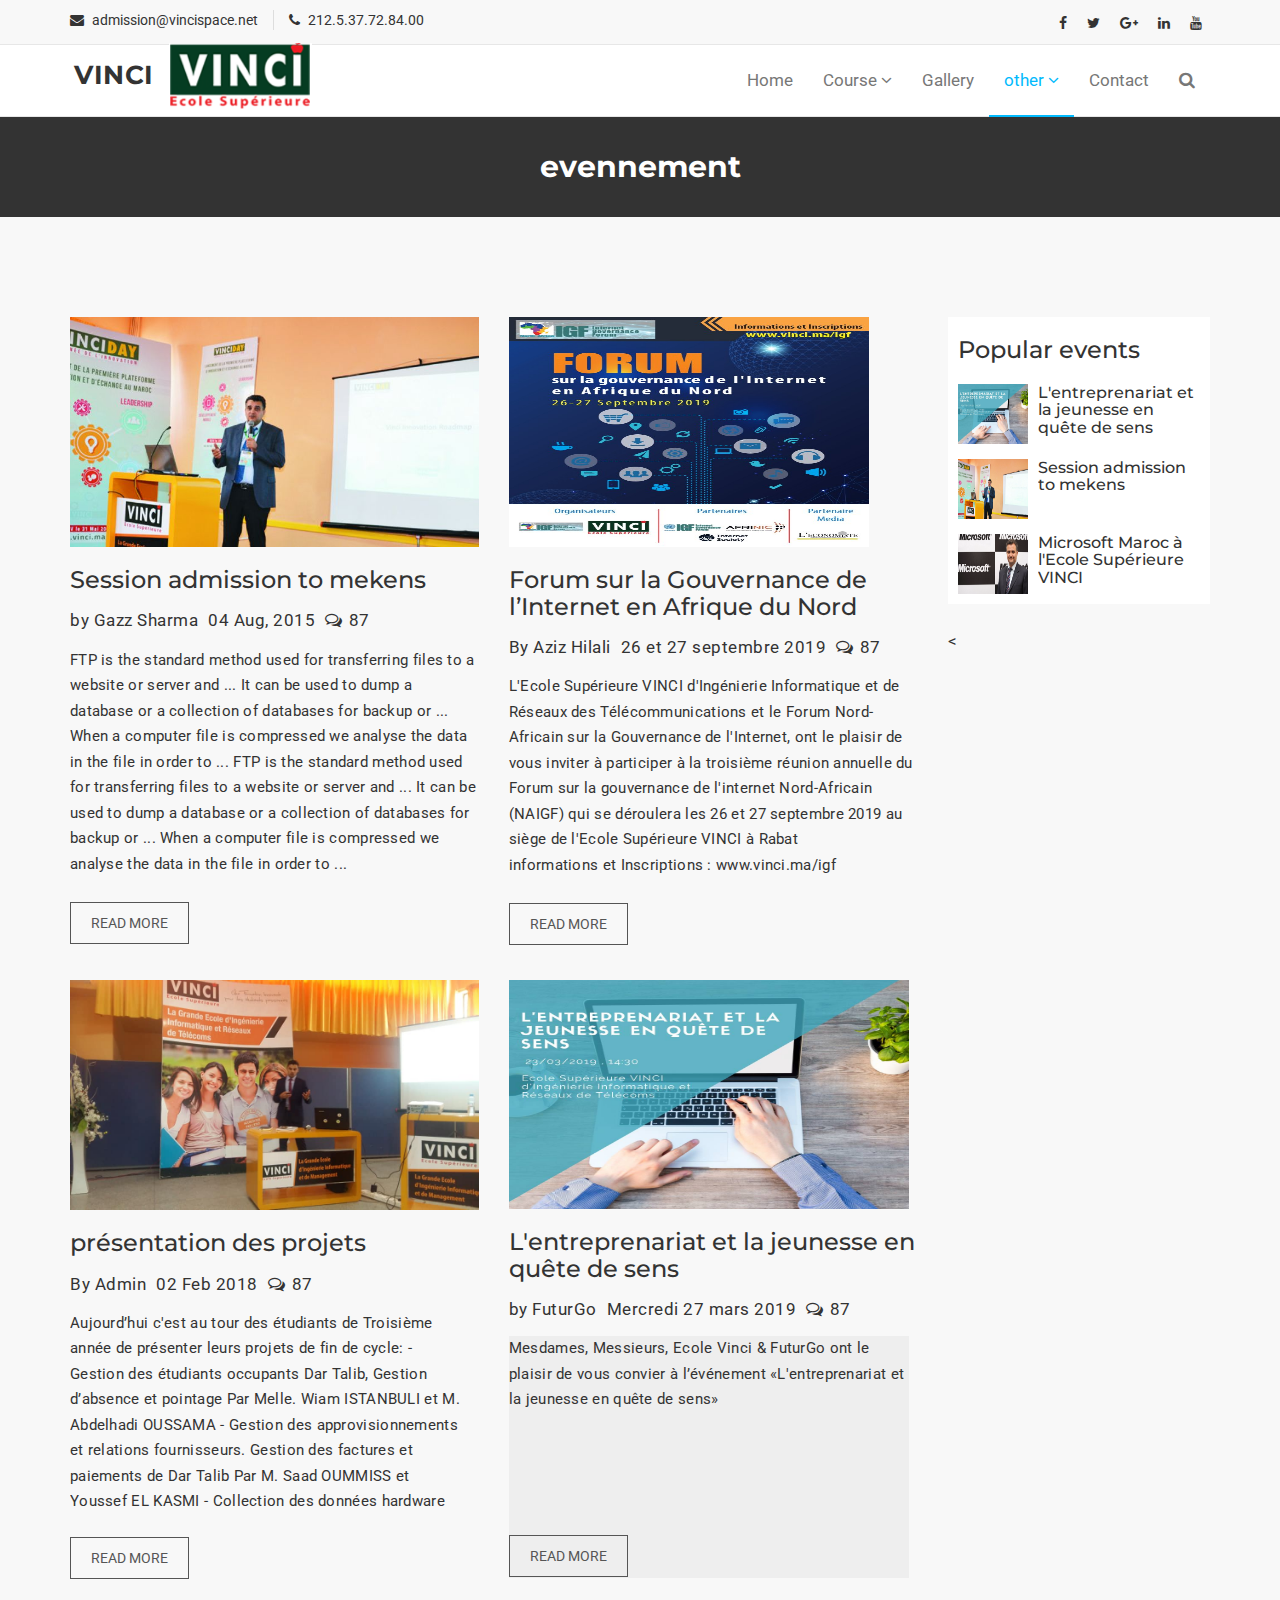
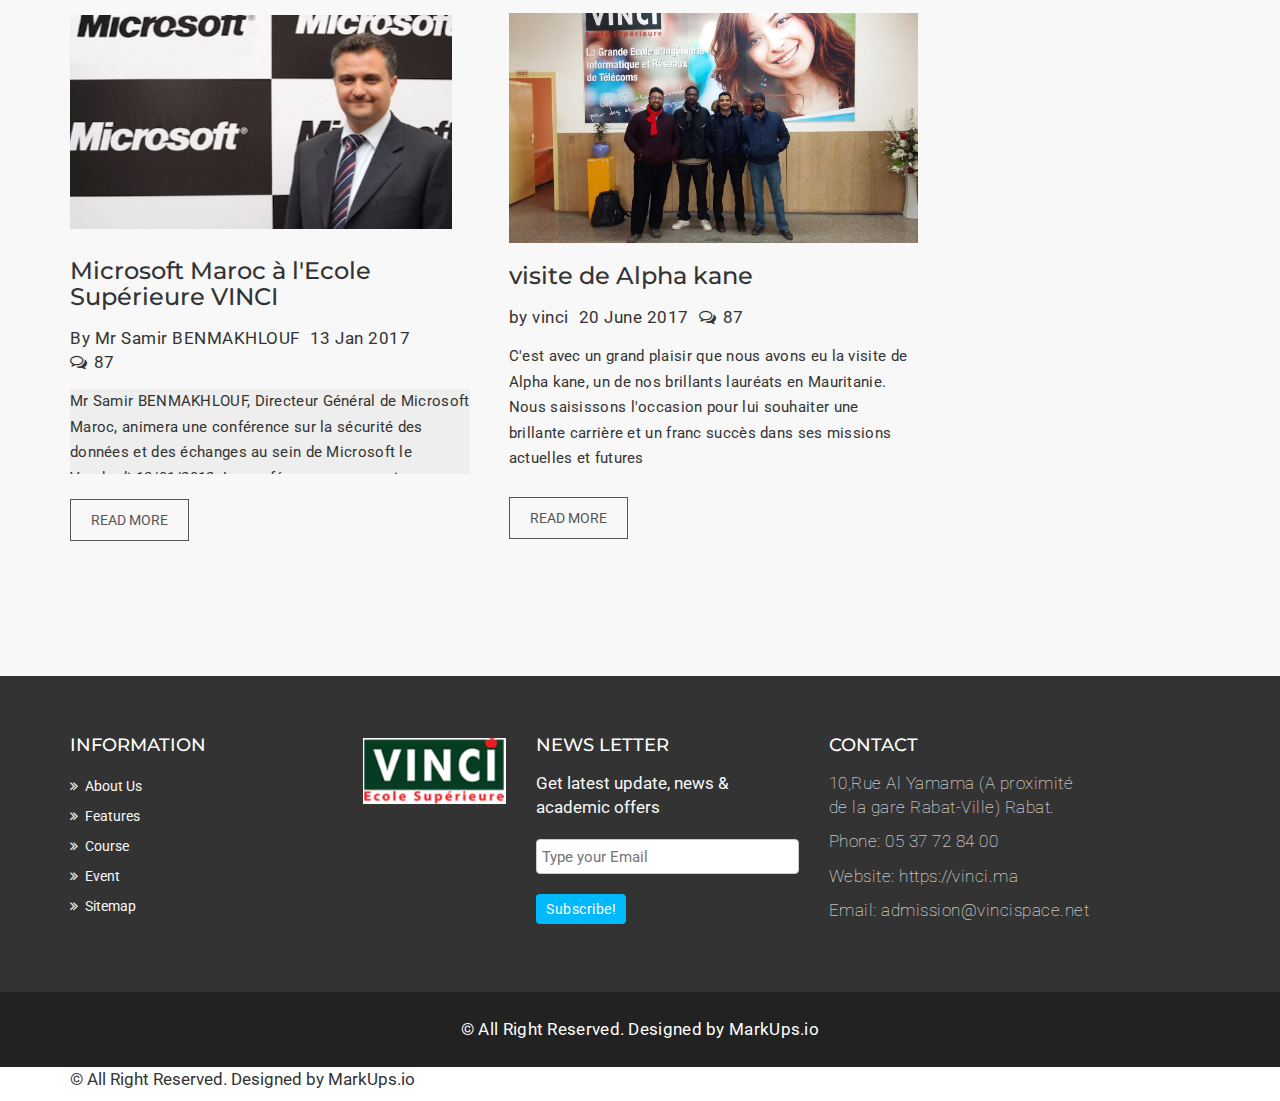
<file: blog-archive.html>
<!DOCTYPE html>
<html lang="en">
  <head>
    <meta charset="utf-8">
    <meta http-equiv="X-UA-Compatible" content="IE=edge">
    <meta name="viewport" content="width=device-width, initial-scale=1">    
    <title>Varsity | Blog</title>

    <!-- Favicon -->
    <link rel="shortcut icon" href="assets/img/favicon.ico" type="image/x-icon">

    <!-- Font awesome -->
    <link href="assets/css/font-awesome.css" rel="stylesheet">
    <!-- Bootstrap -->
    <link href="assets/css/bootstrap.css" rel="stylesheet">   
    <!-- Slick slider -->
    <link rel="stylesheet" type="text/css" href="assets/css/slick.css">          
    <!-- Fancybox slider -->
    <link rel="stylesheet" href="assets/css/jquery.fancybox.css" type="text/css" media="screen" /> 
    <!-- Theme color -->
    <link id="switcher" href="assets/css/theme-color/default-theme.css" rel="stylesheet">  

    <!-- Main style sheet -->
    <link href="assets/css/style.css" rel="stylesheet">    

   
    <!-- Google Fonts -->
    <link href='https://fonts.googleapis.com/css?family=Montserrat:400,700' rel='stylesheet' type='text/css'>
    <link href='https://fonts.googleapis.com/css?family=Roboto:400,400italic,300,300italic,500,700' rel='stylesheet' type='text/css'>
    

    <!-- HTML5 shim and Respond.js for IE8 support of HTML5 elements and media queries -->
    <!-- WARNING: Respond.js doesn't work if you view the page via file:// -->
    <!--[if lt IE 9]>
      <script src="https://oss.maxcdn.com/html5shiv/3.7.2/html5shiv.min.js"></script>
      <script src="https://oss.maxcdn.com/respond/1.4.2/respond.min.js"></script>
    <![endif]-->

  </head>
  <body>   
  
  <!--START SCROLL TOP BUTTON -->
    <a class="scrollToTop" href="#">
      <i class="fa fa-angle-up"></i>      
    </a>
  <!-- END SCROLL TOP BUTTON -->

  <!-- Start header  -->
  <header id="mu-header">
    <div class="container">
      <div class="row">
        <div class="col-lg-12 col-md-12">
          <div class="mu-header-area">
            <div class="row">
              <div class="col-lg-6 col-md-6 col-sm-6 col-xs-6">
                <div class="mu-header-top-left">
                  <div class="mu-top-email">
                    <i class="fa fa-envelope"></i>
                    <span>admission@vincispace.net</span>
                  </div>
                  <div class="mu-top-phone">
                    <i class="fa fa-phone"></i>
                    <span>212.5.37.72.84.00</span>
                  </div>
                </div>
              </div>
              <div class="col-lg-6 col-md-6 col-sm-6 col-xs-6">
                <div class="mu-header-top-right">
                  <nav>
                    <ul class="mu-top-social-nav">
                      <li><a href="https://www.facebook.com/dialog/feed?app_id=920857967968115&display=popup&caption=Institut%20Sup%C3%A9rieur%20Vinci&link=https%3A%2F%2Fvinci.ma&redirect_uri=https%3A%2F%2Fvinci.ma" target="_blank"><span class="fa fa-facebook"></span></a></li>
                      <li><a href="Institut Supérieur Vinci https://vinci.ma" target="_blank"><span class="fa fa-twitter"></span></a></li>
                      <li><a href="#"><span class="fa fa-google-plus"></span></a></li>
                      <li><a href="#"><span class="fa fa-linkedin"></span></a></li>
                      <li><a href="https://www.youtube.com/watch?v=HpejyLRvu-4"><span class="fa fa-youtube"></span></a></li>
                    </ul>
                  </nav>
                </div>
              </div>
            </div>
          </div>
        </div>
      </div>
    </div>
  </header>
  <!-- End header  -->
  <!-- Start menu -->
  <section id="mu-menu">
    <nav class="navbar navbar-default" role="navigation">  
      <div class="container">
        <div class="navbar-header">
          <!-- FOR MOBILE VIEW COLLAPSED BUTTON -->
          <button type="button" class="navbar-toggle collapsed" data-toggle="collapse" data-target="#navbar" aria-expanded="false" aria-controls="navbar">
            <span class="sr-only">Toggle navigation</span>
            <span class="icon-bar"></span>
            <span class="icon-bar"></span>
            <span class="icon-bar"></span>
          </button>
          <!-- LOGO -->              
          <!-- TEXT BASED LOGO -->
          <a class="navbar-brand" href="index.html"></i><span>Vinci</span></a>
          <!-- IMG BASED LOGO  -->
         <a class="navbar-brand" href="index.html"><img src="logo.png" alt="logo" style="width: 100%;height: 66px;margin-top: -22px;"></a>
        </div>
        <div id="navbar" class="navbar-collapse collapse">
          <ul id="top-menu" class="nav navbar-nav navbar-right main-nav">
            <li><a href="index.html">Home</a></li>            
            <li class="dropdown">
              <a href="#" class="dropdown-toggle" data-toggle="dropdown">Course <span class="fa fa-angle-down"></span></a>
              <ul class="dropdown-menu" role="menu">
                <li><a href="course.html">Course Archive</a></li>                
                <li><a href="course-detail.html">Course Detail</a></li>                
              </ul>
            </li>           
            <li><a href="gallery.html">Gallery</a></li>
            <li class="dropdown active">
              <a href="#" class="dropdown-toggle" data-toggle="dropdown">other <span class="fa fa-angle-down"></span></a>
              <ul class="dropdown-menu" role="menu">
                <li class="active"><a href="blog-archive.html">evennement</a></li>                
                <li><a href="blog-single.html">suivi des éléves</a></li>              
              </ul>
            </li>            
            <li><a href="contact.html">Contact</a></li>
              
            <li><a href="#" id="mu-search-icon"><i class="fa fa-search"></i></a></li>
          </ul>                     
        </div><!--/.nav-collapse -->        
      </div>     
    </nav>
  </section>
  <!-- End menu -->
  <!-- Start search box -->
  <div id="mu-search">
    <div class="mu-search-area">      
      <button class="mu-search-close"><span class="fa fa-close"></span></button>
      <div class="container">
        <div class="row">
          <div class="col-md-12">            
            <form class="mu-search-form">
              <input type="search" placeholder="Type Your Keyword(s) & Hit Enter">
            </form>
          </div>
        </div>
      </div>
    </div>
  </div>
  <!-- End search box -->
 <!-- Page breadcrumb -->
 <section id="mu-page-breadcrumb">
   <div class="container">
     <div class="row">
       <div class="col-md-12">
         <div class="mu-page-breadcrumb-area">
           <h2>evennement</h2>
           
         </div>
       </div>
     </div>
   </div>
 </section>
 <!-- End breadcrumb -->
 <section id="mu-course-content">
   <div class="container">
     <div class="row">
       <div class="col-md-12">
         <div class="mu-course-content-area">
            <div class="row">
              <div class="col-md-9">
                <!-- start course content container -->
                <div class="mu-course-container mu-blog-archive">
                  <div class="row">
                    <div class="col-md-6 col-sm-6">
                      <article class="mu-blog-single-item">
                        <figure class="mu-blog-single-img">
                          <a href="#"><img src="assets/img/blog/blog-1h.jpg" alt="img"></a>
                          <figcaption class="mu-blog-caption">
                            <h3><a href="#">Session admission to mekens</a></h3>
                          </figcaption>                      
                        </figure>
                        <div class="mu-blog-meta">
                          <a href="#">by Gazz Sharma</a>
                          <a href="#"> 04 Aug, 2015</a>
                          <span><i class="fa fa-comments-o"></i>87</span>
                        </div>
                        <div class="mu-blog-description">
                          <p>FTP is the standard method used for transferring files to a website or server and ... It can be used to dump a database or a collection of databases for backup or ... When a computer file is compressed we analyse the data in the file in order to ... FTP is the standard method used for transferring files to a website or server and ... It can be used to dump a database or a collection of databases for backup or ... When a computer file is compressed we analyse the data in the file in order to ...</p>
                          <a class="mu-read-more-btn" href="https://vinci.ma/">Read More</a>
                        </div>
                      </article> 
                    </div>                  
                    <div class="col-md-6 col-sm-6">
                      <article class="mu-blog-single-item">
                        <figure class="mu-blog-single-img">
                          <a href="#"><img src="assets/img/blog/blog-2h.jpg" alt="img" style="width: 360px;height: 230px;"></a>
                          <figcaption class="mu-blog-caption">
                            <h3><a href="#">Forum sur la Gouvernance de l’Internet en Afrique du Nord</a></h3>
                          </figcaption>                      
                        </figure>
                        <div class="mu-blog-meta">
                          <a href="#">By Aziz Hilali</a>
                          <a href="#">26 et 27 septembre 2019</a>
                          <span><i class="fa fa-comments-o"></i>87</span>
                        </div>
                        <div class="mu-blog-description">
                          <p>L'Ecole Supérieure VINCI d'Ingénierie Informatique et de Réseaux des Télécommunications et le Forum Nord-Africain sur la Gouvernance de l'Internet, ont le plaisir de vous inviter à participer à la troisième réunion annuelle du Forum sur la gouvernance de l'internet Nord-Africain (NAIGF) qui se déroulera les 26 et 27 septembre 2019 au siège de l'Ecole Supérieure VINCI à Rabat </br>
							informations et Inscriptions : www.vinci.ma/igf
						</p>
                          <a class="mu-read-more-btn" href="#">Read More</a>
                        </div>
                      </article>
                    </div>
                   <div class="col-md-6 col-sm-6">
                      <article class="mu-blog-single-item">
                        <figure class="mu-blog-single-img">
                          <a href="#"><img src="assets/img/blog/blog-3h.jpg" alt="img"></a>
                          <figcaption class="mu-blog-caption">
                            <h3><a href="#">présentation des projets</a></h3>
                          </figcaption>                      
                        </figure>
                        <div class="mu-blog-meta">
                          <a href="#">By Admin</a>
                          <a href="#">02 Feb 2018</a>
                          <span><i class="fa fa-comments-o"></i>87</span>
                        </div>
                        <div class="mu-blog-description">
                          <p style="overflow: scroll;width: 400px;height: 201px;border: 0px dotted black;overflow: scroll;">Aujourd’hui c'est au tour des étudiants de Troisième année de présenter leurs projets de fin de cycle:
- Gestion des étudiants occupants Dar Talib, Gestion d’absence et pointage Par Melle. Wiam ISTANBULI et M. Abdelhadi OUSSAMA

- Gestion des approvisionnements et relations fournisseurs.
Gestion des factures et paiements de Dar Talib Par M. Saad OUMMISS et Youssef EL KASMI

- Collection des données hardware comme (CPU, alarme, sessions,...) tous les 15 minutes les stocker dans une base de données et les représenter en forme d’un tableau de bord chez ERICSSON MAROC par Melle Karima TOUMMA et Melle Sarah BOUALI

- Traitement des demande , Calcul du reliquats, Consultation de l’historique des congés chez le Ministère de l’Artisanat par Melle Youssra EL MOUAFI et M. Yahya TITROFINE

-Gestion Automobile Chez Al Omrane Par Melle Fatim-Zahra EL ZIZOUNI

- Gestion Personnalisée d’une station de services Chez Studitech Par M. Younes LAMKADDEM

- Application de gestion de commandes en masse de Barid Al maghrib Par Melle Oumaima TAKI</p>
                          <a class="mu-read-more-btn" href="#">Read More</a>
                        </div>
                      </article>
                    </div>
                    <div class="col-md-6 col-sm-6">
                      <article class="mu-blog-single-item">
                        <figure class="mu-blog-single-img">
                          <a href="#"><img src="assets/img/blog/blog-4h.jpg" alt="img" style="width: 400px;height: 229px;"></a>
                          <figcaption class="mu-blog-caption">
                            <h3><a href="#">L'entreprenariat et la jeunesse en quête de sens</a></h3>
                          </figcaption>                      
                        </figure>
                        <div class="mu-blog-meta">
                          <a href="#">by FuturGo</a>
                          <a href="#">Mercredi 27 mars 2019</a>
                          <span><i class="fa fa-comments-o"></i>87</span>
                        </div>
                        <div class="mu-blog-description" style="background-color: #eee;width: 400px;height: 242px;border: 0px dotted black;overflow: hidden;">
                          <p style="
  background-color: #eee;
  width: 400px;
  height: 174px;
  border: 0px dotted black;
  overflow: hidden;
  ">Mesdames, Messieurs, Ecole Vinci & FuturGo ont le plaisir de vous convier à l’événement «L'entreprenariat et la jeunesse en quête de sens»</p>
                          <a class="mu-read-more-btn" href="#">Read More</a>
                        </div>
                      </article>
                    </div>
                    <div class="col-md-6 col-sm-6">
                      <article class="mu-blog-single-item">
                        <figure class="mu-blog-single-img">
                          <a href="#"><img src="assets/img/blog/blog-5h.jpg" alt="img"></a>
                          <figcaption class="mu-blog-caption">
                            <h3><a href="#">visite de Alpha kane</a></h3>
                          </figcaption>                      
                        </figure>
                        <div class="mu-blog-meta">
                          <a href="#">by vinci</a>
                          <a href="#">20 June 2017</a>
                          <span><i class="fa fa-comments-o"></i>87</span>
                        </div>
                        <div class="mu-blog-description">
                          <p>C'est avec un grand plaisir que nous avons eu la visite de Alpha kane, un de nos brillants lauréats en Mauritanie. Nous saisissons l'occasion pour lui souhaiter une brillante carrière et un franc succès dans ses missions actuelles et futures</p>
                          <a class="mu-read-more-btn" href="#">Read More</a>
                        </div>
                      </article>
                    </div>
                    <div class="col-md-6 col-sm-6" style="margin-top: -360px;width: 412px;">
                      <article class="mu-blog-single-item">
                        <figure class="mu-blog-single-img">
                          <a href="#"><img src="assets/img/blog/blog-6h.jpg" alt="img" style="margin-top: -210px;"></a>
                          <figcaption class="mu-blog-caption">
                            <h3><a href="#">Microsoft Maroc à l'Ecole Supérieure VINCI</a></h3>
                          </figcaption>                      
                        </figure>
                        <div class="mu-blog-meta">
                          <a href="#">By Mr Samir BENMAKHLOUF</a>
                          <a href="#">13 Jan 2017</a>
                          <span><i class="fa fa-comments-o"></i>87</span>
                        </div>
                        <div class="mu-blog-description">
                          <p style="
  background-color: #eee;
  width: 400px;
  height: 85px;
  border: 0px dotted black;
  overflow: scroll;
  ">Mr Samir BENMAKHLOUF, Directeur Général de Microsoft Maroc, animera une conférence sur la sécurité des données et des échanges au sein de Microsoft le Vendredi 13/01/2012.
La conférence sera aussi une occasion d'échanges fructueux avec les étudiants de l'Ecole Supérieure VINCI autour des opportunités de travail au sein de Microsoft.</p>
                          <a class="mu-read-more-btn" href="#">Read More</a>
                        </div>
                      </article>
                    </div>
                  </div>
                </div>
                <!-- end course content container -->
                <!-- start course pagination -->
                
                <!-- end course pagination -->
              </div>
              <div class="col-md-3">
                <!-- start sidebar -->
                <aside class="mu-sidebar">
                  <!-- start single sidebar -->
                  
                  <!-- end single sidebar -->
                  <!-- start single sidebar -->
                  <div class="mu-single-sidebar">
                    <h3>Popular events</h3>
                    <div class="mu-sidebar-popular-courses">
                      <div class="media">
                        <div class="media-left">
                          <a href="#">
                            <img class="media-object" src="assets/img/courses/blog-4h.jpg" alt="img">
                          </a>
                        </div>
                        <div class="media-body">
                          <h4 class="media-heading"><a href="#">L'entreprenariat et la jeunesse en quête de sens</a></h4>                      
                          
                        </div>
                      </div>
                      <div class="media">
                        <div class="media-left">
                          <a href="#">
                            <img class="media-object" src="assets/img/courses/blog-1h.jpg" alt="img">
                          </a>
                        </div>
                        <div class="media-body">
                          <h4 class="media-heading"><a href="#">Session admission to mekens</a></h4>                      
                          
                        </div>
                      </div>
                      <div class="media">
                        <div class="media-left">
                          <a href="#">
                            <img class="media-object" src="assets/img/courses/blog-6h.jpg" alt="img">
                          </a>
                        </div>
                        <div class="media-body">
                          <h4 class="media-heading"><a href="#">Microsoft Maroc à l'Ecole Supérieure VINCI</a></h4>                      
                          
                        </div>
                      </div>
                    </div>
                  </div>
                  <!-- end single sidebar -->
                  <!-- start single sidebar -->
                  
                  <!-- end single sidebar -->
                  <!-- start single sidebar -->
                  <
                  <!-- end single sidebar -->
                </aside>
                <!-- / end sidebar -->
             </div>
           </div>
         </div>
       </div>
     </div>
   </div>
 </section>

  <!-- Start footer -->
  <footer id="mu-footer">
    <!-- start footer top -->
    <div class="mu-footer-top">
      <div class="container">
        <div class="mu-footer-top-area">
          <div class="row">
            <div class="col-lg-3 col-md-3 col-sm-3">
              <div class="mu-footer-widget">
                <h4>Information</h4>
                <ul>
                  <li><a href="#about" target="_blank">About Us</a></li>
                  <li><a href="https://vinci.ma/insertion-des-laureats" target="_blank">Features</a></li>
                  <li><a href="course.html" target="_blank">Course</a></li>
                  <li><a href="blog-archive.html" target="_blank">Event</a></li>
                  <li><a href="contact.html" target="_blank">Sitemap</a></li>
                </ul>
              </div>
            </div>

            <a class="navbar-brand" href="index.html"><img src="logo.png" alt="logo" style="width: 100%;height: 66px;margin-top: -3px"></a>
            
            <div class="col-lg-3 col-md-3 col-sm-3">
              <div class="mu-footer-widget">
                <h4>News letter</h4>
                <p>Get latest update, news & academic offers</p>
                <form class="mu-subscribe-form">
                  <input type="email" placeholder="Type your Email">
                  <button class="mu-subscribe-btn" type="submit">Subscribe!</button>
                </form>               
              </div>
            </div>
            <div class="col-lg-3 col-md-3 col-sm-3">
              <div class="mu-footer-widget">
                <h4>Contact</h4>
                <address>
                  <p>10,Rue Al Yamama (A proximité de la gare Rabat-Ville) Rabat.</p>
                  <p>Phone: 05 37 72 84 00 </p>
                  <p>Website: https://vinci.ma</p>
                  <p>Email: admission@vincispace.net</p>
                </address>
              </div>
            </div>
          </div>
        </div>
      </div>
    </div>
    <!-- end footer top -->
    <!-- start footer bottom -->
    <div class="mu-footer-bottom">
      <div class="container">
        <div class="mu-footer-bottom-area">
          <p>&copy; All Right Reserved. Designed by <a href="http://www.markups.io/" rel="nofollow">MarkUps.io</a></p>
        </div>
      </div>
    </div>
    <!-- end footer bottom -->
  </footer>
  <!-- End footer -->
    <!-- start footer bottom -->
    <div class="mu-footer-bottom">
      <div class="container">
        <div class="mu-footer-bottom-area">
          <p>&copy; All Right Reserved. Designed by <a href="http://www.markups.io/" rel="nofollow">MarkUps.io</a></p>
        </div>
      </div>
    </div>
    <!-- end footer bottom -->
  </footer>
  <!-- End footer -->





  
  <!-- jQuery library -->
  <script src="assets/js/jquery.min.js"></script>  
  <!-- Include all compiled plugins (below), or include individual files as needed -->
  <script src="assets/js/bootstrap.js"></script>   
  <!-- Slick slider -->
  <script type="text/javascript" src="assets/js/slick.js"></script>
  <!-- Counter -->
  <script type="text/javascript" src="assets/js/waypoints.js"></script>
  <script type="text/javascript" src="assets/js/jquery.counterup.js"></script>  
  <!-- Mixit slider -->
  <script type="text/javascript" src="assets/js/jquery.mixitup.js"></script>
  <!-- Add fancyBox -->        
  <script type="text/javascript" src="assets/js/jquery.fancybox.pack.js"></script>

  <!-- Custom js -->
  <script src="assets/js/custom.js"></script> 

  </body>
</html>
</file>
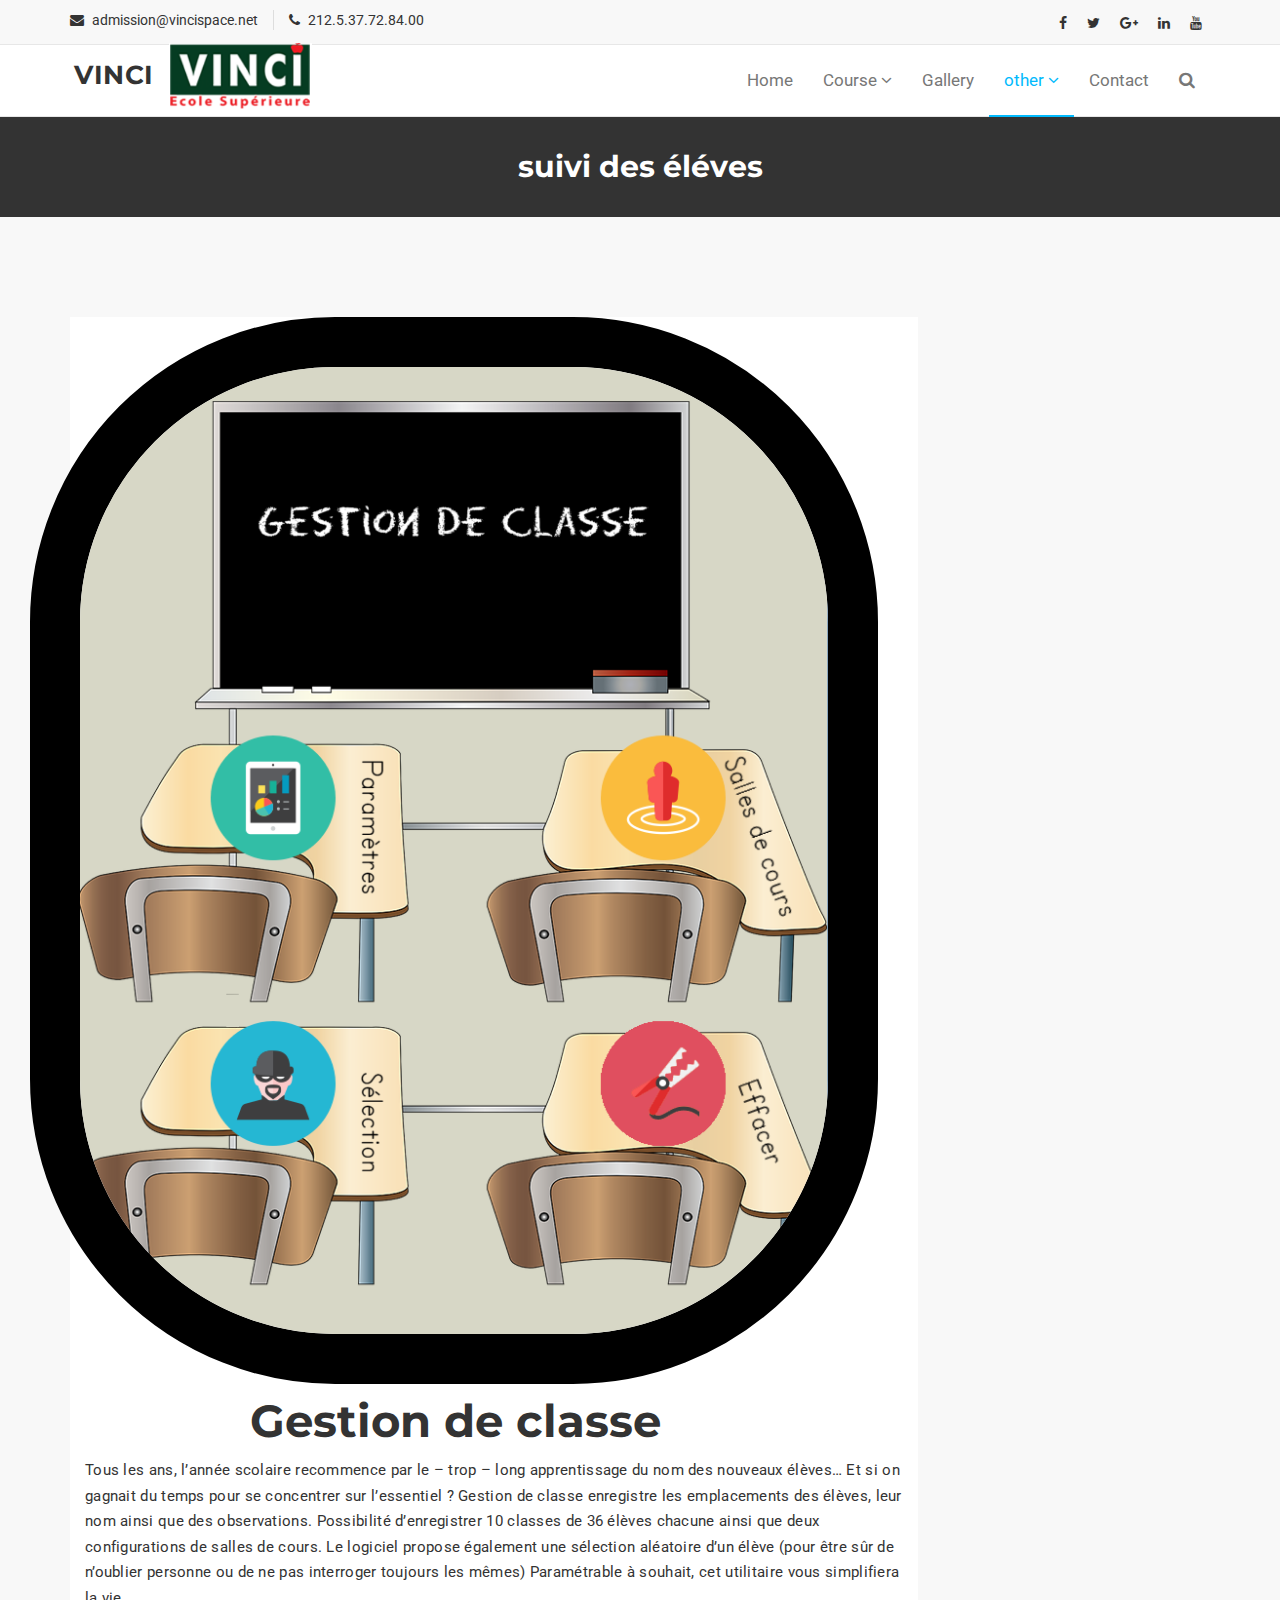
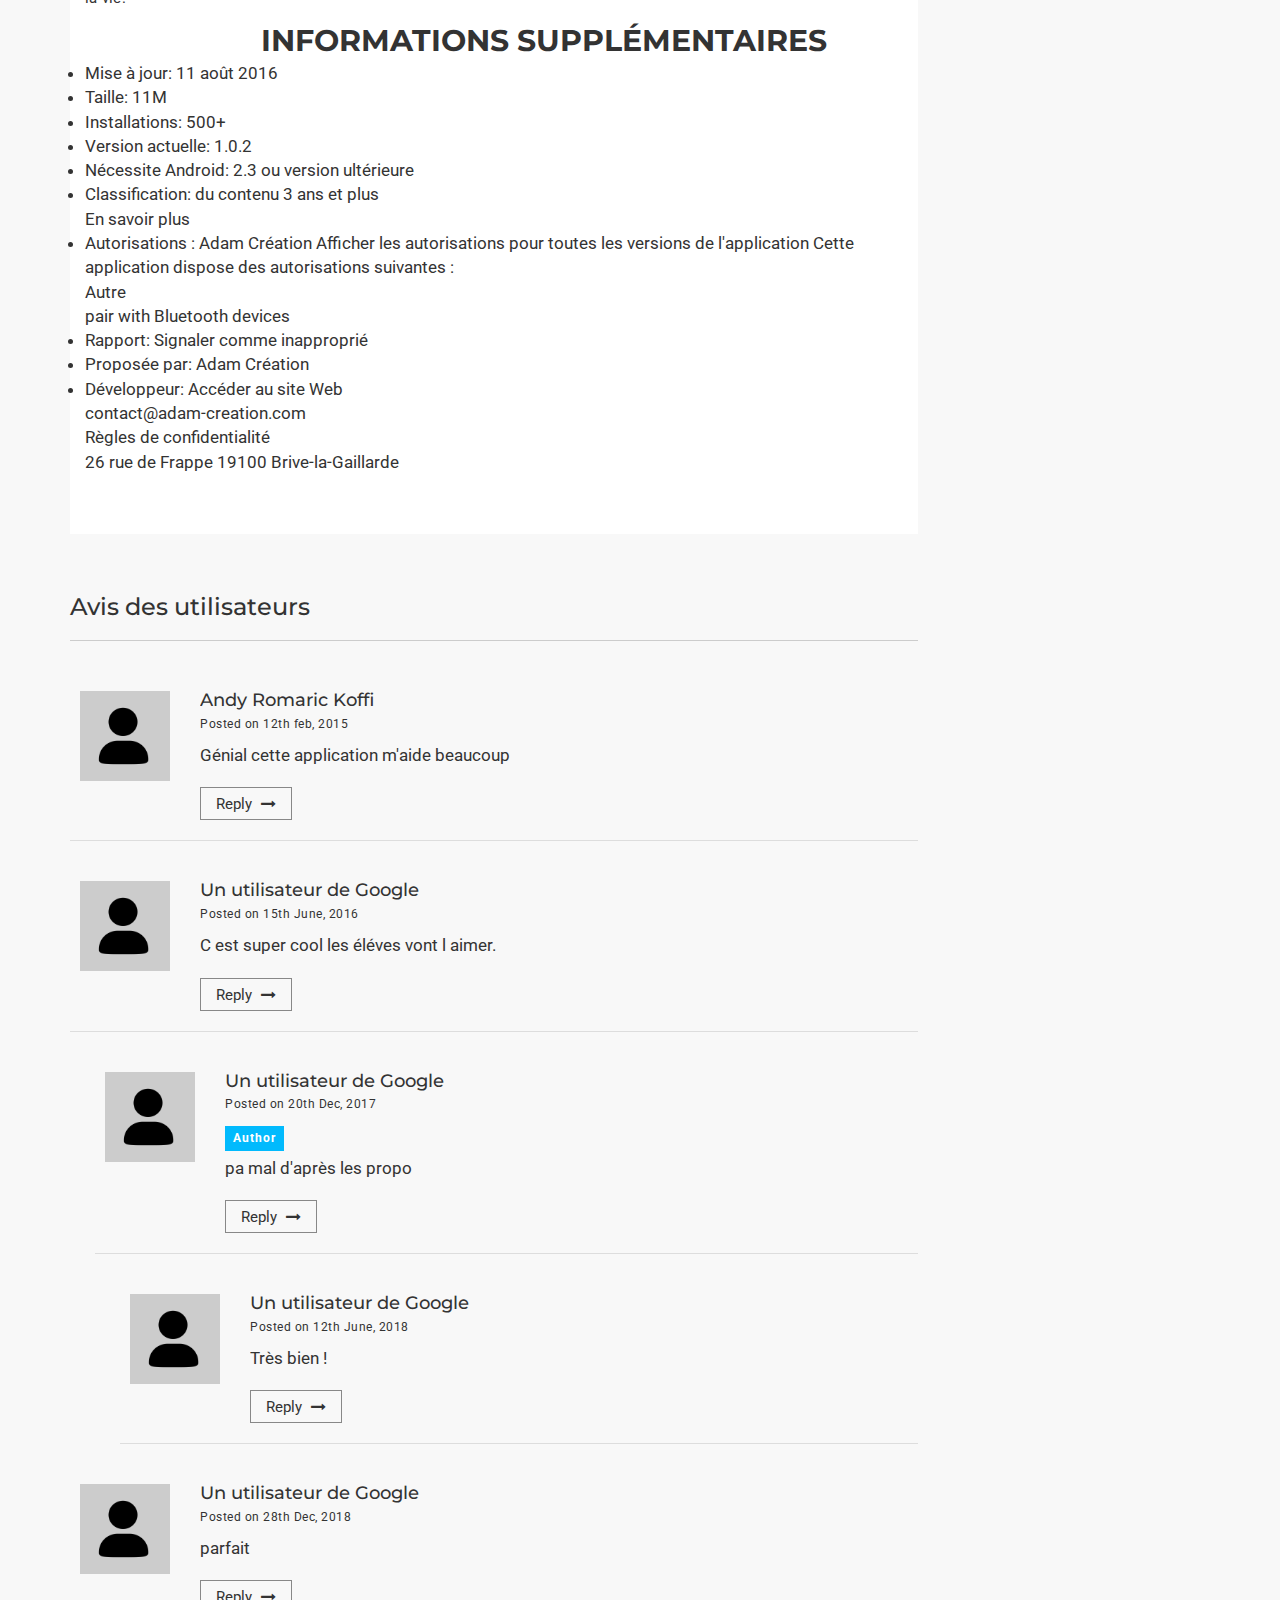
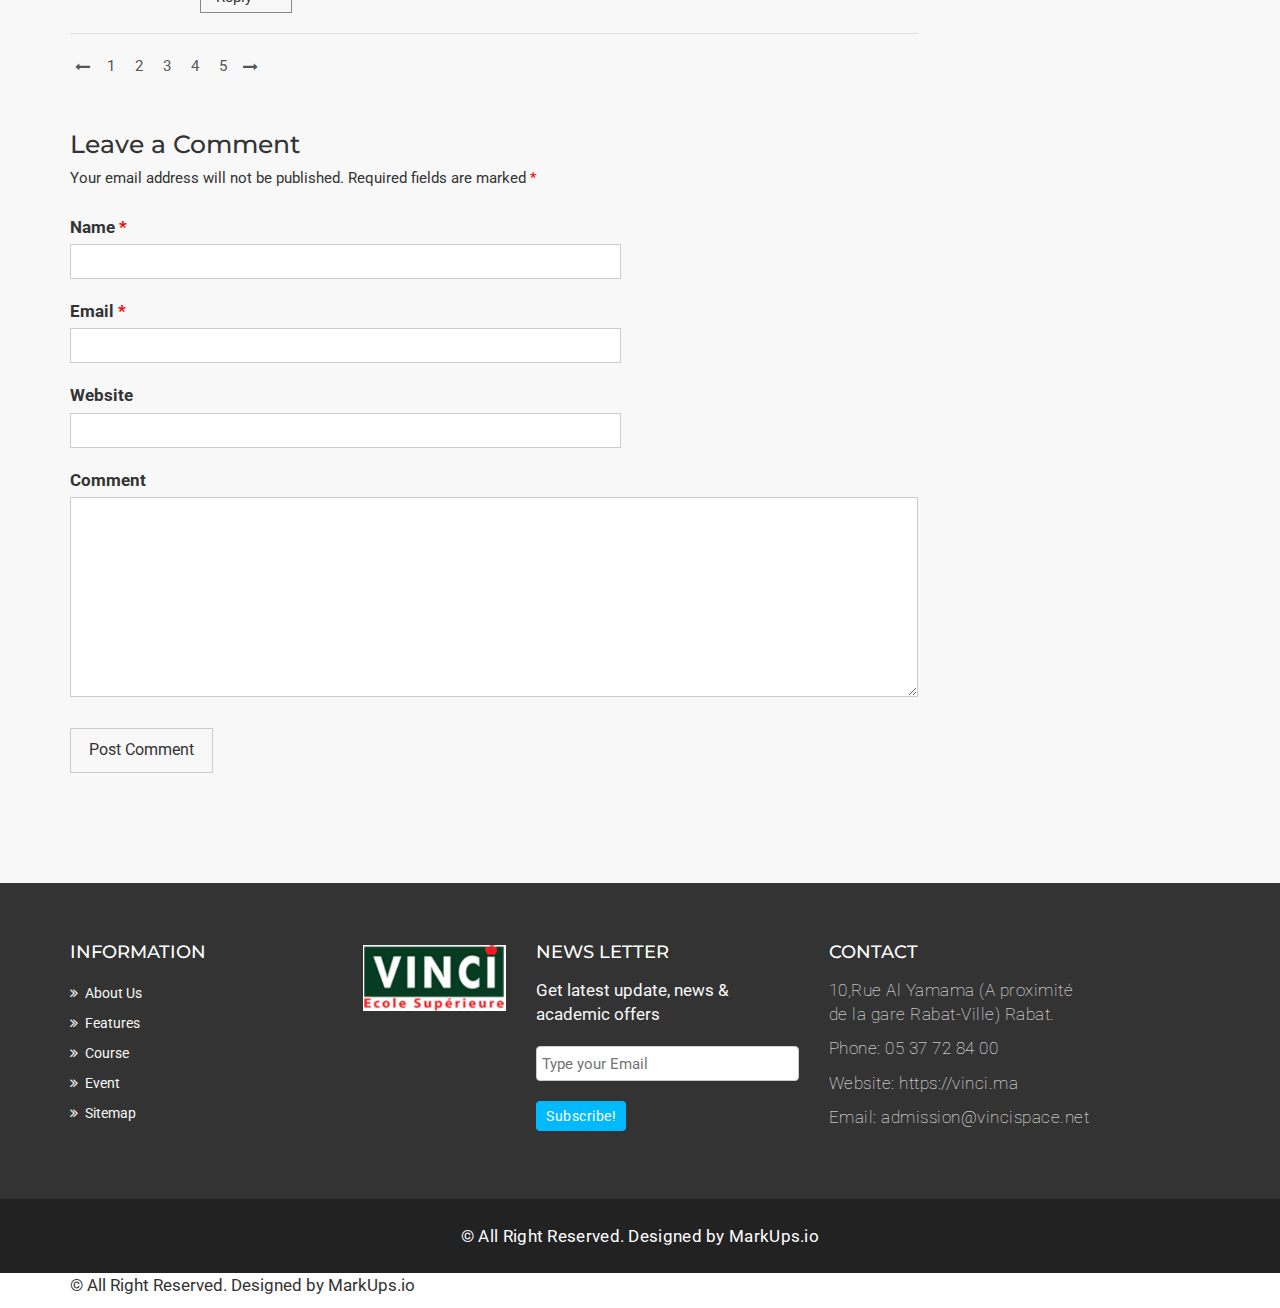
<file: blog-single.html>
<!DOCTYPE html>
<html lang="en">
  <head>
    <meta charset="utf-8">
    <meta http-equiv="X-UA-Compatible" content="IE=edge">
    <meta name="viewport" content="width=device-width, initial-scale=1">    
    <title>Varsity | Blog Single</title>

    <!-- Favicon -->
    <link rel="shortcut icon" href="assets/img/favicon.ico" type="image/x-icon">

    <!-- Font awesome -->
    <link href="assets/css/font-awesome.css" rel="stylesheet">
    <!-- Bootstrap -->
    <link href="assets/css/bootstrap.css" rel="stylesheet">   
    <!-- Slick slider -->
    <link rel="stylesheet" type="text/css" href="assets/css/slick.css">          
    <!-- Fancybox slider -->
    <link rel="stylesheet" href="assets/css/jquery.fancybox.css" type="text/css" media="screen" /> 
    <!-- Theme color -->
    <link id="switcher" href="assets/css/theme-color/default-theme.css" rel="stylesheet">    

    <!-- Main style sheet -->
    <link href="assets/css/style.css" rel="stylesheet">    

   
    <!-- Google Fonts -->
    <link href='https://fonts.googleapis.com/css?family=Montserrat:400,700' rel='stylesheet' type='text/css'>
    <link href='https://fonts.googleapis.com/css?family=Roboto:400,400italic,300,300italic,500,700' rel='stylesheet' type='text/css'>
    

    <!-- HTML5 shim and Respond.js for IE8 support of HTML5 elements and media queries -->
    <!-- WARNING: Respond.js doesn't work if you view the page via file:// -->
    <!--[if lt IE 9]>
      <script src="https://oss.maxcdn.com/html5shiv/3.7.2/html5shiv.min.js"></script>
      <script src="https://oss.maxcdn.com/respond/1.4.2/respond.min.js"></script>
    <![endif]-->

  </head>
  <body>
  
  <!--START SCROLL TOP BUTTON -->
    <a class="scrollToTop" href="#">
      <i class="fa fa-angle-up"></i>      
    </a>
  <!-- END SCROLL TOP BUTTON -->

  <!-- Start header  -->
  <header id="mu-header">
    <div class="container">
      <div class="row">
        <div class="col-lg-12 col-md-12">
          <div class="mu-header-area">
            <div class="row">
              <div class="col-lg-6 col-md-6 col-sm-6 col-xs-6">
                <div class="mu-header-top-left">
                  <div class="mu-top-email">
                    <i class="fa fa-envelope"></i>
                    <span>admission@vincispace.net</span>
                  </div>
                  <div class="mu-top-phone">
                    <i class="fa fa-phone"></i>
                    <span>212.5.37.72.84.00</span>
                  </div>
                </div>
              </div>
              <div class="col-lg-6 col-md-6 col-sm-6 col-xs-6">
                <div class="mu-header-top-right">
                  <nav>
                    <ul class="mu-top-social-nav">
                      <li><a href="https://www.facebook.com/dialog/feed?app_id=920857967968115&display=popup&caption=Institut%20Sup%C3%A9rieur%20Vinci&link=https%3A%2F%2Fvinci.ma&redirect_uri=https%3A%2F%2Fvinci.ma" target="_blank"><span class="fa fa-facebook"></span></a></li>
                      <li><a href="Institut Supérieur Vinci https://vinci.ma" target="_blank"><span class="fa fa-twitter"></span></a></li>
                      <li><a href="#"><span class="fa fa-google-plus"></span></a></li>
                      <li><a href="#"><span class="fa fa-linkedin"></span></a></li>
                      <li><a href="https://www.youtube.com/watch?v=HpejyLRvu-4"><span class="fa fa-youtube"></span></a></li>
                    </ul>
                  </nav>
                </div>
              </div>
            </div>
          </div>
        </div>
      </div>
    </div>
  </header>
  <!-- End header  -->
  <!-- Start menu -->
  <section id="mu-menu">
    <nav class="navbar navbar-default" role="navigation">  
      <div class="container">
        <div class="navbar-header">
          <!-- FOR MOBILE VIEW COLLAPSED BUTTON -->
          <button type="button" class="navbar-toggle collapsed" data-toggle="collapse" data-target="#navbar" aria-expanded="false" aria-controls="navbar">
            <span class="sr-only">Toggle navigation</span>
            <span class="icon-bar"></span>
            <span class="icon-bar"></span>
            <span class="icon-bar"></span>
          </button>
          <!-- LOGO -->              
          <!-- TEXT BASED LOGO -->
          <a class="navbar-brand" href="index.html"></i><span>Vinci</span></a>
          <!-- IMG BASED LOGO  -->
         <a class="navbar-brand" href="index.html"><img src="logo.png" alt="logo" style="width: 100%;height: 66px;margin-top: -22px;"></a>
        </div>
        <div id="navbar" class="navbar-collapse collapse">
          <ul id="top-menu" class="nav navbar-nav navbar-right main-nav">
            <li><a href="index.html">Home</a></li>            
            <li class="dropdown">
              <a href="#" class="dropdown-toggle" data-toggle="dropdown">Course <span class="fa fa-angle-down"></span></a>
              <ul class="dropdown-menu" role="menu">
                <li><a href="course.html">Course Archive</a></li>                
                <li><a href="course-detail.html">Course Detail</a></li>                
              </ul>
            </li>           
            <li><a href="gallery.html">Gallery</a></li>
            <li class="dropdown active">
              <a href="#" class="dropdown-toggle" data-toggle="dropdown">other <span class="fa fa-angle-down"></span></a>
              <ul class="dropdown-menu" role="menu">
                <li><a href="blog-archive.html">evennement</a></li>                
                <li class="active"><a href="blog-single.html">suivi des éléves</a></li>              
              </ul>
            </li>            
            <li><a href="contact.html">Contact</a></li>
               
            <li><a href="#" id="mu-search-icon"><i class="fa fa-search"></i></a></li>
          </ul>                    
        </div><!--/.nav-collapse -->        
      </div>     
    </nav>
  </section>
  <!-- End menu -->
  <!-- Start search box -->
  <div id="mu-search">
    <div class="mu-search-area">      
      <button class="mu-search-close"><span class="fa fa-close"></span></button>
      <div class="container">
        <div class="row">
          <div class="col-md-12">            
            <form class="mu-search-form">
              <input type="search" placeholder="Type Your Keyword(s) & Hit Enter">
            </form>
          </div>
        </div>
      </div>
    </div>
  </div>
  <!-- End search box -->
 <!-- Page breadcrumb -->
 <section id="mu-page-breadcrumb">
   <div class="container">
     <div class="row">
       <div class="col-md-12">
         <div class="mu-page-breadcrumb-area">
           <h2>suivi des éléves</h2>
           
         </div>
       </div>
     </div>
   </div>
 </section>
 <!-- End breadcrumb -->
 <section id="mu-course-content">
   <div class="container">
     <div class="row">
       <div class="col-md-12">
         <div class="mu-course-content-area">
            <div class="row">
              <div class="col-md-9">
                <!-- start course content container -->
                <div class="mu-course-container mu-blog-single">
                  <div class="row">
                    <div class="col-md-12">
                      <article class="mu-blog-single-item">
                        <figure class="mu-blog-single-img">
                          <a href="#"><img alt="img" src="unnamed.png" style="margin-left: -40px;font-weight: 100;border: 50px solid #000000;border-radius: 305px;"></a>
                          <figcaption class="mu-blog-caption">
                            <h3 style="font-size: 45px;font-weight: 700;line-height: 40px;margin: 17px;text-align: center;margin-left: -60px;"><a href="https://play.google.com/store/apps/details?id=com.adamcreation.GestionDeClasse" target="_blank">Gestion de classe</a></h3>
                          </figcaption>                      
                        </figure>
                        
                        <div class="mu-blog-description">
                          <p>Tous les ans, l’année scolaire recommence par le – trop – long apprentissage du nom des nouveaux élèves…

Et si on gagnait du temps pour se concentrer sur l’essentiel ?

Gestion de classe enregistre les emplacements des élèves, leur nom ainsi que des observations.

Possibilité d’enregistrer 10 classes de 36 élèves chacune ainsi que deux configurations de salles de cours.

Le logiciel propose également une sélection aléatoire d’un élève (pour être sûr de n’oublier personne ou de ne pas interroger toujours les mêmes)

Paramétrable à souhait, cet utilitaire vous simplifiera la vie.
</p> 
                          <h2 style= "text-align: center;margin-left: 100px">INFORMATIONS SUPPLÉMENTAIRES</h2>
                            <li>Mise à jour: 11 août 2016</li>
                            <li>Taille: 11M</li>
                            <li>Installations: 500+</li>
                            <li>Version actuelle: 1.0.2</li>
                            <li>Nécessite Android: 2.3 ou version ultérieure</li>
                            <li>Classification: du contenu 3 ans et plus</br>En savoir plus</li>
                            <li>Autorisations : Adam Création
Afficher les autorisations pour toutes les versions de l'application
Cette application dispose des autorisations suivantes : </br>
Autre </br>
pair with Bluetooth devices</li>
                            <li>Rapport: Signaler comme inapproprié</li>
                            <li>Proposée par: Adam Création</li>
                            <li>Développeur: Accéder au site Web</br>
contact@adam-creation.com</br>
Règles de confidentialité</br>
26 rue de Frappe 19100 Brive-la-Gaillarde</li>
                          </ul>
                          

                        </div>
                        <!-- start blog post tags -->
                        
                        <!-- End blog post tags -->
                        <!-- start blog social share -->
                        
                        <!-- End blog social share -->
                      </article>
                    </div>                                   
                  </div>
                </div>
                <!-- end course content container -->
                <!-- start blog navigation -->
                
                <!-- end blog navigation -->
                <!-- start related course item -->
                
                <!-- end start related course item -->
                <!-- start blog comment -->
                <div class="row">
                  <div class="col-md-12">
                    <div class="mu-comments-area">
                      <h3>Avis des utilisateurs</h3>
                      <div class="comments">
                        <ul class="commentlist">
                          <li>
                            <div class="media">
                              <div class="media-left">    
                                <img alt="img" src="person.png" class="media-object news-img">
                              </div>
                              <div class="media-body">
                               <h4 class="author-name">Andy Romaric Koffi</h4>
                               <span class="comments-date"> Posted on 12th feb, 2015</span>
                               <p>Génial cette application m'aide beaucoup</p>
                               <a class="reply-btn" href="#">Reply <span class="fa fa-long-arrow-right"></span></a>
                              </div>
                            </div>
                          </li>
                          <li>
                            <div class="media">
                              <div class="media-left">    
                                <img alt="img" src="person.png" class="media-object news-img">
                              </div>
                              <div class="media-body">
                               <h4 class="author-name">Un utilisateur de Google</h4>
                               <span class="comments-date"> Posted on 15th June, 2016</span>
                               <p>C est super cool les éléves vont l aimer.</p>
                               <a class="reply-btn" href="#">Reply <span class="fa fa-long-arrow-right"></span></a>
                              </div>
                            </div>
                          </li>
                          <ul class="children">
                            <li class="author-comments">
                              <div class="media">
                                <div class="media-left">    
                                  <img alt="img" src="person.png" class="media-object news-img">
                                </div>
                                <div class="media-body">
                                 <h4 class="author-name">Un utilisateur de Google</h4>
                                 <span class="comments-date"> Posted on 20th Dec, 2017</span>
                                 <span class="author-tag">Author</span>
                                 <p>pa mal d'après les propo</p>
                                 <a class="reply-btn" href="#">Reply <span class="fa fa-long-arrow-right"></span></a>
                                </div>
                              </div>
                            </li>
                            <ul class="children">
                              <li>
                                <div class="media">
                                  <div class="media-left">    
                                    <img alt="img" src="person.png" class="media-object news-img">
                                  </div>
                                  <div class="media-body">
                                   <h4 class="author-name">Un utilisateur de Google</h4>
                                   <span class="comments-date"> Posted on 12th June, 2018</span>
                                   <p>Très bien !</p>
                                   <a class="reply-btn" href="#">Reply <span class="fa fa-long-arrow-right"></span></a>
                                  </div>
                                </div>
                              </li>
                            </ul>
                          </ul>
                          <li>
                            <div class="media">
                              <div class="media-left">    
                                <img alt="img" src="person.png" class="media-object news-img">
                              </div>
                              <div class="media-body">
                               <h4 class="author-name">Un utilisateur de Google</h4>
                               <span class="comments-date"> Posted on 28th Dec, 2018</span>
                               <p>parfait</p>
                               <a class="reply-btn" href="#">Reply <span class="fa fa-long-arrow-right"></span></a>
                              </div>
                            </div>
                          </li>
                        </ul>
                        <!-- comments pagination -->
                        <nav>
                          <ul class="pagination comments-pagination">
                            <li>
                              <a aria-label="Previous" href="#">
                                <span class="fa fa-long-arrow-left"></span>
                              </a>
                            </li>
                            <li><a href="#">1</a></li>
                            <li><a href="#">2</a></li>
                            <li><a href="#">3</a></li>
                            <li><a href="#">4</a></li>
                            <li><a href="#">5</a></li>
                            <li>
                              <a aria-label="Next" href="#">
                                <span class="fa fa-long-arrow-right"></span>
                              </a>
                            </li>
                          </ul>
                        </nav>
                      </div>
                    </div>
                  </div>
                </div>
                <!-- end blog comment -->
                <!-- start respond form -->
                <div class="row">
                  <div class="col-md-12">
                    <div id="respond">
                      <h3 class="reply-title">Leave a Comment</h3>
                      <form id="commentform">
                        <p class="comment-notes">
                          Your email address will not be published. Required fields are marked <span class="required">*</span>
                        </p>
                        <p class="comment-form-author">
                          <label for="author">Name <span class="required">*</span></label>
                          <input type="text" required="required" size="30" value="" name="author">
                        </p>
                        <p class="comment-form-email">
                          <label for="email">Email <span class="required">*</span></label>
                          <input type="email" required="required" aria-required="true" value="" name="email">
                        </p>
                        <p class="comment-form-url">
                          <label for="url">Website</label>
                          <input type="url" value="" name="url">
                        </p>
                        <p class="comment-form-comment">
                          <label for="comment">Comment</label>
                          <textarea required="required" aria-required="true" rows="8" cols="45" name="comment"></textarea>
                        </p>
                        
                        <p class="form-submit">
                          <input type="submit" value="Post Comment" class="mu-post-btn" name="submit">
                        </p>        
                      </form>
                    </div>
                  </div>
                </div>
                <!-- end respond form -->
              </div>
              <div class="col-md-3">
                <!-- start sidebar -->
                
                <!-- / end sidebar -->
             </div>
           </div>
         </div>
       </div>
     </div>
   </div>
 </section>

  <!-- Start footer -->
  <footer id="mu-footer">
    <!-- start footer top -->
    <div class="mu-footer-top">
      <div class="container">
        <div class="mu-footer-top-area">
          <div class="row">
            <div class="col-lg-3 col-md-3 col-sm-3">
              <div class="mu-footer-widget">
                <h4>Information</h4>
                <ul>
                  <li><a href="#about" target="_blank">About Us</a></li>
                  <li><a href="https://vinci.ma/insertion-des-laureats" target="_blank">Features</a></li>
                  <li><a href="course.html" target="_blank">Course</a></li>
                  <li><a href="blog-archive.html" target="_blank">Event</a></li>
                  <li><a href="contact.html" target="_blank">Sitemap</a></li>
                </ul>
              </div>
            </div>
            
            <a class="navbar-brand" href="index.html"><img src="logo.png" alt="logo" style="width: 100%;height: 66px;margin-top: -3px"></a>

            <div class="col-lg-3 col-md-3 col-sm-3">
              <div class="mu-footer-widget">
                <h4>News letter</h4>
                <p>Get latest update, news & academic offers</p>
                <form class="mu-subscribe-form">
                  <input type="email" placeholder="Type your Email">
                  <button class="mu-subscribe-btn" type="submit">Subscribe!</button>
                </form>               
              </div>
            </div>
            <div class="col-lg-3 col-md-3 col-sm-3">
              <div class="mu-footer-widget">
                <h4>Contact</h4>
                <address>
                  <p>10,Rue Al Yamama (A proximité de la gare Rabat-Ville) Rabat.</p>
                  <p>Phone: 05 37 72 84 00 </p>
                  <p>Website: https://vinci.ma</p>
                  <p>Email: admission@vincispace.net</p>
                </address>
              </div>
            </div>
          </div>
        </div>
      </div>
    </div>
    <!-- end footer top -->
    <!-- start footer bottom -->
    <div class="mu-footer-bottom">
      <div class="container">
        <div class="mu-footer-bottom-area">
          <p>&copy; All Right Reserved. Designed by <a href="http://www.markups.io/" rel="nofollow">MarkUps.io</a></p>
        </div>
      </div>
    </div>
    <!-- end footer bottom -->
  </footer>
  <!-- End footer -->
    <!-- start footer bottom -->
    <div class="mu-footer-bottom">
      <div class="container">
        <div class="mu-footer-bottom-area">
          <p>&copy; All Right Reserved. Designed by <a href="http://www.markups.io/" rel="nofollow">MarkUps.io</a></p>
        </div>
      </div>
    </div>
    <!-- end footer bottom -->
  </footer>
  <!-- End footer -->





  
  <!-- jQuery library -->
  <script src="assets/js/jquery.min.js"></script>  
  <!-- Include all compiled plugins (below), or include individual files as needed -->
  <script src="assets/js/bootstrap.js"></script>   
  <!-- Slick slider -->
  <script type="text/javascript" src="assets/js/slick.js"></script>
  <!-- Counter -->
  <script type="text/javascript" src="assets/js/waypoints.js"></script>
  <script type="text/javascript" src="assets/js/jquery.counterup.js"></script>  
  <!-- Mixit slider -->
  <script type="text/javascript" src="assets/js/jquery.mixitup.js"></script>
  <!-- Add fancyBox -->        
  <script type="text/javascript" src="assets/js/jquery.fancybox.pack.js"></script>

  <!-- Custom js -->
  <script src="assets/js/custom.js"></script> 

  </body>
</html>
</file>
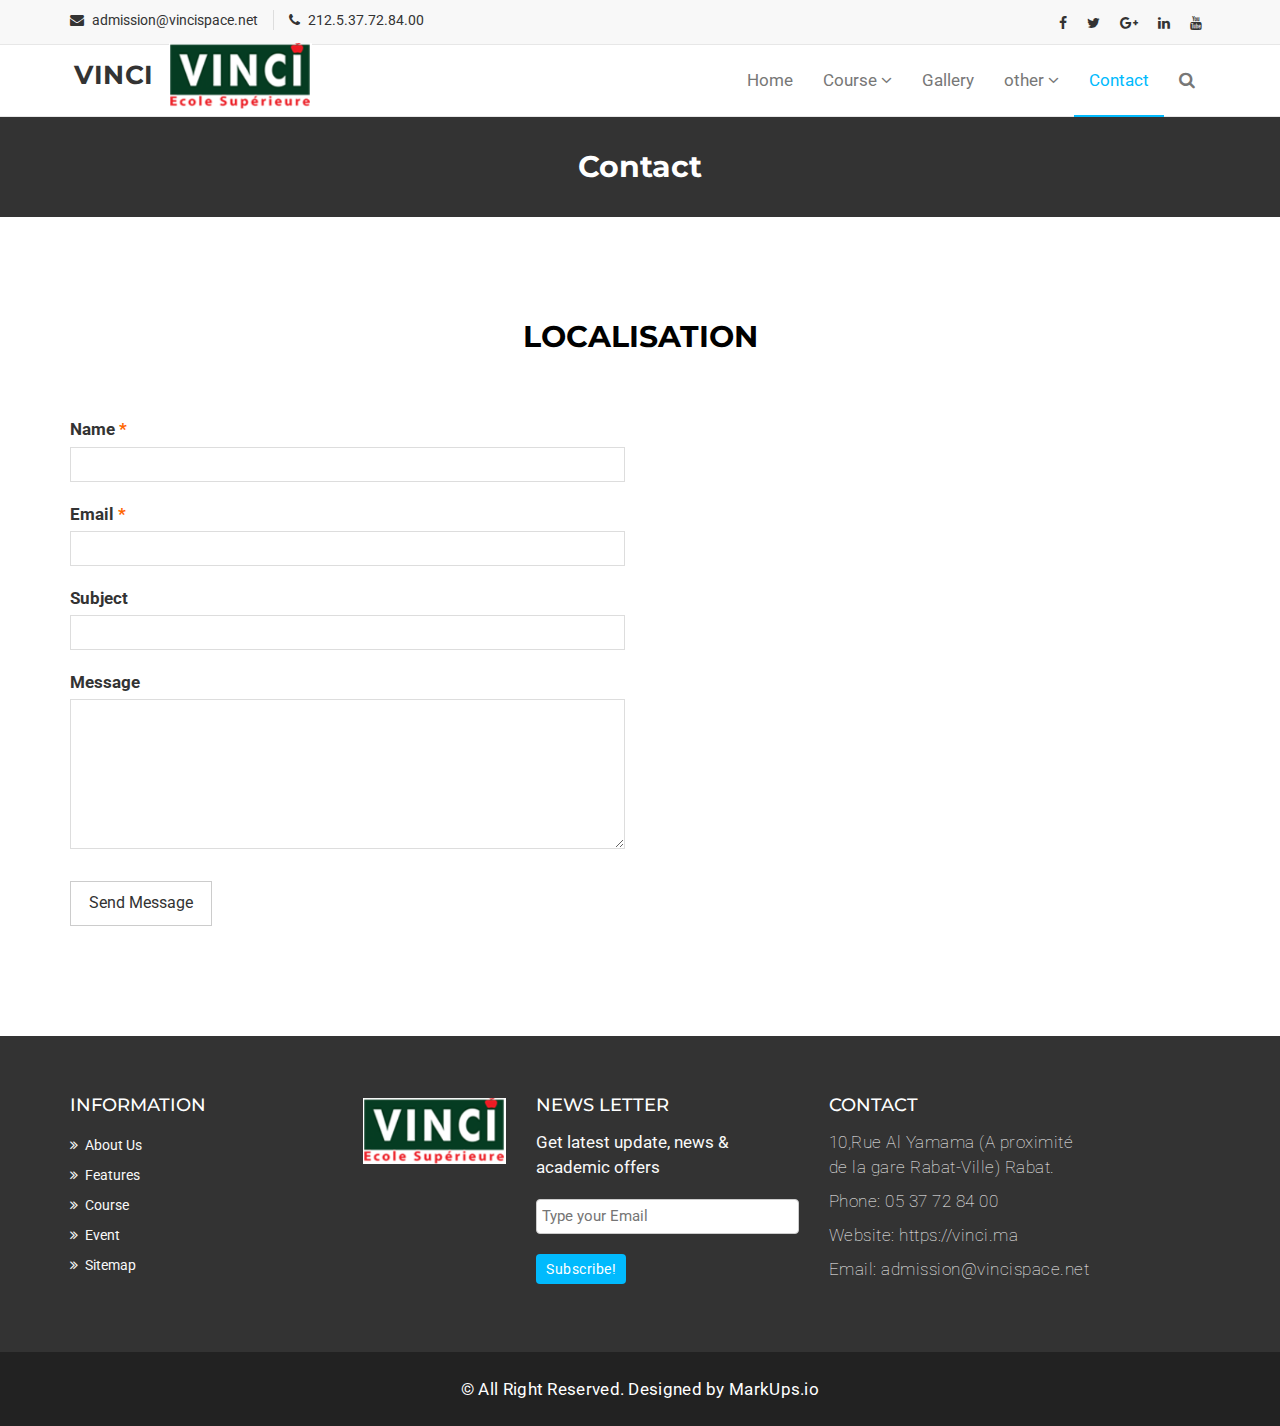
<file: contact.html>
<!DOCTYPE html>
<html lang="en">
  <head>
    <meta charset="utf-8">
    <meta http-equiv="X-UA-Compatible" content="IE=edge">
    <meta name="viewport" content="width=device-width, initial-scale=1">    
    <title>Varsity | Contact</title>

    <!-- Favicon -->
    <link rel="shortcut icon" href="assets/img/favicon.ico" type="image/x-icon">

    <!-- Font awesome -->
    <link href="assets/css/font-awesome.css" rel="stylesheet">
    <!-- Bootstrap -->
    <link href="assets/css/bootstrap.css" rel="stylesheet">   
    <!-- Slick slider -->
    <link rel="stylesheet" type="text/css" href="assets/css/slick.css">          
    <!-- Fancybox slider -->
    <link rel="stylesheet" href="assets/css/jquery.fancybox.css" type="text/css" media="screen" /> 
    <!-- Theme color -->
    <link id="switcher" href="assets/css/theme-color/default-theme.css" rel="stylesheet">    

    <!-- Main style sheet -->
    <link href="assets/css/style.css" rel="stylesheet">    

   
    <!-- Google Fonts -->
    <link href='https://fonts.googleapis.com/css?family=Montserrat:400,700' rel='stylesheet' type='text/css'>
    <link href='https://fonts.googleapis.com/css?family=Roboto:400,400italic,300,300italic,500,700' rel='stylesheet' type='text/css'>
    

    <!-- HTML5 shim and Respond.js for IE8 support of HTML5 elements and media queries -->
    <!-- WARNING: Respond.js doesn't work if you view the page via file:// -->
    <!--[if lt IE 9]>
      <script src="https://oss.maxcdn.com/html5shiv/3.7.2/html5shiv.min.js"></script>
      <script src="https://oss.maxcdn.com/respond/1.4.2/respond.min.js"></script>
    <![endif]-->

  </head>
  <body>
  
  <!--START SCROLL TOP BUTTON -->
    <a class="scrollToTop" href="#">
      <i class="fa fa-angle-up"></i>      
    </a>
  <!-- END SCROLL TOP BUTTON -->

  <!-- Start header  -->
  <header id="mu-header">
    <div class="container">
      <div class="row">
        <div class="col-lg-12 col-md-12">
          <div class="mu-header-area">
            <div class="row">
              <div class="col-lg-6 col-md-6 col-sm-6 col-xs-6">
                <div class="mu-header-top-left">
                  <div class="mu-top-email">
                    <i class="fa fa-envelope"></i>
                    <span>admission@vincispace.net</span>
                  </div>
                  <div class="mu-top-phone">
                    <i class="fa fa-phone"></i>
                    <span>212.5.37.72.84.00</span>
                  </div>
                </div>
              </div>
              <div class="col-lg-6 col-md-6 col-sm-6 col-xs-6">
                <div class="mu-header-top-right">
                  <nav>
                    <ul class="mu-top-social-nav">
                      <li><a href="https://www.facebook.com/dialog/feed?app_id=920857967968115&display=popup&caption=Institut%20Sup%C3%A9rieur%20Vinci&link=https%3A%2F%2Fvinci.ma&redirect_uri=https%3A%2F%2Fvinci.ma" target="_blank"><span class="fa fa-facebook"></span></a></li>
                      <li><a href="Institut Supérieur Vinci https://vinci.ma" target="_blank"><span class="fa fa-twitter"></span></a></li>
                      <li><a href="#"><span class="fa fa-google-plus"></span></a></li>
                      <li><a href="#"><span class="fa fa-linkedin"></span></a></li>
                      <li><a href="https://www.youtube.com/watch?v=HpejyLRvu-4"><span class="fa fa-youtube"></span></a></li>
                    </ul>
                  </nav>
                </div>
              </div>
            </div>
          </div>
        </div>
      </div>
    </div>
  </header>
  <!-- End header  -->
  <!-- Start menu -->
  <section id="mu-menu">
    <nav class="navbar navbar-default" role="navigation">  
      <div class="container">
        <div class="navbar-header">
          <!-- FOR MOBILE VIEW COLLAPSED BUTTON -->
          <button type="button" class="navbar-toggle collapsed" data-toggle="collapse" data-target="#navbar" aria-expanded="false" aria-controls="navbar">
            <span class="sr-only">Toggle navigation</span>
            <span class="icon-bar"></span>
            <span class="icon-bar"></span>
            <span class="icon-bar"></span>
          </button>
          <!-- LOGO -->              
          <!-- TEXT BASED LOGO -->
          <a class="navbar-brand" href="index.html"></i><span>Vinci</span></a>
          <!-- IMG BASED LOGO  -->
         <a class="navbar-brand" href="index.html"><img src="logo.png" alt="logo" style="width: 100%;height: 66px;margin-top: -22px;"></a>
        </div>
        <div id="navbar" class="navbar-collapse collapse">
          <ul id="top-menu" class="nav navbar-nav navbar-right main-nav">
            <li ><a href="index.html">Home</a></li>            
            <li class="dropdown">
              <a href="#" class="dropdown-toggle" data-toggle="dropdown">Course <span class="fa fa-angle-down"></span></a>
              <ul class="dropdown-menu" role="menu">
                <li><a href="course.html">Course Archive</a></li>                              
              </ul>
            </li>           
            <li><a href="gallery.html">Gallery</a></li>
            <li class="dropdown">
              <a href="#" class="dropdown-toggle" data-toggle="dropdown">other <span class="fa fa-angle-down"></span></a>
              <ul class="dropdown-menu" role="menu">
                <li><a href="blog-archive.html">evennement</a></li>                
                <li><a href="blog-single.html">suivi des éléves</a></li>              
              </ul>
            </li>    
                  
            <li class="active"><a href="contact.html">Contact</a></li>
              
            <li><a href="#" id="mu-search-icon"><i class="fa fa-search"></i></a></li>
          </ul>                     
        </div><!--/.nav-collapse -->        
      </div>     
    </nav>
  </section>
  <!-- End menu -->
  <!-- Start search box -->
  <div id="mu-search">
    <div class="mu-search-area">      
      <button class="mu-search-close"><span class="fa fa-close"></span></button>
      <div class="container">
        <div class="row">
          <div class="col-md-12">            
            <form class="mu-search-form">
             <input type="search" placeholder="Type Your Keyword(s) & Hit Enter">
            </form>
          </div>
        </div>
      </div>
    </div>
  </div>
  <!-- End search box -->
 <!-- Page breadcrumb -->
 <section id="mu-page-breadcrumb">
   <div class="container">
     <div class="row">
       <div class="col-md-12">
         <div class="mu-page-breadcrumb-area">
           <h2>Contact</h2>
           
         </div>
       </div>
     </div>
   </div>
 </section>
 <!-- End breadcrumb -->

 <!-- Start contact  -->
 <section id="mu-contact">
   <div class="container">
     <div class="row">
       <div class="col-md-12">
         <div class="mu-contact-area">
          <!-- start title -->
          <div class="mu-title">
            <h2>LOCALISATION</h2>
            
          </div>
          <!-- end title -->
          <!-- start contact content -->
          <div class="mu-contact-content">           
            <div class="row">
              <div class="col-md-6">
                <div class="mu-contact-left">
                  <form class="contactform">                  
                    <p class="comment-form-author">
                      <label for="author">Name <span class="required">*</span></label>
                      <input type="text" required="required" size="30" value="" name="author">
                    </p>
                    <p class="comment-form-email">
                      <label for="email">Email <span class="required">*</span></label>
                      <input type="email" required="required" aria-required="true" value="" name="email">
                    </p>
                    <p class="comment-form-url">
                      <label for="subject">Subject</label>
                      <input type="text" name="subject">  
                    </p>
                    <p class="comment-form-comment">
                      <label for="comment">Message</label>
                      <textarea required="required" aria-required="true" rows="8" cols="45" name="comment"></textarea>
                    </p>                
                    <p class="form-submit">
                      <input type="submit" value="Send Message" class="mu-post-btn" name="submit">
                    </p>        
                  </form>
                </div>
              </div>
              <div class="col-md-6">
                <div class="mu-contact-right">

                  <iframe src="https://www.google.com/maps/embed?pb=!1m14!1m8!1m3!1d13228.507204067228!2d-6.837056!3d34.014956!3m2!1i1024!2i768!4f13.1!3m3!1m2!1s0x0%3A0xb4ed9ba26bf96f07!2sEcole%20Sup%C3%A9rieure%20Vinci%20D&#39;ing%C3%A9nierie%20Informatique%20Et%20R%C3%A9seaux%20De%20T%C3%A9l%C3%A9coms!5e0!3m2!1sen!2sma!4v1575630384507!5m2!1sen!2sma" width="600" height="450" frameborder="0" style="border:0;" allowfullscreen=""></iframe>

                </div>
              </div>
            </div>
          </div>
          <!-- end contact content -->
         </div>
       </div>
     </div>
   </div>
 </section>
 <!-- End contact  -->
 

   <!-- Start footer -->
  <footer id="mu-footer">
    <!-- start footer top -->
    <div class="mu-footer-top">
      <div class="container">
        <div class="mu-footer-top-area">
          <div class="row">
            <div class="col-lg-3 col-md-3 col-sm-3">
              <div class="mu-footer-widget">
                <h4>Information</h4>
                <ul>
                  <li><a href="#about" target="_blank">About Us</a></li>
                  <li><a href="https://vinci.ma/insertion-des-laureats" target="_blank">Features</a></li>
                  <li><a href="course.html" target="_blank">Course</a></li>
                  <li><a href="blog-archive.html" target="_blank">Event</a></li>
                  <li><a href="contact.html" target="_blank">Sitemap</a></li>
                </ul>
              </div>
            </div>

            <a class="navbar-brand" href="index.html"><img src="logo.png" alt="logo" style="width: 100%;height: 66px;margin-top: -3px"></a>
            
            <div class="col-lg-3 col-md-3 col-sm-3">
              <div class="mu-footer-widget">
                <h4>News letter</h4>
                <p>Get latest update, news & academic offers</p>
                <form class="mu-subscribe-form">
                  <input type="email" placeholder="Type your Email">
                  <button class="mu-subscribe-btn" type="submit">Subscribe!</button>
                </form>               
              </div>
            </div>
            <div class="col-lg-3 col-md-3 col-sm-3">
              <div class="mu-footer-widget">
                <h4>Contact</h4>
                <address>
                  <p>10,Rue Al Yamama (A proximité de la gare Rabat-Ville) Rabat.</p>
                  <p>Phone: 05 37 72 84 00 </p>
                  <p>Website: https://vinci.ma</p>
                  <p>Email: admission@vincispace.net</p>
                </address>
              </div>
            </div>
          </div>
        </div>
      </div>
    </div>
    <!-- end footer top -->
    <!-- start footer bottom -->
    <div class="mu-footer-bottom">
      <div class="container">
        <div class="mu-footer-bottom-area">
          <p>&copy; All Right Reserved. Designed by <a href="http://www.markups.io/" rel="nofollow">MarkUps.io</a></p>
        </div>
      </div>
    </div>
    <!-- end footer bottom -->
  </footer>
  <!-- End footer -->





  
  <!-- jQuery library -->
  <script src="assets/js/jquery.min.js"></script>  
  <!-- Include all compiled plugins (below), or include individual files as needed -->
  <script src="assets/js/bootstrap.js"></script>   
  <!-- Slick slider -->
  <script type="text/javascript" src="assets/js/slick.js"></script>
  <!-- Counter -->
  <script type="text/javascript" src="assets/js/waypoints.js"></script>
  <script type="text/javascript" src="assets/js/jquery.counterup.js"></script>  
  <!-- Mixit slider -->
  <script type="text/javascript" src="assets/js/jquery.mixitup.js"></script>
  <!-- Add fancyBox -->        
  <script type="text/javascript" src="assets/js/jquery.fancybox.pack.js"></script>

  <!-- Custom js -->
  <script src="assets/js/custom.js"></script> 

  </body>
</html>
</file>
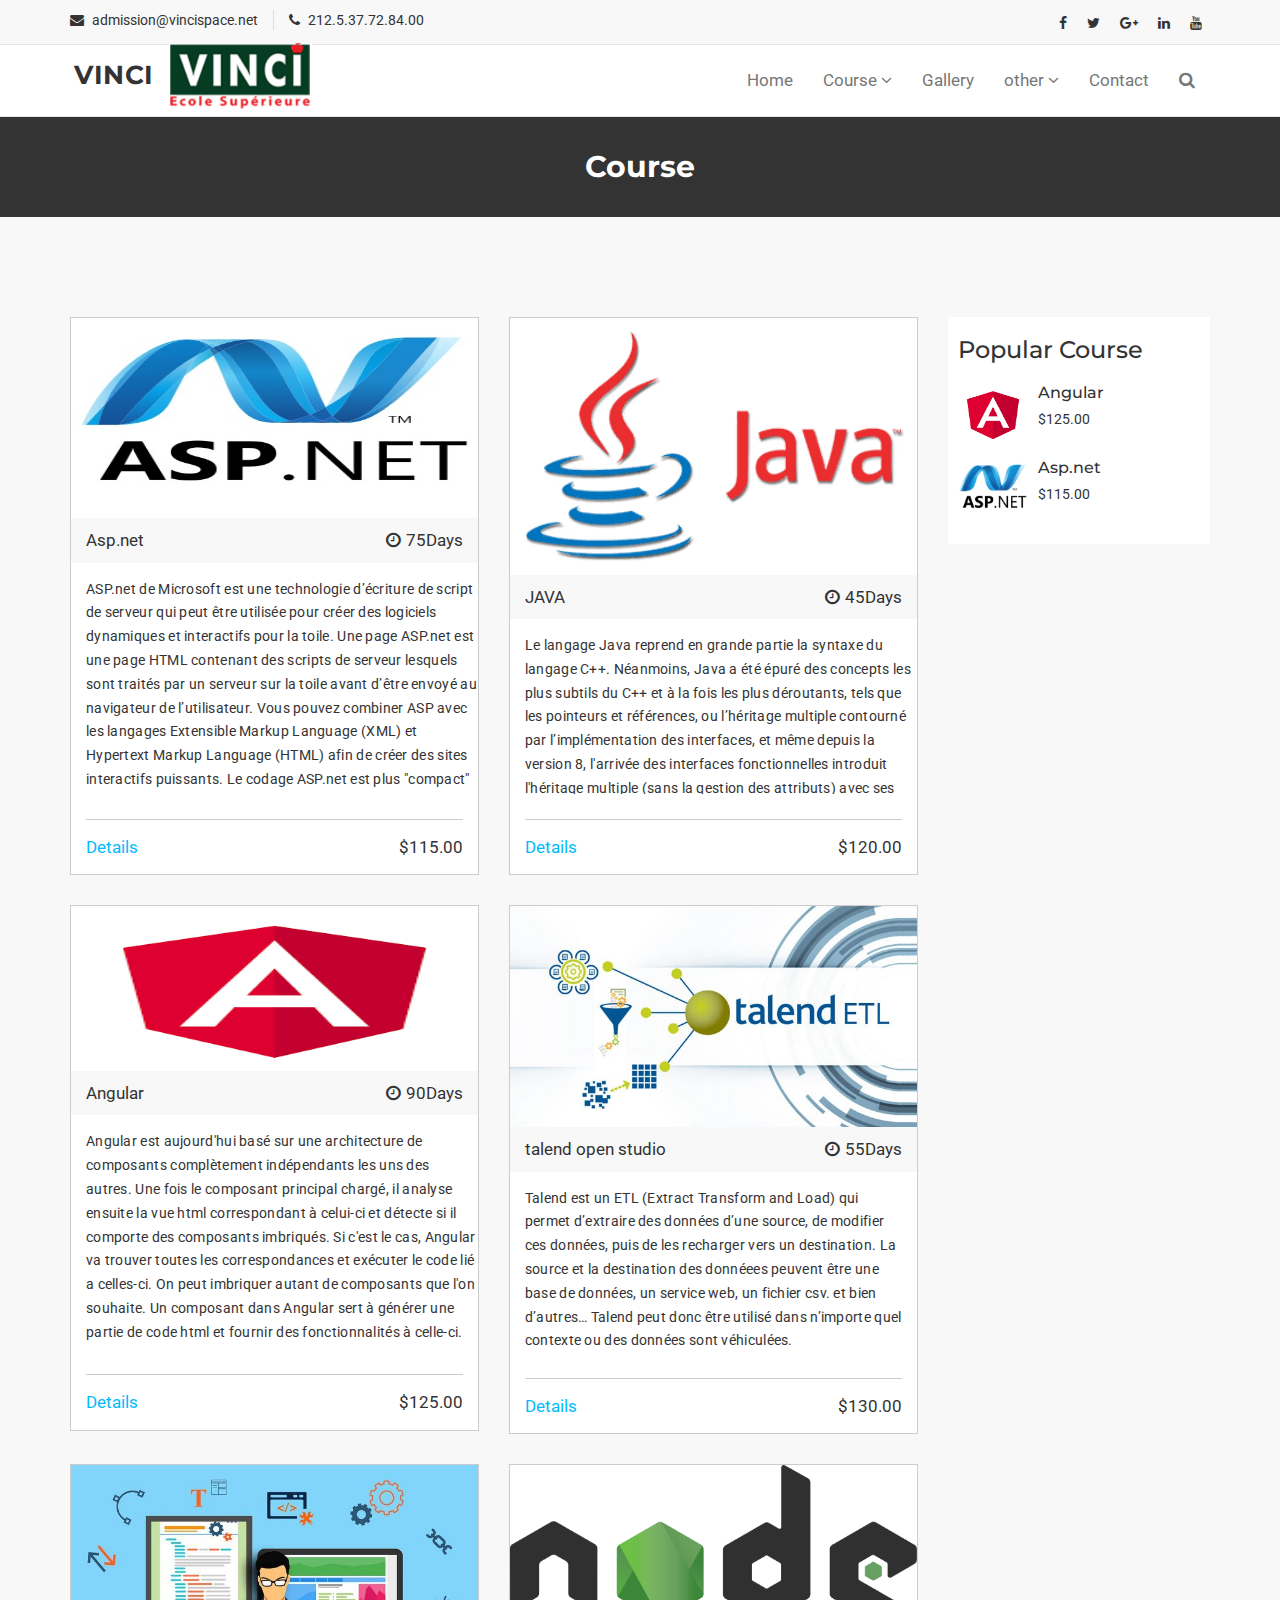
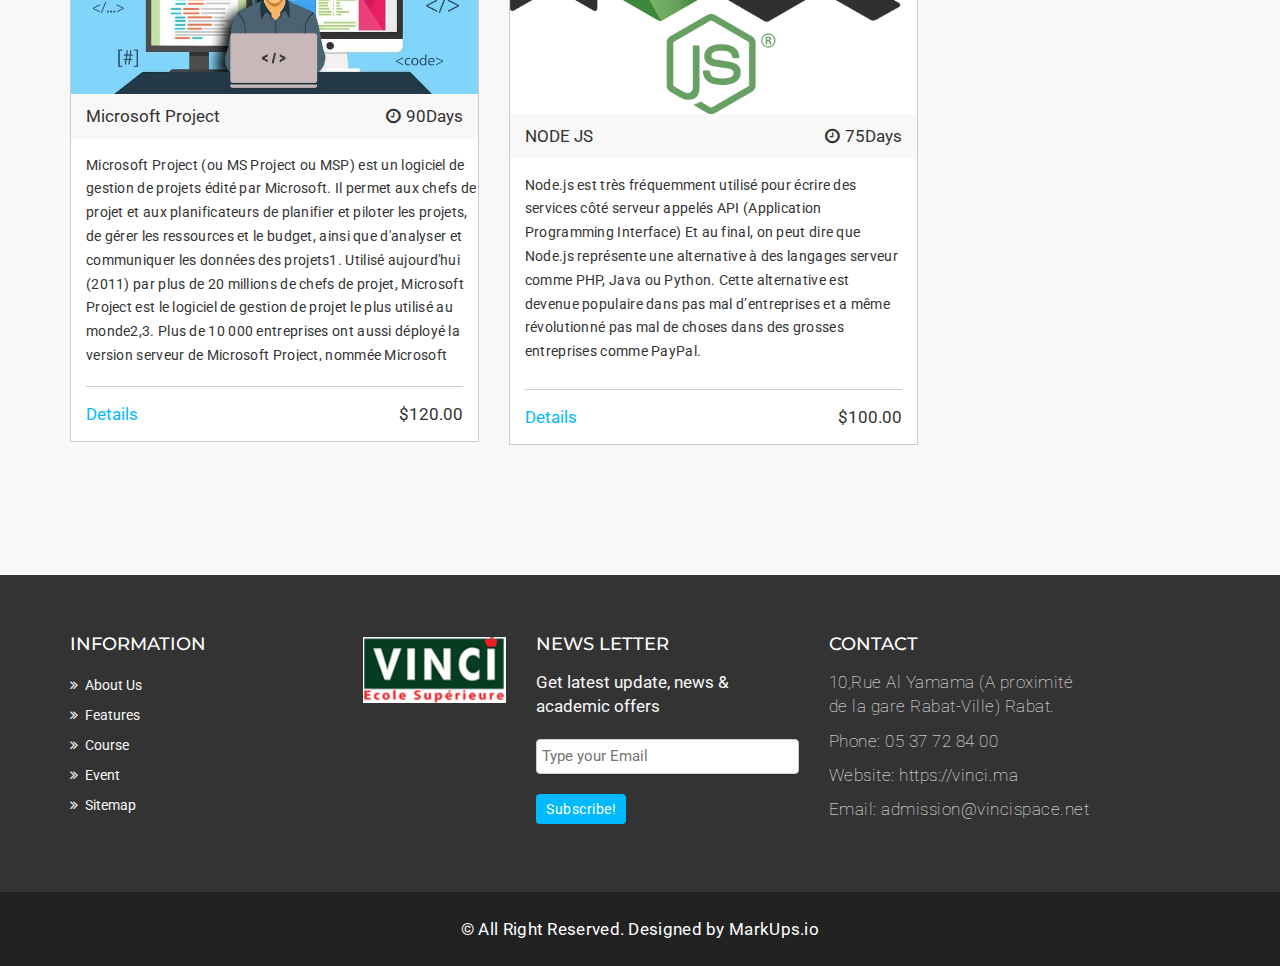
<file: course.html>
<!DOCTYPE html>
<html lang="en">
  <head>
    <meta charset="utf-8">
    <meta http-equiv="X-UA-Compatible" content="IE=edge">
    <meta name="viewport" content="width=device-width, initial-scale=1">    
    <title>Vinci</title>

    <!-- Favicon -->
    <link rel="shortcut icon" href="assets/img/favicon.ico" type="image/x-icon">

    <!-- Font awesome -->
    <link href="assets/css/font-awesome.css" rel="stylesheet">
    <!-- Bootstrap -->
    <link href="assets/css/bootstrap.css" rel="stylesheet">   
    <!-- Slick slider -->
    <link rel="stylesheet" type="text/css" href="assets/css/slick.css">          
    <!-- Fancybox slider -->
    <link rel="stylesheet" href="assets/css/jquery.fancybox.css" type="text/css" media="screen" /> 
    <!-- Theme color -->
    <link id="switcher" href="assets/css/theme-color/default-theme.css" rel="stylesheet">          

    <!-- Main style sheet -->
    <link href="assets/css/style.css" rel="stylesheet">    

   
    <!-- Google Fonts -->
    <link href='https://fonts.googleapis.com/css?family=Montserrat:400,700' rel='stylesheet' type='text/css'>
    <link href='https://fonts.googleapis.com/css?family=Roboto:400,400italic,300,300italic,500,700' rel='stylesheet' type='text/css'>
    

    <!-- HTML5 shim and Respond.js for IE8 support of HTML5 elements and media queries -->
    <!-- WARNING: Respond.js doesn't work if you view the page via file:// -->
    <!--[if lt IE 9]>
      <script src="https://oss.maxcdn.com/html5shiv/3.7.2/html5shiv.min.js"></script>
      <script src="https://oss.maxcdn.com/respond/1.4.2/respond.min.js"></script>
    <![endif]-->

  </head>
  <body> 

  <!--START SCROLL TOP BUTTON -->
    <a class="scrollToTop" href="#">
      <i class="fa fa-angle-up"></i>      
    </a>
  <!-- END SCROLL TOP BUTTON -->

  <!-- Start header  -->
  <header id="mu-header">
    <div class="container">
      <div class="row">
        <div class="col-lg-12 col-md-12">
          <div class="mu-header-area">
            <div class="row">
              <div class="col-lg-6 col-md-6 col-sm-6 col-xs-6">
                <div class="mu-header-top-left">
                  <div class="mu-top-email">
                    <i class="fa fa-envelope"></i>
                    <span>admission@vincispace.net</span>
                  </div>
                  <div class="mu-top-phone">
                    <i class="fa fa-phone"></i>
                    <span>212.5.37.72.84.00</span>
                  </div>
                </div>
              </div>
              <div class="col-lg-6 col-md-6 col-sm-6 col-xs-6">
                <div class="mu-header-top-right">
                  <nav>
                    <ul class="mu-top-social-nav">
                      <li><a href="https://www.facebook.com/dialog/feed?app_id=920857967968115&display=popup&caption=Institut%20Sup%C3%A9rieur%20Vinci&link=https%3A%2F%2Fvinci.ma&redirect_uri=https%3A%2F%2Fvinci.ma" target="_blank"><span class="fa fa-facebook"></span></a></li>
                      <li><a href="Institut Supérieur Vinci https://vinci.ma" target="_blank"><span class="fa fa-twitter"></span></a></li>
                      <li><a href="#"><span class="fa fa-google-plus"></span></a></li>
                      <li><a href="#"><span class="fa fa-linkedin"></span></a></li>
                      <li><a href="https://www.youtube.com/watch?v=HpejyLRvu-4"><span class="fa fa-youtube"></span></a></li>
                    </ul>
                  </nav>
                </div>
              </div>
            </div>
          </div>
        </div>
      </div>
    </div>
  </header>
  <!-- End header  -->
  <!-- Start menu -->
  <section id="mu-menu">
    <nav class="navbar navbar-default" role="navigation">  
      <div class="container">
        <div class="navbar-header">
          <!-- FOR MOBILE VIEW COLLAPSED BUTTON -->
          <button type="button" class="navbar-toggle collapsed" data-toggle="collapse" data-target="#navbar" aria-expanded="false" aria-controls="navbar">
            <span class="sr-only">Toggle navigation</span>
            <span class="icon-bar"></span>
            <span class="icon-bar"></span>
            <span class="icon-bar"></span>
          </button>
          <!-- LOGO -->              
          <!-- TEXT BASED LOGO -->
          <a class="navbar-brand" href="index.html"></i><span>Vinci</span></a>
          <!-- IMG BASED LOGO  -->
         <a class="navbar-brand" href="index.html"><img src="logo.png" alt="logo" style="width: 100%;height: 66px;margin-top: -22px;"></a>
        </div>
        <div id="navbar" class="navbar-collapse collapse">
          <ul id="top-menu" class="nav navbar-nav navbar-right main-nav">
            <li ><a href="index.html">Home</a></li>            
            <li class="dropdown">
              <a href="#" class="dropdown-toggle" data-toggle="dropdown">Course <span class="fa fa-angle-down"></span></a>
              <ul class="dropdown-menu" role="menu">
                <li class="active"><a href="course.html">Course Archive</a></li>                              
              </ul>
            </li>           
            <li><a href="gallery.html">Gallery</a></li>
            <li class="dropdown">
              <a href="#" class="dropdown-toggle" data-toggle="dropdown">other <span class="fa fa-angle-down"></span></a>
              <ul class="dropdown-menu" role="menu">
                <li><a href="blog-archive.html">evennement</a></li>                
                <li><a href="blog-single.html">suivi des éléves</a></li>               
              </ul>
            </li>    
            
            <li><a href="contact.html">Contact</a></li>
               
            <li><a href="#" id="mu-search-icon"><i class="fa fa-search"></i></a></li>
          </ul>                     
        </div><!--/.nav-collapse -->        
      </div>     
    </nav>
  </section>
  <!-- End menu -->
  <!-- Start search box -->
  <div id="mu-search">
    <div class="mu-search-area">      
      <button class="mu-search-close"><span class="fa fa-close"></span></button>
      <div class="container">
        <div class="row">
          <div class="col-md-12">            
            <form class="mu-search-form">
              <input type="search" placeholder="Type Your Keyword(s) & Hit Enter">              
            </form>
          </div>
        </div>
      </div>
    </div>
  </div>
  <!-- End search box -->
 <!-- Page breadcrumb -->
 <section id="mu-page-breadcrumb">
   <div class="container">
     <div class="row">
       <div class="col-md-12">
         <div class="mu-page-breadcrumb-area">
           <h2>Course</h2>
           
         </div>
       </div>
     </div>
   </div>
 </section>
 <!-- End breadcrumb -->
 <section id="mu-course-content">
   <div class="container">
     <div class="row">
       <div class="col-md-12">
         <div class="mu-course-content-area">
            <div class="row">
              <div class="col-md-9">
                <!-- start course content container -->
                <div class="mu-course-container">
                  <div class="row">
                    <div class="col-md-6 col-sm-6">
                    <div class="mu-latest-course-single">
                      <figure class="mu-latest-course-img">
                        <a href="#"><img src="assets/img/courses/2.jpg" alt="img" style="height:200px"></a>
                        <figcaption class="mu-latest-course-imgcaption">
                          <a href="#">Asp.net</a>
                          <span><i class="fa fa-clock-o"></i>75Days</span>
                        </figcaption>
                      </figure>
                      <div class="mu-latest-course-single-content">
                      
                        <p style="overflow: scroll;width: 391px;height: 216px;border: 0px dotted black;overflow: scroll;">ASP.net de Microsoft est une technologie d’écriture de script de serveur qui peut être utilisée pour créer des logiciels dynamiques et interactifs pour la toile.  Une page ASP.net est une page HTML contenant des scripts de serveur lesquels sont traités par un serveur sur la toile avant d’être envoyé au navigateur de l’utilisateur. Vous pouvez combiner ASP avec les langages Extensible Markup Language (XML) et Hypertext Markup Language (HTML) afin de créer des sites interactifs puissants. Le codage ASP.net est plus "compact" que le code ASP; les scripts nécessaires pour exécuter une fonction donnée sont plus courts en ASP.net qu’en ASP.
Puisque le script de serveur construit une page HTML régulière, elle peut servir à presque n’importe quel navigateur.  Un fichier ASP.net peut être créé en utilisant n’importe quel outil d’édition de texte, tel le bloc note.</p>
                        <div class="mu-latest-course-single-contbottom">
                          <a class="mu-course-details" href="https://vinci.ma/training/developpement-web-en-net" target="_blank">Details</a>
                          <span class="mu-course-price" href="#">$115.00</span>
                        </div>
                      </div>
                    </div> 
                  </div>                  
                  <div class="col-md-6 col-sm-6">
                    <div class="mu-latest-course-single">
                      <figure class="mu-latest-course-img">
                        <a href="#"><img src="assets/img/courses/3.jpg" alt="img"></a>
                        <figcaption class="mu-latest-course-imgcaption">
                          <a href="#">JAVA </a>
                          <span><i class="fa fa-clock-o"></i>45Days</span>
                        </figcaption>
                      </figure>
                      <div class="mu-latest-course-single-content">
                        
                        <p style="overflow: scroll;width: 390px;height: 160px;border: 0px dotted black;overflow: scroll;">Le langage Java reprend en grande partie la syntaxe du langage C++. Néanmoins, Java a été épuré des concepts les plus subtils du C++ et à la fois les plus déroutants, tels que les pointeurs et références, ou l’héritage multiple contourné par l’implémentation des interfaces, et même depuis la version 8, l'arrivée des interfaces fonctionnelles introduit l'héritage multiple (sans la gestion des attributs) avec ses avantages et inconvénients tels que l'héritage en diamant. Les concepteurs ont privilégié l’approche orientée objet de sorte qu’en Java, tout est objet à l’exception des types primitifs (nombres entiers, nombres à virgule flottante, etc.) qui ont cependant leurs variantes qui héritent de l'objet Object (Integer, Float, ...). </p>
                        <div class="mu-latest-course-single-contbottom">
                          <a class="mu-course-details" href="https://vinci.ma/training/developpement-web-en-net" target="_blank">Details</a>
                          <span class="mu-course-price" href="#">$120.00</span>
                        </div>
                      </div>
                    </div>
                  </div>
                  <div class="col-md-6 col-sm-6">
                    <div class="mu-latest-course-single">
                      <figure class="mu-latest-course-img">
                        <a href="#"><img src="assets/img/courses/4.png" alt="img" style="height:165px"></a>
                        <figcaption class="mu-latest-course-imgcaption">
                          <a href="#">Angular</a>
                          <span><i class="fa fa-clock-o"></i>90Days</span>
                        </figcaption>
                      </figure>
                      <div class="mu-latest-course-single-content">
                        
                        <p style="overflow: scroll;width: 391px;height: 219px;border: 0px dotted black;overflow: scroll;">Angular est aujourd'hui basé sur une architecture de composants complètement indépendants les uns des autres. Une fois le composant principal chargé, il analyse ensuite la vue html correspondant à celui-ci et détecte si il comporte des composants imbriqués. Si c'est le cas, Angular va trouver toutes les correspondances et exécuter le code lié a celles-ci. On peut imbriquer autant de composants que l'on souhaite.

Un composant dans Angular sert à générer une partie de code html et fournir des fonctionnalités à celle-ci. C'est pour cela qu'un composant est constitué d'une classe dans laquelle on pourra définir la logique d'application pour ce composant avec des propriétés, des méthodes..etc.</p>
                        <div class="mu-latest-course-single-contbottom">
                          <a class="mu-course-details" href="https://vinci.ma/training/developpement-web-en-net" target="_blank">Details</a>
                          <span class="mu-course-price" href="#">$125.00</span>
                        </div>
                      </div>
                    </div> 
                  </div>                  
                  <div class="col-md-6 col-sm-6">
                    <div class="mu-latest-course-single">
                      <figure class="mu-latest-course-img">
                        <a href="#"><img src="assets/img/courses/6.jpg" alt="img"></a>
                        <figcaption class="mu-latest-course-imgcaption">
                          <a href="#">talend open studio </a>
                          <span><i class="fa fa-clock-o"></i>55Days</span>
                        </figcaption>
                      </figure>
                      <div class="mu-latest-course-single-content">
                        
                        <p> Talend est un ETL (Extract Transform and Load) qui permet d’extraire des données d’une source,

de modifier ces données, puis de les recharger vers un destination.

La source et la destination des donnéees peuvent être une base de données, un service web,

un fichier csv. et bien d’autres…

Talend peut donc être utilisé dans n’importe quel contexte ou des données sont véhiculées. </p>
                        <div class="mu-latest-course-single-contbottom">
                          <a class="mu-course-details" href="#">Details</a>
                          <span class="mu-course-price" href="#">$130.00</span>
                        </div>
                      </div>
                    </div>
                  </div>
                  <div class="col-md-6 col-sm-6">
                    <div class="mu-latest-course-single">
                      <figure class="mu-latest-course-img">
                        <a href="#"><img src="assets/img/courses/5.jpg" alt="img"></a>
                        <figcaption class="mu-latest-course-imgcaption">
                          <a href="#">Microsoft Project</a>
                          <span><i class="fa fa-clock-o"></i>90Days</span>
                        </figcaption>
                      </figure>
                      <div class="mu-latest-course-single-content">
                        
                        <p style="overflow: scroll;width: 400px;height: 207px;border: 0px dotted black;overflow: hidden;">Microsoft Project (ou MS Project ou MSP) est un logiciel de gestion de projets édité par Microsoft. Il permet aux chefs de projet et aux planificateurs de planifier et piloter les projets, de gérer les ressources et le budget, ainsi que d'analyser et communiquer les données des projets1.

Utilisé aujourd'hui (2011) par plus de 20 millions de chefs de projet, Microsoft Project est le logiciel de gestion de projet le plus utilisé au monde2,3. Plus de 10 000 entreprises ont aussi déployé la version serveur de Microsoft Project, nommée Microsoft Project Server. </p>
                        <div class="mu-latest-course-single-contbottom">
                          <a class="mu-course-details" href="https://vinci.ma/training/developpement-web-en-net" target="_blank">Details</a>
                          <span class="mu-course-price" href="#">$120.00</span>
                        </div>
                      </div>
                    </div> 
                  </div>                  
                  <div class="col-md-6 col-sm-6">
                    <div class="mu-latest-course-single">
                      <figure class="mu-latest-course-img">
                        <a href="#"><img src="assets/img/courses/7.png" alt="img"></a>
                        <figcaption class="mu-latest-course-imgcaption">
                          <a href="#">NODE JS </a>
                          <span><i class="fa fa-clock-o"></i>75Days</span>
                        </figcaption>
                      </figure>
                      <div class="mu-latest-course-single-content">
                        
                        <p>Node.js est très fréquemment utilisé pour écrire des services côté serveur appelés API (Application Programming Interface)

Et au final, on peut dire que Node.js représente une alternative à des langages serveur comme PHP, Java ou Python.

Cette alternative est devenue populaire dans pas mal d’entreprises et a même révolutionné pas mal de choses dans des grosses entreprises comme PayPal.</p>
                        <div class="mu-latest-course-single-contbottom">
                          <a class="mu-course-details" href="https://vinci.ma/training/developpement-web-en-net" target="_blank">Details</a>
                          <span class="mu-course-price" href="#">$100.00</span>
                        </div>
                      </div>
                    </div>
                  </div>
                  </div>
                </div>
                <!-- end course content container -->
                <!-- start course pagination -->
               
                <!-- end course pagination -->
              </div>
              <div class="col-md-3">
                <!-- start sidebar -->
                <aside class="mu-sidebar">
                  <!-- start single sidebar -->
                  <!-- end single sidebar -->
                  <!-- start single sidebar -->
                  <div class="mu-single-sidebar">
                    <h3>Popular Course</h3>
                    <div class="mu-sidebar-popular-courses">
                      <div class="media">
                        <div class="media-left">
                          <a href="#">
                            <img class="media-object" src="assets/img/courses/4.png" alt="img">
                          </a>
                        </div>
                        <div class="media-body">
                          <h4 class="media-heading"><a href="https://vinci.ma/training/developpement-web-en-net" target="_blank">Angular</a></h4>                      
                          <span class="popular-course-price">$125.00</span>
                        </div>
                      </div>
                      <div class="media">
                        <div class="media-left">
                          <a href="#">
                            <img class="media-object" src="assets/img/courses/2.jpg" alt="img">
                          </a>
                        </div>
                        <div class="media-body">
                          <h4 class="media-heading"><a href="https://vinci.ma/training/developpement-web-en-net" target="_blank">Asp.net</a></h4>                      
                          <span class="popular-course-price">$115.00</span>
                        </div>
                      </div>
                      <div class="media">
                        <div class="media-left">
                         
                        </div>
                        
                      </div>
                    </div>
                  </div>
                  <!-- end single sidebar -->
                  <!-- start single sidebar -->
                  
                  <!-- end single sidebar -->
                  <!-- start single sidebar -->
                  
                  <!-- end single sidebar -->
                </aside>
                <!-- / end sidebar -->
             </div>
           </div>
         </div>
       </div>
     </div>
   </div>
 </section>

  <!-- Start footer -->
  <footer id="mu-footer">
    <!-- start footer top -->
    <div class="mu-footer-top">
      <div class="container">
        <div class="mu-footer-top-area">
          <div class="row">
            <div class="col-lg-3 col-md-3 col-sm-3">
              <div class="mu-footer-widget">
                <h4>Information</h4>
                <ul>
                  <li><a href="#about" target="_blank">About Us</a></li>
                  <li><a href="https://vinci.ma/insertion-des-laureats" target="_blank">Features</a></li>
                  <li><a href="course.html" target="_blank">Course</a></li>
                  <li><a href="blog-archive.html" target="_blank">Event</a></li>
                  <li><a href="contact.html" target="_blank">Sitemap</a></li>
                </ul>
              </div>
            </div>
            
            <a class="navbar-brand" href="index.html"><img src="logo.png" alt="logo" style="width: 100%;height: 66px;margin-top: -3px"></a>

            <div class="col-lg-3 col-md-3 col-sm-3">
              <div class="mu-footer-widget">
                <h4>News letter</h4>
                <p>Get latest update, news & academic offers</p>
                <form class="mu-subscribe-form">
                  <input type="email" placeholder="Type your Email">
                  <button class="mu-subscribe-btn" type="submit">Subscribe!</button>
                </form>               
              </div>
            </div>
            <div class="col-lg-3 col-md-3 col-sm-3">
              <div class="mu-footer-widget">
                <h4>Contact</h4>
                <address>
                  <p>10,Rue Al Yamama (A proximité de la gare Rabat-Ville) Rabat.</p>
                  <p>Phone: 05 37 72 84 00 </p>
                  <p>Website: https://vinci.ma</p>
                  <p>Email: admission@vincispace.net</p>
                </address>
              </div>
            </div>
          </div>
        </div>
      </div>
    </div>
    <!-- end footer top -->
    <!-- start footer bottom -->
    <div class="mu-footer-bottom">
      <div class="container">
        <div class="mu-footer-bottom-area">
          <p>&copy; All Right Reserved. Designed by <a href="http://www.markups.io/" rel="nofollow">MarkUps.io</a></p>
        </div>
      </div>
    </div>
    <!-- end footer top -->
   
  </footer>
  <!-- End footer -->





  
  <!-- jQuery library -->
  <script src="assets/js/jquery.min.js"></script>  
  <!-- Include all compiled plugins (below), or include individual files as needed -->
  <script src="assets/js/bootstrap.js"></script>   
  <!-- Slick slider -->
  <script type="text/javascript" src="assets/js/slick.js"></script>
  <!-- Counter -->
  <script type="text/javascript" src="assets/js/waypoints.js"></script>
  <script type="text/javascript" src="assets/js/jquery.counterup.js"></script>  
  <!-- Mixit slider -->
  <script type="text/javascript" src="assets/js/jquery.mixitup.js"></script>
  <!-- Add fancyBox -->        
  <script type="text/javascript" src="assets/js/jquery.fancybox.pack.js"></script>

  <!-- Custom js -->
  <script src="assets/js/custom.js"></script> 

  </body>
</html>
</file>
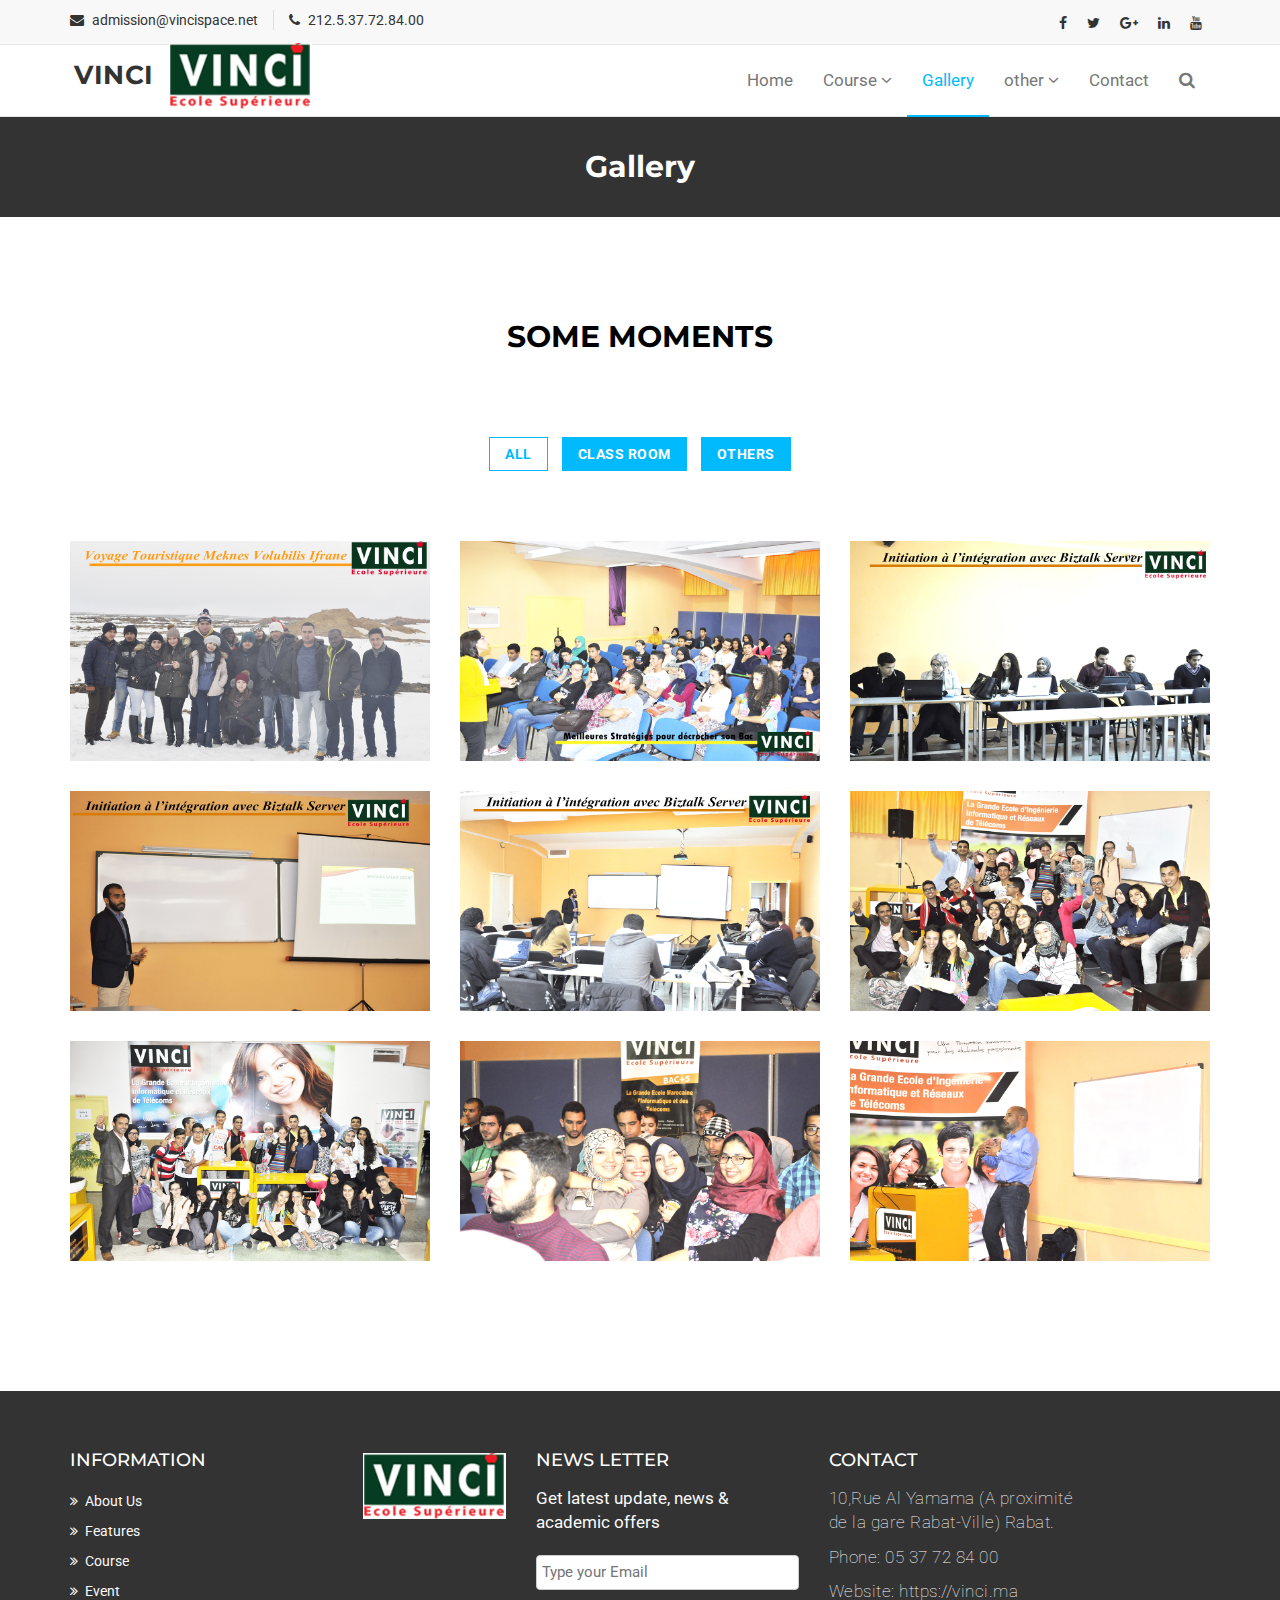
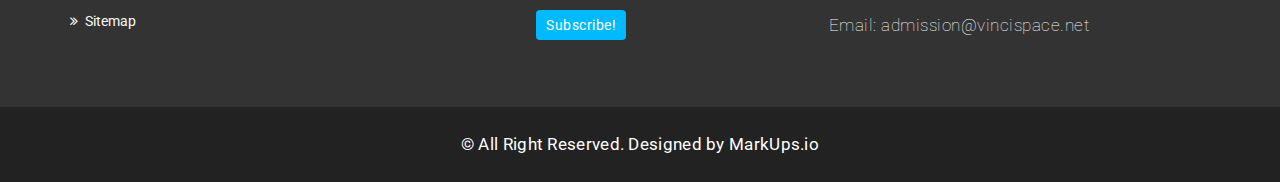
<file: gallery.html>
<!DOCTYPE html>
<html lang="en">
  <head>
    <meta charset="utf-8">
    <meta http-equiv="X-UA-Compatible" content="IE=edge">
    <meta name="viewport" content="width=device-width, initial-scale=1">    
    <title>Varsity | Gallery</title>

    <!-- Favicon -->
    <link rel="shortcut icon" href="assets/img/favicon.ico" type="image/x-icon">

    <!-- Font awesome -->
    <link href="assets/css/font-awesome.css" rel="stylesheet">
    <!-- Bootstrap -->
    <link href="assets/css/bootstrap.css" rel="stylesheet">   
    <!-- Slick slider -->
    <link rel="stylesheet" type="text/css" href="assets/css/slick.css">          
    <!-- Fancybox slider -->
    <link rel="stylesheet" href="assets/css/jquery.fancybox.css" type="text/css" media="screen" /> 
    <!-- Theme color -->
    <link id="switcher" href="assets/css/theme-color/default-theme.css" rel="stylesheet">  

    <!-- Main style sheet -->
    <link href="assets/css/style.css" rel="stylesheet">    

   
    <!-- Google Fonts -->
    <link href='https://fonts.googleapis.com/css?family=Montserrat:400,700' rel='stylesheet' type='text/css'>
    <link href='https://fonts.googleapis.com/css?family=Roboto:400,400italic,300,300italic,500,700' rel='stylesheet' type='text/css'>
    

    <!-- HTML5 shim and Respond.js for IE8 support of HTML5 elements and media queries -->
    <!-- WARNING: Respond.js doesn't work if you view the page via file:// -->
    <!--[if lt IE 9]>
      <script src="https://oss.maxcdn.com/html5shiv/3.7.2/html5shiv.min.js"></script>
      <script src="https://oss.maxcdn.com/respond/1.4.2/respond.min.js"></script>
    <![endif]-->

  </head>
  <body> 
  <!--START SCROLL TOP BUTTON -->
    <a class="scrollToTop" href="#">
      <i class="fa fa-angle-up"></i>      
    </a>
  <!-- END SCROLL TOP BUTTON -->

  <!-- Start header  -->
  <header id="mu-header">
    <div class="container">
      <div class="row">
        <div class="col-lg-12 col-md-12">
          <div class="mu-header-area">
            <div class="row">
              <div class="col-lg-6 col-md-6 col-sm-6 col-xs-6">
                <div class="mu-header-top-left">
                  <div class="mu-top-email">
                    <i class="fa fa-envelope"></i>
                    <span>admission@vincispace.net</span>
                  </div>
                  <div class="mu-top-phone">
                    <i class="fa fa-phone"></i>
                    <span>212.5.37.72.84.00</span>
                  </div>
                </div>
              </div>
              <div class="col-lg-6 col-md-6 col-sm-6 col-xs-6">
                <div class="mu-header-top-right">
                  <nav>
                    <ul class="mu-top-social-nav">
                      <li><a href="https://www.facebook.com/dialog/feed?app_id=920857967968115&display=popup&caption=Institut%20Sup%C3%A9rieur%20Vinci&link=https%3A%2F%2Fvinci.ma&redirect_uri=https%3A%2F%2Fvinci.ma" target="_blank"><span class="fa fa-facebook"></span></a></li>
                      <li><a href="Institut Supérieur Vinci https://vinci.ma" target="_blank"><span class="fa fa-twitter"></span></a></li>
                      <li><a href="#"><span class="fa fa-google-plus"></span></a></li>
                      <li><a href="#"><span class="fa fa-linkedin"></span></a></li>
                      <li><a href="https://www.youtube.com/watch?v=HpejyLRvu-4"><span class="fa fa-youtube"></span></a></li>
                    </ul>
                  </nav>
                </div>
              </div>
            </div>
          </div>
        </div>
      </div>
    </div>
  </header>
  <!-- End header  -->
  <!-- Start menu -->
  <section id="mu-menu">
    <nav class="navbar navbar-default" role="navigation">  
      <div class="container">
        <div class="navbar-header">
          <!-- FOR MOBILE VIEW COLLAPSED BUTTON -->
          <button type="button" class="navbar-toggle collapsed" data-toggle="collapse" data-target="#navbar" aria-expanded="false" aria-controls="navbar">
            <span class="sr-only">Toggle navigation</span>
            <span class="icon-bar"></span>
            <span class="icon-bar"></span>
            <span class="icon-bar"></span>
          </button>
          <!-- LOGO -->              
          <!-- TEXT BASED LOGO -->
          <a class="navbar-brand" href="index.html"></i><span>Vinci</span></a>
          <!-- IMG BASED LOGO  -->
         <a class="navbar-brand" href="index.html"><img src="logo.png" alt="logo" style="width: 100%;height: 66px;margin-top: -22px;"></a>
        </div>
        <div id="navbar" class="navbar-collapse collapse">
          <ul id="top-menu" class="nav navbar-nav navbar-right main-nav">
            <li ><a href="index.html">Home</a></li>            
            <li class="dropdown">
              <a href="#" class="dropdown-toggle" data-toggle="dropdown">Course <span class="fa fa-angle-down"></span></a>
              <ul class="dropdown-menu" role="menu">
                <li><a href="course.html">Course Archive</a></li>                              
              </ul>
            </li>           
            <li class="active"><a href="gallery.html">Gallery</a></li>
            <li class="dropdown">
              <a href="#" class="dropdown-toggle" data-toggle="dropdown">other <span class="fa fa-angle-down"></span></a>
              <ul class="dropdown-menu" role="menu">
                <li><a href="blog-archive.html">evennement</a></li>                
                <li><a href="blog-single.html">suivi des éléves</a></li>                 
              </ul>
            </li>    
                 
            <li><a href="contact.html">Contact</a></li>
              
            <li><a href="#" id="mu-search-icon"><i class="fa fa-search"></i></a></li>
          </ul>                     
        </div><!--/.nav-collapse -->        
      </div>     
    </nav>
  </section>
  <!-- End menu -->
  <!-- Start search box -->
  <div id="mu-search">
    <div class="mu-search-area">      
      <button class="mu-search-close"><span class="fa fa-close"></span></button>
      <div class="container">
        <div class="row">
          <div class="col-md-12">            
            <form class="mu-search-form">
              <input type="search" placeholder="Type Your Keyword(s) & Hit Enter">
            </form>
          </div>
        </div>
      </div>
    </div>
  </div>
  <!-- End search box -->
 <!-- Page breadcrumb -->
 <section id="mu-page-breadcrumb">
   <div class="container">
     <div class="row">
       <div class="col-md-12">
         <div class="mu-page-breadcrumb-area">
           <h2>Gallery</h2>
           
         </div>
       </div>
     </div>
   </div>
 </section>
 <!-- End breadcrumb -->
 <!-- Start gallery  -->
 <section id="mu-gallery">
   <div class="container">
     <div class="row">
       <div class="col-md-12">
         <div class="mu-gallery-area">
          <!-- start title -->
          <div class="mu-title">
            <h2>Some Moments</h2>
           
          </div>
          <!-- end title -->
          <!-- start gallery content -->
          <div class="mu-gallery-content">
            <!-- Start gallery menu -->
            <div class="mu-gallery-top">              
              <ul>
                <li class="filter active" data-filter="all">All</li>
              <!--  <li class="filter" data-filter=".lab">Lab</li> -->
                <li class="filter" data-filter=".classroom">Class Room</li>
              <!--  <li class="filter" data-filter=".library">Library</li> -->
              <!--  <li class="filter" data-filter=".cafe">Cafe</li> -->
                <li class="filter" data-filter=".others">Others</li>
              </ul>
            </div>
            <!-- End gallery menu -->
            <div class="mu-gallery-body">
              <ul id="mixit-container" class="row">
                <!-- start single gallery image -->
                <li class="col-md-4 col-sm-6 col-xs-12 mix lab">
                  <div class="mu-single-gallery">                  
                    <div class="mu-single-gallery-item">
                      <div class="mu-single-gallery-img">
                        <a href="#"><img alt="img" src="assets/img/gallery/small/1.jpg"></a>
                      </div>
                      <div class="mu-single-gallery-info">
                        <div class="mu-single-gallery-info-inner">
                          <h4>Image Title</h4>
                          <p>Web Design</p>
                          <a href="assets/img/gallery/big/1.jpg" data-fancybox-group="gallery" class="fancybox"><span class="fa fa-eye"></span></a>
                          <a href="#" class="aa-link"><span class="fa fa-link"></span></a>
                        </div>
                      </div>                  
                    </div>
                  </div>
                </li>
                <!-- start single gallery image -->
               <li class="col-md-4 col-sm-6 col-xs-12 mix library">
                  <div class="mu-single-gallery">                  
                    <div class="mu-single-gallery-item">
                      <div class="mu-single-gallery-img">
                        <a href="#"><img alt="img" src="assets/img/gallery/small/2.jpg"></a>
                      </div>
                       <div class="mu-single-gallery-info">
                        <div class="mu-single-gallery-info-inner">
                          <h4>Image Title</h4>
                          <p>Animation</p>
                          <a href="assets/img/gallery/big/2.jpg" data-fancybox-group="gallery" class="fancybox"><span class="fa fa-eye"></span></a>
                          <a href="#" class="aa-link"><span class="fa fa-link"></span></a>
                        </div>
                      </div> 
                    </div>
                  </div>
               </li>
                <!-- start single gallery image -->
                <li class="col-md-4 col-sm-6 col-xs-12 mix lab">
                  <div class="mu-single-gallery">                  
                    <div class="mu-single-gallery-item">
                      <div class="mu-single-gallery-img">
                        <a href="#"><img alt="img" src="assets/img/gallery/small/3.jpg"></a>
                      </div>
                      <div class="mu-single-gallery-info">
                        <div class="mu-single-gallery-info-inner">
                          <h4>Image Title</h4>
                          <p>Math</p>
                          <a href="assets/img/gallery/big/3.jpg" data-fancybox-group="gallery" class="fancybox"><span class="fa fa-eye"></span></a>
                          <a href="#" class="aa-link"><span class="fa fa-link"></span></a>
                        </div>
                      </div>
                    </div>
                  </div>
                </li>
                <!-- start single gallery image -->
                <li class="col-md-4 col-sm-6 col-xs-12 mix classroom">
                  <div class="mu-single-gallery">                  
                    <div class="mu-single-gallery-item">
                      <div class="mu-single-gallery-img">
                        <a href="#"><img alt="img" src="assets/img/gallery/small/4.jpg"></a>
                      </div>
                       <div class="mu-single-gallery-info">
                        <div class="mu-single-gallery-info-inner">
                          <h4>Image Title</h4>
                          <p>English</p>
                          <a href="assets/img/gallery/big/4.jpg" data-fancybox-group="gallery" class="fancybox"><span class="fa fa-eye"></span></a>
                          <a href="#" class="aa-link"><span class="fa fa-link"></span></a>
                        </div>
                      </div>
                    </div>
                  </div>
                </li>
                <!-- start single gallery image -->
                <li class="col-md-4 col-sm-6 col-xs-12 mix others">
                  <div class="mu-single-gallery">                  
                    <div class="mu-single-gallery-item">
                      <div class="mu-single-gallery-img">
                        <a href="#"><img alt="img" src="assets/img/gallery/small/5.jpg"></a>
                      </div>
                      <div class="mu-single-gallery-info">
                        <div class="mu-single-gallery-info-inner">
                          <h4>Image Title</h4>
                          <p>Graphics</p>
                          <a href="assets/img/gallery/big/5.jpg" data-fancybox-group="gallery" class="fancybox"><span class="fa fa-eye"></span></a>
                          <a href="#" class="aa-link"><span class="fa fa-link"></span></a>
                        </div>
                      </div>
                    </div>
                  </div>
                </li>
                <!-- start single gallery image -->
                <li class="col-md-4 col-sm-6 col-xs-12 mix cafe">
                  <div class="mu-single-gallery">                  
                    <div class="mu-single-gallery-item">
                      <div class="mu-single-gallery-img">
                        <a href="#"><img alt="img" src="assets/img/gallery/small/6.jpg"></a>
                      </div>
                       <div class="mu-single-gallery-info">
                        <div class="mu-single-gallery-info-inner">
                          <h4>Image Title</h4>
                          <p>Health</p>
                          <a href="assets/img/gallery/big/6.jpg" data-fancybox-group="gallery" class="fancybox"><span class="fa fa-eye"></span></a>
                          <a href="#" class="aa-link"><span class="fa fa-link"></span></a>
                        </div>
                      </div>
                    </div>
                  </div>
                </li>
                <!-- start single gallery image -->
                <li class="col-md-4 col-sm-6 col-xs-12 mix others">
                  <div class="mu-single-gallery">                  
                    <div class="mu-single-gallery-item">
                      <div class="mu-single-gallery-img">
                        <a href="#"><img alt="img" src="assets/img/gallery/small/7.jpg"></a>
                      </div>
                      <div class="mu-single-gallery-info">
                        <div class="mu-single-gallery-info-inner">
                          <h4>Image Title</h4>
                          <p>Sports</p>
                          <a href="assets/img/gallery/big/7.jpg" data-fancybox-group="gallery" class="fancybox"><span class="fa fa-eye"></span></a>
                          <a href="#" class="aa-link"><span class="fa fa-link"></span></a>
                        </div>
                      </div>             
                    </div>
                  </div> 
                </li>
                 <!-- start single gallery image -->
                <li class="col-md-4 col-sm-6 col-xs-12 mix library">
                  <div class="mu-single-gallery">                  
                    <div class="mu-single-gallery-item">
                      <div class="mu-single-gallery-img">
                        <a href="#"><img alt="img" src="assets/img/gallery/small/8.jpg"></a>
                      </div>
                       <div class="mu-single-gallery-info">
                        <div class="mu-single-gallery-info-inner">
                          <h4>Image Title</h4>
                          <p>Health</p>
                          <a href="assets/img/gallery/big/8.jpg" data-fancybox-group="gallery" class="fancybox"><span class="fa fa-eye"></span></a>
                          <a href="#" class="aa-link"><span class="fa fa-link"></span></a>
                        </div>
                      </div>
                    </div>
                  </div>
                </li>
                <!-- start single gallery image -->
                <li class="col-md-4 col-sm-6 col-xs-12 mix lab">
                  <div class="mu-single-gallery">                  
                    <div class="mu-single-gallery-item">
                      <div class="mu-single-gallery-img">
                        <a href="#"><img alt="img" src="assets/img/gallery/small/9.jpg"></a>
                      </div>
                      <div class="mu-single-gallery-info">
                        <div class="mu-single-gallery-info-inner">
                          <h4>Image Title</h4>
                          <p>Sports</p>
                          <a href="assets/img/gallery/big/9.jpg" data-fancybox-group="gallery" class="fancybox"><span class="fa fa-eye"></span></a>
                          <a href="#" class="aa-link"><span class="fa fa-link"></span></a>
                        </div>
                      </div>             
                    </div>
                  </div> 
                </li>
              </ul>            
            </div>
          </div>
          <!-- end gallery content -->
         </div>
       </div>
     </div>
   </div>
 </section>
 <!-- End gallery  -->
 

  <!-- Start footer -->
  <footer id="mu-footer">
    <!-- start footer top -->
    <div class="mu-footer-top">
      <div class="container">
        <div class="mu-footer-top-area">
          <div class="row">
            <div class="col-lg-3 col-md-3 col-sm-3">
              <div class="mu-footer-widget">
                <h4>Information</h4>
                <ul>
                  <li><a href="#about" target="_blank">About Us</a></li>
                  <li><a href="https://vinci.ma/insertion-des-laureats" target="_blank">Features</a></li>
                  <li><a href="course.html" target="_blank">Course</a></li>
                  <li><a href="blog-archive.html" target="_blank">Event</a></li>
                  <li><a href="contact.html" target="_blank">Sitemap</a></li>
                </ul>
              </div>
            </div>

            <a class="navbar-brand" href="index.html"><img src="logo.png" alt="logo" style="width: 100%;height: 66px;margin-top: -3px"></a>
            
            <div class="col-lg-3 col-md-3 col-sm-3">
              <div class="mu-footer-widget">
                <h4>News letter</h4>
                <p>Get latest update, news & academic offers</p>
                <form class="mu-subscribe-form">
                  <input type="email" placeholder="Type your Email">
                  <button class="mu-subscribe-btn" type="submit">Subscribe!</button>
                </form>               
              </div>
            </div>
            <div class="col-lg-3 col-md-3 col-sm-3">
              <div class="mu-footer-widget">
                <h4>Contact</h4>
                <address>
                  <p>10,Rue Al Yamama (A proximité de la gare Rabat-Ville) Rabat.</p>
                  <p>Phone: 05 37 72 84 00 </p>
                  <p>Website: https://vinci.ma</p>
                  <p>Email: admission@vincispace.net</p>
                </address>
              </div>
            </div>
          </div>
        </div>
      </div>
    </div>
    <!-- end footer top -->
    <!-- start footer bottom -->
    <div class="mu-footer-bottom">
      <div class="container">
        <div class="mu-footer-bottom-area">
          <p>&copy; All Right Reserved. Designed by <a href="http://www.markups.io/" rel="nofollow">MarkUps.io</a></p>
        </div>
      </div>
    </div>
    <!-- end footer bottom -->
  </footer>
  <!-- End footer -->





  
  <!-- jQuery library -->
  <script src="assets/js/jquery.min.js"></script>  
  <!-- Include all compiled plugins (below), or include individual files as needed -->
  <script src="assets/js/bootstrap.js"></script>   
  <!-- Slick slider -->
  <script type="text/javascript" src="assets/js/slick.js"></script>
  <!-- Counter -->
  <script type="text/javascript" src="assets/js/waypoints.js"></script>
  <script type="text/javascript" src="assets/js/jquery.counterup.js"></script>  
  <!-- Mixit slider -->
  <script type="text/javascript" src="assets/js/jquery.mixitup.js"></script>
  <!-- Add fancyBox -->        
  <script type="text/javascript" src="assets/js/jquery.fancybox.pack.js"></script>

  <!-- Custom js -->
  <script src="assets/js/custom.js"></script> 

  </body>
</html>
</file>
<file: assets/css/theme-color/default-theme.css>
/*=======================================
Template Design By MarkUps.
Author URI : http://www.markups.io/
========================================*/
.scrollToTop {
  background-color: #01bafd;
  border: 2px solid #01bafd;
}

.mu-read-more-btn:hover, .mu-read-more-btn:focus {
  background-color: #01bafd;
  border-color: #01bafd;
}

.mu-post-btn:hover, .mu-post-btn:focus {
  background-color: #01bafd;
  border-color: #01bafd;
}

#mu-header .mu-header-area .mu-header-top-right .mu-top-social-nav li a:hover, #mu-header .mu-header-area .mu-header-top-right .mu-top-social-nav li a:focus {
  color: #01bafd;
}

#mu-menu .navbar-header .navbar-brand i {
  color: #01bafd;
}
#mu-menu .navbar-default .navbar-nav li > a:hover, #mu-menu .navbar-default .navbar-nav li > a:focus {
  border-color: #01bafd;
  color: #01bafd;
}
#mu-menu .navbar-default .navbar-nav li .dropdown-menu {
  border-top: 2px solid #01bafd;
}
#mu-menu .navbar-default .navbar-nav li .dropdown-menu li a:hover, #mu-menu .navbar-default .navbar-nav li .dropdown-menu li a:focus {
  background-color: #01bafd;
}
#mu-menu .navbar-default .navbar-nav .open a:hover, #mu-menu .navbar-default .navbar-nav .open a:focus {
  background-color: #01bafd;
}

#mu-menu .navbar-default .navbar-nav > .active > a, #mu-menu .navbar-default .navbar-nav > .active > a:hover, #mu-menu .navbar-default .navbar-nav > .active > a:focus {
  color: #01bafd;
  border-bottom: 2px solid #01bafd;
  background-color: transparent;
}

#mu-search .mu-search-area .mu-search-close {
  background-color: #01bafd;
}

#mu-slider .mu-slider-single .mu-slider-content span {
  background-color: #01bafd;
}
#mu-slider .slick-prev,
#mu-slider .slick-next {
  background-color: #01bafd;
}

#mu-features .mu-features-area .mu-features-content .mu-single-feature span {
  color: #01bafd;
  border: 1px solid #01bafd;
}
#mu-features .mu-features-area .mu-features-content .mu-single-feature a:hover, #mu-features .mu-features-area .mu-features-content .mu-single-feature a:focus {
  color: #01bafd;
  border-color: #01bafd;
}

#mu-latest-courses .mu-latest-courses-area .mu-latest-courses-content .slick-dots .slick-active {
  background-color: #01bafd;
}

.mu-latest-course-single .mu-latest-course-img .mu-latest-course-imgcaption a:hover, .mu-latest-course-single .mu-latest-course-img .mu-latest-course-imgcaption a:focus {
  color: #01bafd;
}
.mu-latest-course-single .mu-latest-course-single-content h4 a:hover, .mu-latest-course-single .mu-latest-course-single-content h4 a:focus {
  color: #01bafd;
}
.mu-latest-course-single .mu-latest-course-single-content .mu-latest-course-single-contbottom .mu-course-details {
  color: #01bafd;
}

#mu-our-teacher .mu-our-teacher-area .mu-our-teacher-content .mu-our-teacher-single .mu-our-teacher-img .mu-our-teacher-social {
  background-color: #01bafd;
}
#mu-our-teacher .mu-our-teacher-area .mu-our-teacher-content .mu-our-teacher-single .mu-our-teacher-img .mu-our-teacher-social a:hover, #mu-our-teacher .mu-our-teacher-area .mu-our-teacher-content .mu-our-teacher-single .mu-our-teacher-img .mu-our-teacher-social a:focus {
  color: #01bafd;
}

#mu-testimonial .mu-testimonial-area .mu-testimonial-content .mu-testimonial-item .mu-testimonial-info span {
  color: #01bafd;
}
#mu-testimonial .mu-testimonial-area .mu-testimonial-content .slick-dots .slick-active {
  background-color: #01bafd;
}

.mu-blog-single-item .mu-blog-single-img .mu-blog-caption h3 a:hover {
  color: #01bafd;
}
.mu-blog-single-item .mu-blog-meta a:hover, .mu-blog-single-item .mu-blog-meta a:focus {
  color: #01bafd;
}
.mu-blog-single-item .mu-blog-description a:hover, .mu-blog-single-item .mu-blog-description a:focus {
  border-color: #01bafd;
}

#mu-page-breadcrumb .mu-page-breadcrumb-area .breadcrumb .active {
  color: #01bafd;
}

#mu-course-content {
  background-color: #f8f8f8;
  display: inline;
  float: left;
  padding: 100px 0;
  width: 100%;
}
#mu-course-content .mu-course-content-area {
  display: inline;
  float: left;
  width: 100%;
}
#mu-course-content .mu-course-content-area .mu-course-container {
  display: inline;
  float: left;
  width: 100%;
}
#mu-course-content .mu-course-content-area .mu-course-container .mu-latest-course-single {
  border: 1px solid #ccc;
  margin-bottom: 30px;
}
#mu-course-content .mu-course-content-area .mu-sidebar .mu-single-sidebar .mu-sidebar-catg li a:hover, #mu-course-content .mu-course-content-area .mu-sidebar .mu-single-sidebar .mu-sidebar-catg li a:focus {
  color: #01bafd;
}
#mu-course-content .mu-course-content-area .mu-sidebar .mu-single-sidebar .mu-sidebar-popular-courses .media .media-body .media-heading a:hover, #mu-course-content .mu-course-content-area .mu-sidebar .mu-single-sidebar .mu-sidebar-popular-courses .media .media-body .media-heading a:focus {
  color: #01bafd;
}
#mu-course-content .mu-course-content-area .mu-sidebar .mu-single-sidebar .tag-cloud a:hover, #mu-course-content .mu-course-content-area .mu-sidebar .mu-single-sidebar .tag-cloud a:focus {
  color: #01bafd;
  border-color: #01bafd;
}

.mu-pagination .pagination li a:hover, .mu-pagination .pagination li a:focus {
  background-color: #01bafd;
  border-color: #01bafd;
}
.mu-pagination .pagination .active a {
  background-color: #01bafd;
  border-color: #01bafd;
}

.mu-related-item {
  display: inline;
  float: left;
  margin-top: 30px;
  width: 100%;
}
.mu-related-item .mu-related-item-area #mu-related-item-slide .slick-prev,
.mu-related-item .mu-related-item-area #mu-related-item-slide .slick-next {
  background-color: #01bafd;
}

.mu-blog-single .mu-blog-single-item .mu-blog-tags .mu-news-single-tagnav li a:hover, .mu-blog-single .mu-blog-single-item .mu-blog-tags .mu-news-single-tagnav li a:focus {
  color: #01bafd;
}
.mu-blog-single .mu-blog-single-item .mu-blog-social .mu-news-social-nav li a:hover, .mu-blog-single .mu-blog-single-item .mu-blog-social .mu-news-social-nav li a:focus {
  background-color: #01bafd;
  border-color: #01bafd;
}

.mu-blog-single-navigation a:hover, .mu-blog-single-navigation a:focus {
  background-color: #01bafd;
  border-color: #01bafd;
}

.mu-comments-area {
  display: inline;
  float: left;
  width: 100%;
  margin-top: 20px;
}
.mu-comments-area h3 {
  margin-bottom: 20px;
  padding: 20px;
  border-bottom: 1px solid #ccc;
  padding-left: 0;
}
.mu-comments-area .comments .commentlist li .reply-btn:hover, .mu-comments-area .comments .commentlist li .reply-btn:focus {
  background-color: #01bafd;
  border-color: #01bafd;
}
.mu-comments-area .comments .commentlist li .author-tag {
  background-color: #01bafd;
}
.mu-comments-area .comments .comments-pagination li a:hover, .mu-comments-area .comments .comments-pagination li a:focus {
  color: #01bafd;
}

#mu-gallery .mu-gallery-area .mu-gallery-content {
  width: 100%;
}
#mu-gallery .mu-gallery-area .mu-gallery-content .mu-gallery-top ul li {
  background-color: #01bafd;
  border: 1px solid #01bafd;
}
#mu-gallery .mu-gallery-area .mu-gallery-content .mu-gallery-top ul li:hover, #mu-gallery .mu-gallery-area .mu-gallery-content .mu-gallery-top ul li:focus {
  color: #01bafd;
  border-color: #01bafd;
}
#mu-gallery .mu-gallery-area .mu-gallery-content .mu-gallery-top ul .active {
  color: #01bafd;
  border-color: #01bafd;
}
#mu-gallery .mu-gallery-area .mu-gallery-content .mu-gallery-body ul li .mu-single-gallery .mu-single-gallery-item .mu-single-gallery-info .mu-single-gallery-info-inner a {
  background-color: #01bafd;
}

#mu-contact .mu-contact-area .mu-contact-content .mu-contact-left .contactform input[type="text"]:focus,
#mu-contact .mu-contact-area .mu-contact-content .mu-contact-left .contactform input[type="email"]:focus,
#mu-contact .mu-contact-area .mu-contact-content .mu-contact-left .contactform input[type="url"]:focus {
  border-color: #01bafd;
}
#mu-contact .mu-contact-area .mu-contact-content .mu-contact-left .contactform textarea:focus {
  border-color: #01bafd;
}

#mu-error .mu-error-area h2 {
  color: #01bafd;
}

#mu-footer .mu-footer-top .mu-footer-top-area .mu-footer-widget ul li a:hover, #mu-footer .mu-footer-top .mu-footer-top-area .mu-footer-widget ul li a:focus {
  color: #01bafd;
}
#mu-footer .mu-footer-top .mu-footer-top-area .mu-footer-widget .mu-subscribe-form input[type="email"]:focus {
  border-color: #01bafd;
}
#mu-footer .mu-footer-top .mu-footer-top-area .mu-footer-widget .mu-subscribe-form .mu-subscribe-btn {
  background-color: #01bafd;
}

/*=======================================
Template Design By MarkUps.
Author URI : http://www.markups.io/
========================================*/
</file>
<file: assets/css/style.css>
/*
  Template Name: Varsity
  Author : MarkUps
  Author URI: http://www.markups.io/
  Version: 1.0
  Tags: light, white, education, online education, school, college, university multi page, custom-colors, Bootstrap, responsive, html5, css3, Sass, template, web template

*/

/* Table of Content
==================================================
#BASIC TYPOGRAPHY
#HEADER SECTION
#NAVBAR SECTION
#SLIDER SECTION
#SERVICE SECTION
#ABOUT US SECTION
#COUNTER SECTION
#FEATURES SECTION
#LATEST COURSES SECTION
#TEACHER SECTION
#TESTIMONIAL SECTION
#FROM BLOG SECTION
# COURSES PAGE
#BLOG PAGE
#GALLERY PAGE
#CONTACT PAGE
#ERROR  PAGE
#FOOTER SECTION
#RESPONSIVE DESIGN
*/

/* BASE - Base tyles, Variables, Mixins, etc. */
body {
  background-color: #ffffff;
  font-family: "Roboto", sans-serif;
  color: #333333;
  font-size: 17px;
  overflow-x: hidden;
}

.no-padding {
  padding: 0;
}

.no-border {
  border: none;
}

/* MODULES - Individual site components */
ul {
  padding: 0;
  margin: 0;
  list-style: none;
}

a {
  text-decoration: none;
  color: #333333;
}

a:hover,
a:focus {
  outline: none;
  text-decoration: none;
}

h1, h2, h3, h4, h5, h6 {
  font-family: "Montserrat", sans-serif;
}

h2 {
  font-size: 30px;
  font-weight: 700;
  line-height: 40px;
  margin: 0;
}

img {
  border: none;
}

.mu-read-more-btn {
  border: 1px solid #fff;
  color: #fff;
  display: inline-block;
  margin-top: 10px;
  padding: 10px 20px;
  text-transform: uppercase;
  -webkit-transition: all 0.5s;
  -moz-transition: all 0.5s;
  -ms-transition: all 0.5s;
  -o-transition: all 0.5s;
  transition: all 0.5s;
}
.mu-read-more-btn:hover, .mu-read-more-btn:focus {
  color: #fff;
}

.mu-post-btn {
  background-color: transparent;
  border: 1px solid #ccc;
  display: inline-block;
  font-size: 16px;
  padding: 10px 18px;
  -webkit-transition: all 0.5s;
  -moz-transition: all 0.5s;
  -ms-transition: all 0.5s;
  -o-transition: all 0.5s;
  transition: all 0.5s;
}
.mu-post-btn:hover, .mu-post-btn:focus {
  color: #fff;
}

/* LAYOUTS - Page layout styles */
/*==================
 HEADER SECTION
====================*/
#mu-header {
  background-color: #f8f8f8;
  display: inline;
  float: left;
  width: 100%;
}
#mu-header .mu-header-area {
  display: inline;
  float: left;
  padding: 10px 0;
  width: 100%;
}
#mu-header .mu-header-area .mu-header-top-left {
  display: inline;
  float: left;
  width: 100%;
}
#mu-header .mu-header-area .mu-header-top-left .mu-top-email {
  display: inline;
  float: left;
  font-size: 14px;
}
#mu-header .mu-header-area .mu-header-top-left .mu-top-email i {
  margin-right: 5px;
}
#mu-header .mu-header-area .mu-header-top-left .mu-top-phone {
  border-left: 1px solid #ddd;
  display: inline;
  font-size: 14px;
  float: left;
  margin-left: 15px;
  padding-left: 15px;
}
#mu-header .mu-header-area .mu-header-top-left .mu-top-phone i {
  margin-right: 5px;
}
#mu-header .mu-header-area .mu-header-top-right {
  display: inline;
  float: left;
  text-align: right;
  width: 100%;
}
#mu-header .mu-header-area .mu-header-top-right .mu-top-social-nav {
  display: inline-block;
}
#mu-header .mu-header-area .mu-header-top-right .mu-top-social-nav li {
  display: inline-block;
}
#mu-header .mu-header-area .mu-header-top-right .mu-top-social-nav li a {
  display: inline-block;
  font-size: 14px;
  padding: 0 8px;
  -webkit-transition: all 0.5s;
  -moz-transition: all 0.5s;
  -ms-transition: all 0.5s;
  -o-transition: all 0.5s;
  transition: all 0.5s;
}

/*==================
 NAVBAR SECTION
====================*/
#mu-menu {
  display: inline;
  float: left;
  width: 100%;
}
#mu-menu .navbar-header .navbar-brand {
  color: #333;
  font-family: "Montserrat", sans-serif;
  font-size: 26px;
  font-weight: bold;
  text-transform: uppercase;
  padding-top: 20px;
  letter-spacing: 0.5px;
}
#mu-menu .navbar-header .navbar-brand i {
  font-size: 35px;
}
#mu-menu .navbar-header .navbar-brand span {
  margin-left: 4px;
}
#mu-menu .navbar-default {
  background-color: #fff;
  border-radius: 0;
  border-left: none;
  border-right: none;
  margin-bottom: 0px;
}
#mu-menu .navbar-default .navbar-nav li > a {
  border-bottom: 2px solid transparent;
  padding-bottom: 25px;
  padding-top: 25px;
  margin-bottom: -1px;
  -webkit-transition: all 0.5s;
  -moz-transition: all 0.5s;
  -ms-transition: all 0.5s;
  -o-transition: all 0.5s;
  transition: all 0.5s;
}
#mu-menu .navbar-default .navbar-nav li #mu-search-icon:hover, #mu-menu .navbar-default .navbar-nav li #mu-search-icon:focus {
  border: none;
}
#mu-menu .navbar-default .navbar-nav li .dropdown-menu {
  border-radius: 0px;
}
#mu-menu .navbar-default .navbar-nav li .dropdown-menu li a {
  color: #333333;
  padding-top: 10px;
  padding-bottom: 10px;
}
#mu-menu .navbar-default .navbar-nav li .dropdown-menu li a:hover, #mu-menu .navbar-default .navbar-nav li .dropdown-menu li a:focus {
  color: #fff;
}
#mu-menu .navbar-default .navbar-nav .open a:hover, #mu-menu .navbar-default .navbar-nav .open a:focus {
  color: #fff;
}

/* ALL SECTION */
/*scrol to top*/
.scrollToTop {
  border-radius: 4px;
  bottom: 60px;
  color: #fff;
  display: none;
  font-size: 30px;
  line-height: 50px;
  height: 50px;
  font-family: "Montserrat", sans-serif;
  padding: 5px 0;
  position: fixed;
  right: 20px;
  text-align: center;
  text-decoration: none;
  width: 50px;
  z-index: 999;
  -webkit-transition: all 0.5s ease 0s;
  -moz-transition: all 0.5s ease 0s;
  -ms-transition: all 0.5s ease 0s;
  -o-transition: all 0.5s ease 0s;
  transition: all 0.5s ease 0s;
}
.scrollToTop i {
  display: block;
}
.scrollToTop span {
  display: block;
  text-transform: uppercase;
  font-size: 14px;
  font-weight: bold;
}

.scrollToTop:hover,
.scrollToTop:focus {
  color: #fff;
}

#mu-search {
  background-color: rgba(0, 0, 0, 0.9);
  height: 100%;
  left: 0;
  opacity: 1;
  position: fixed;
  top: 0;
  transform: translateY(-100%) scale(0);
  -webkit-transition: all 0.5s ease-in-out 0s;
  -moz-transition: all 0.5s ease-in-out 0s;
  -ms-transition: all 0.5s ease-in-out 0s;
  -o-transition: all 0.5s ease-in-out 0s;
  transition: all 0.5s ease-in-out 0s;
  width: 100%;
  z-index: 99999;
}
#mu-search .mu-search-area {
  display: inline;
  float: left;
  width: 100%;
  padding: 20% 0;
  text-align: center;
}
#mu-search .mu-search-area .mu-search-close {
  border: none;
  color: #fff;
  display: inline-block;
  font-size: 25px;
  outline: none;
  height: 50px;
  line-height: 50px;
  position: absolute;
  right: 100px;
  text-align: center;
  top: 50px;
  width: 50px;
}
#mu-search .mu-search-area .mu-search-form input[type="search"] {
  background: transparent none repeat scroll 0 0;
  border: medium none;
  color: #fff;
  font-size: 45px;
  font-family: "Montserrat", sans-serif;
  height: 100px;
  outline: medium none;
  text-align: center;
  width: 100%;
}

#mu-search.mu-search-open {
  transform: translateY(0) scale(1);
}

/*==================
 SLIDER SECTION
====================*/
#mu-slider {
  display: inline;
  float: left;
  width: 100%;
}
#mu-slider .mu-slider-single {
  display: inline;
  float: left;
  width: 100%;
  position: relative;
}
#mu-slider .mu-slider-single .mu-slider-img {
  display: inline;
  float: left;
  width: 100%;
  height: 500px;
}
#mu-slider .mu-slider-single .mu-slider-img:after {
  background-color: rgba(0, 0, 0, 0.5);
  content: '';
  position: absolute;
  left: 0;
  right: 0;
  top: 0;
  bottom: 0;
}
#mu-slider .mu-slider-single .mu-slider-img figure {
  height: 100%;
  width: 100%;
}
#mu-slider .mu-slider-single .mu-slider-img figure img {
  width: 100%;
  height: 100%;
}
#mu-slider .mu-slider-single .mu-slider-content {
  color: #fff;
  position: absolute;
  left: 0;
  right: 0;
  top: 20%;
  padding: 0 15%;
  width: 100%;
  text-align: center;
  height: 100%;
}
#mu-slider .mu-slider-single .mu-slider-content h4 {
  letter-spacing: 1px;
  margin-bottom: 0;
}
#mu-slider .mu-slider-single .mu-slider-content span {
  display: inline-block;
  height: 1px;
  width: 100px;
}
#mu-slider .mu-slider-single .mu-slider-content h2 {
  font-size: 50px;
  line-height: 80px;
  margin-bottom: 10px;
}
#mu-slider .mu-slider-single .mu-slider-content p {
  font-size: 18px;
  letter-spacing: 0.5px;
  line-height: 28px;
}
#mu-slider .mu-slider-single .mu-slider-content a {
  margin-top: 25px;
}
#mu-slider .slick-prev,
#mu-slider .slick-next {
  height: 60px;
  width: 60px;
}
#mu-slider .slick-prev:before,
#mu-slider .slick-next:before {
  color: #fff;
  font-size: 25px;
}

/*==================
 SERVICE SECTION
====================*/
#mu-service {
  display: inline;
  float: left;
  margin-top: -80px;
  width: 100%;
}
#mu-service .mu-service-area {
  display: inline;
  float: left;
  width: 100%;
}
#mu-service .mu-service-area .mu-service-single {
  background-color: #01bafd;
  color: #fff;
  display: inline;
  float: left;
  padding: 35px 25px;
  text-align: center;
  width: 33.33%;
}
#mu-service .mu-service-area .mu-service-single:nth-child(2) {
  background-color: #2ecc71;
}
#mu-service .mu-service-area .mu-service-single:nth-child(3) {
  background-color: #45a0de;
}
#mu-service .mu-service-area .mu-service-single span {
  font-size: 30px;
}
#mu-service .mu-service-area .mu-service-single h3 {
  font-size: 25px;
}
#mu-service .mu-service-area .mu-service-single p {
  font-weight: lighter;
}

/*==================
 ABOUT SECTION
====================*/
#mu-about-us {
  display: inline;
  float: left;
  width: 100%;
  padding: 100px 0;
}
#mu-about-us .mu-about-us-area {
  display: inline;
  float: left;
  width: 100%;
}
#mu-about-us .mu-about-us-area .mu-about-us-left {
  display: inline;
  float: left;
  width: 100%;
}
#mu-about-us .mu-about-us-area .mu-about-us-left h2 {
  font-size: 40px;
  margin-bottom: 20px;
  text-align: left;
}
#mu-about-us .mu-about-us-area .mu-about-us-left ul {
  margin-left: 25px;
  margin-bottom: 15px;
}
#mu-about-us .mu-about-us-area .mu-about-us-left ul li {
  line-height: 30px;
  list-style: circle;
}
#mu-about-us .mu-about-us-area .mu-about-us-right {
  display: inline;
  float: left;
  width: 100%;
  display: block;
  width: 100%;
  background-color: #ccc;
}
#mu-about-us .mu-about-us-area .mu-about-us-right a {
  display: block;
  width: 100%;
  position: relative;
}
#mu-about-us .mu-about-us-area .mu-about-us-right a img {
  width: 100%;
}
#mu-about-us .mu-about-us-area .mu-about-us-right a:after {
  background-color: rgba(0, 0, 0, 0.8);
  bottom: 0;
  color: #ddd;
  content: '\f04b';
  font-family: fontAwesome;
  font-size: 50px;
  left: 0;
  padding-top: 27%;
  position: absolute;
  right: 0;
  text-align: center;
  top: 0;
}

/*==== about us dynamic video player ====*/
#about-video-popup {
  background-color: rgba(0, 0, 0, 0.9);
  position: fixed;
  left: 0;
  top: 0;
  right: 0;
  text-align: center;
  bottom: 0;
  z-index: 99999;
}
#about-video-popup span {
  color: #fff;
  cursor: pointer;
  float: right;
  font-size: 30px;
  margin-right: 50px;
  margin-top: 50px;
}
#about-video-popup iframe {
  background: url(../img/loader.gif) center center no-repeat;
  margin: 10% auto;
  width: 650px;
  height: 450px;
}

.mu-title {
  display: inline;
  float: left;
  text-align: center;
  width: 100%;
}
.mu-title h2 {
  color: #000;
  margin-bottom: 10px;
  text-transform: uppercase;
}
.mu-title p {
  color: #555;
  letter-spacing: 0.3px;
  line-height: 1.7;
  padding: 0 120px;
}

/*==================
 ABOUT US COUNTER SECTION
====================*/
#mu-abtus-counter {
  background-image: url("../img/counter-bg.jpg");
  background-repeat: no-repeat;
  background-size: 100%;
  display: inline;
  float: left;
  padding: 100px 0;
  width: 100%;
}
#mu-abtus-counter .mu-abtus-counter-area {
  display: inline;
  float: left;
  width: 100%;
}
#mu-abtus-counter .mu-abtus-counter-area .mu-abtus-counter-single {
  border-right: 2px solid #888;
  display: inline;
  float: left;
  text-align: center;
  width: 100%;
}
#mu-abtus-counter .mu-abtus-counter-area .mu-abtus-counter-single span {
  color: #fff;
  display: inline-block;
  font-size: 50px;
}
#mu-abtus-counter .mu-abtus-counter-area .mu-abtus-counter-single h4 {
  color: #fff;
  font-size: 40px;
  font-weight: bold;
  margin-bottom: 5px;
  margin-top: 20px;
}
#mu-abtus-counter .mu-abtus-counter-area .mu-abtus-counter-single p {
  color: #fff;
  font-size: 18px;
  text-transform: uppercase;
}
#mu-abtus-counter .mu-abtus-counter-area .no-border {
  border: none;
}

/*==================
 FEATURES SECTION
====================*/
#mu-features {
  display: inline;
  float: left;
  padding: 15px 0;
  width: 100%;
}
#mu-features .mu-features-area {
  display: inline;
  float: left;
  width: 100%;
}
#mu-features .mu-features-area .mu-features-content {
  display: inline;
  float: left;
  margin-top: 50px;
  width: 100%;
}
#mu-features .mu-features-area .mu-features-content .mu-single-feature {
  display: inline;
  float: left;
  margin-bottom: 0px;
  margin-top: 30px;
  padding: 0 107px;
  width: 100%;
}
#mu-features .mu-features-area .mu-features-content .mu-single-feature span {
  font-size: 25px;
  padding: 10px 15px;
}
#mu-features .mu-features-area .mu-features-content .mu-single-feature h4 {
  margin-bottom: 15px;
  margin-top: 15px;
  padding-bottom: 10px;
  position: relative;
}
#mu-features .mu-features-area .mu-features-content .mu-single-feature h4:after {
  background-color: #333;
  content: '';
  left: 0;
  right: 0;
  bottom: 0;
  height: 2px;
  width: 70px;
  position: absolute;
}
#mu-features .mu-features-area .mu-features-content .mu-single-feature p {
  font-size: 15px;
  letter-spacing: 0.3px;
  line-height: 1.7;
}
#mu-features .mu-features-area .mu-features-content .mu-single-feature a {
  border: 1px solid #888;
  display: inline-block;
  font-size: 14px;
  margin-top: 10px;
  padding: 5px 10px;
  text-transform: uppercase;
  -webkit-transition: all 0.5s;
  -moz-transition: all 0.5s;
  -ms-transition: all 0.5s;
  -o-transition: all 0.5s;
  transition: all 0.5s;
}

/*==================
 LATEST COURSES SECTION
====================*/
#mu-latest-courses {
  background-color: #333;
  display: inline;
  float: left;
  padding: 100px 0;
  width: 100%;
}
#mu-latest-courses .mu-latest-courses-area {
  display: inline;
  float: left;
  width: 100%;
}
#mu-latest-courses .mu-latest-courses-area .mu-title h2 {
  color: #fff;
}
#mu-latest-courses .mu-latest-courses-area .mu-title p {
  color: #fff;
}
#mu-latest-courses .mu-latest-courses-area .mu-latest-courses-content {
  display: inline;
  float: left;
  margin-top: 50px;
  width: 100%;
}
#mu-latest-courses .mu-latest-courses-area .mu-latest-courses-content .slick-slide {
  outline: none;
}
#mu-latest-courses .mu-latest-courses-area .mu-latest-courses-content .slick-dots li {
  background-color: #fff;
  border-radius: 4px;
  height: 8px;
  width: 20px;
}
#mu-latest-courses .mu-latest-courses-area .mu-latest-courses-content .slick-dots li button {
  display: none;
}

.mu-latest-course-single {
  background-color: #fff;
  display: inline;
  float: left;
  width: 100%;
}
.mu-latest-course-single .mu-latest-course-img {
  display: inline;
  float: left;
  width: 100%;
}
.mu-latest-course-single .mu-latest-course-img a {
  display: block;
}
.mu-latest-course-single .mu-latest-course-img a img {
  width: 100%;
}
.mu-latest-course-single .mu-latest-course-img .mu-latest-course-imgcaption {
  background-color: #f8f8f8;
  display: inline;
  float: left;
  padding: 10px 15px;
  width: 100%;
}
.mu-latest-course-single .mu-latest-course-img .mu-latest-course-imgcaption a {
  display: inline-block;
  float: left;
  -webkit-transition: all 0.5s;
  -moz-transition: all 0.5s;
  -ms-transition: all 0.5s;
  -o-transition: all 0.5s;
  transition: all 0.5s;
}
.mu-latest-course-single .mu-latest-course-img .mu-latest-course-imgcaption span {
  float: right;
}
.mu-latest-course-single .mu-latest-course-img .mu-latest-course-imgcaption span i {
  margin-right: 5px;
}
.mu-latest-course-single .mu-latest-course-single-content {
  display: inline;
  float: left;
  width: 100%;
  padding: 15px;
}
.mu-latest-course-single .mu-latest-course-single-content h4 {
  color: #333;
  line-height: 1.4;
}
.mu-latest-course-single .mu-latest-course-single-content h4 a {
  color: #333;
  -webkit-transition: all 0.5s;
  -moz-transition: all 0.5s;
  -ms-transition: all 0.5s;
  -o-transition: all 0.5s;
  transition: all 0.5s;
}
.mu-latest-course-single .mu-latest-course-single-content p {
  font-size: 14px;
  letter-spacing: 0.3px;
  line-height: 1.7;
}
.mu-latest-course-single .mu-latest-course-single-content .mu-latest-course-single-contbottom {
  border-top: 1px solid #ccc;
  display: inline;
  float: left;
  margin-top: 15px;
  padding-top: 15px;
  width: 100%;
}
.mu-latest-course-single .mu-latest-course-single-content .mu-latest-course-single-contbottom .mu-course-details {
  display: inline-block;
  float: left;
  -webkit-transition: all 0.5s;
  -moz-transition: all 0.5s;
  -ms-transition: all 0.5s;
  -o-transition: all 0.5s;
  transition: all 0.5s;
}
.mu-latest-course-single .mu-latest-course-single-content .mu-latest-course-single-contbottom .mu-course-details:hover, .mu-latest-course-single .mu-latest-course-single-content .mu-latest-course-single-contbottom .mu-course-details:focus {
  color: #333;
}
.mu-latest-course-single .mu-latest-course-single-content .mu-latest-course-single-contbottom .mu-course-price {
  display: inline-block;
  float: right;
}

/*==================
 TEACHER SECTION
====================*/
#mu-our-teacher {
  display: inline;
  float: left;
  padding: 100px 0;
  width: 100%;
}
#mu-our-teacher .mu-our-teacher-area {
  display: inline;
  float: left;
  width: 100%;
}
#mu-our-teacher .mu-our-teacher-area .mu-our-teacher-content {
  display: inline;
  float: left;
  margin-top: 50px;
  width: 100%;
}
#mu-our-teacher .mu-our-teacher-area .mu-our-teacher-content .mu-our-teacher-single {
  display: inline;
  float: left;
  width: 100%;
}
#mu-our-teacher .mu-our-teacher-area .mu-our-teacher-content .mu-our-teacher-single:hover .mu-our-teacher-img .mu-our-teacher-social {
  opacity: 1;
}
#mu-our-teacher .mu-our-teacher-area .mu-our-teacher-content .mu-our-teacher-single:hover .mu-our-teacher-img .mu-our-teacher-social a {
  -moz-transform: translateY(0%);
  -o-transform: translateY(0%);
  -ms-transform: translateY(0%);
  -webkit-transform: translateY(0%);
  transform: translateY(0%);
}
#mu-our-teacher .mu-our-teacher-area .mu-our-teacher-content .mu-our-teacher-single .mu-our-teacher-img {
  background-color: #ccc;
  display: inline;
  position: relative;
  float: left;
  width: 100%;
}
#mu-our-teacher .mu-our-teacher-area .mu-our-teacher-content .mu-our-teacher-single .mu-our-teacher-img img {
  width: 100%;
}
#mu-our-teacher .mu-our-teacher-area .mu-our-teacher-content .mu-our-teacher-single .mu-our-teacher-img .mu-our-teacher-social {
  bottom: 0;
  left: 0;
  opacity: 0;
  overflow: hidden;
  padding-top: 43.5%;
  position: absolute;
  right: 0;
  text-align: center;
  top: 0;
  -webkit-transition: all 0.5s;
  -moz-transition: all 0.5s;
  -ms-transition: all 0.5s;
  -o-transition: all 0.5s;
  transition: all 0.5s;
}
#mu-our-teacher .mu-our-teacher-area .mu-our-teacher-content .mu-our-teacher-single .mu-our-teacher-img .mu-our-teacher-social a {
  border: 2px solid #fff;
  color: #fff;
  display: inline-block;
  font-size: 18px;
  height: 40px;
  line-height: 40px;
  margin: 0 5px;
  width: 40px;
  -moz-transform: translateY(-1000%);
  -o-transform: translateY(-1000%);
  -ms-transform: translateY(-1000%);
  -webkit-transform: translateY(-1000%);
  transform: translateY(-1000%);
  -webkit-transition: all 0.5s;
  -moz-transition: all 0.5s;
  -ms-transition: all 0.5s;
  -o-transition: all 0.5s;
  transition: all 0.5s;
}
#mu-our-teacher .mu-our-teacher-area .mu-our-teacher-content .mu-our-teacher-single .mu-our-teacher-img .mu-our-teacher-social a:hover, #mu-our-teacher .mu-our-teacher-area .mu-our-teacher-content .mu-our-teacher-single .mu-our-teacher-img .mu-our-teacher-social a:focus {
  background-color: #FFF;
}
#mu-our-teacher .mu-our-teacher-area .mu-our-teacher-content .mu-our-teacher-single .mu-ourteacher-single-content {
  display: inline;
  float: left;
  width: 100%;
}
#mu-our-teacher .mu-our-teacher-area .mu-our-teacher-content .mu-our-teacher-single .mu-ourteacher-single-content h4 {
  margin-bottom: 0;
  margin-top: 20px;
  text-transform: uppercase;
}
#mu-our-teacher .mu-our-teacher-area .mu-our-teacher-content .mu-our-teacher-single .mu-ourteacher-single-content span {
  color: #000;
  display: block;
  font-size: 14px;
  margin-bottom: 8px;
  margin-top: 5px;
}
#mu-our-teacher .mu-our-teacher-area .mu-our-teacher-content .mu-our-teacher-single .mu-ourteacher-single-content p {
  font-size: 15px;
}

/*==================
 TESTIMONIAL SECTION
====================*/
#mu-testimonial {
  background-attachment: fixed;
  background-image: url("../img/testimonial-bg.jpg");
  background-position: center center;
  background-size: cover;
  display: inline;
  float: left;
  padding: 100px 0;
  position: relative;
  width: 100%;
  z-index: 10;
}
#mu-testimonial:after {
  background-color: rgba(0, 0, 0, 0.8);
  content: '';
  position: absolute;
  left: 0;
  top: 0;
  bottom: 0;
  right: 0;
}
#mu-testimonial .mu-testimonial-area {
  display: inline;
  float: left;
  padding: 0 150px;
  position: relative;
  width: 100%;
  z-index: 99;
}
#mu-testimonial .mu-testimonial-area .mu-testimonial-content {
  display: inline;
  float: left;
  width: 100%;
}
#mu-testimonial .mu-testimonial-area .mu-testimonial-content .mu-testimonial-item {
  display: inline;
  float: left;
  width: 100%;
  outline: none;
}
#mu-testimonial .mu-testimonial-area .mu-testimonial-content .mu-testimonial-item .mu-testimonial-quote {
  background-color: #333;
  border-radius: 4px;
  display: inline;
  float: left;
  padding: 60px 30px;
  width: 100%;
}
#mu-testimonial .mu-testimonial-area .mu-testimonial-content .mu-testimonial-item .mu-testimonial-quote blockquote {
  border: none;
  text-align: center;
  margin-bottom: 0;
  position: relative;
}
#mu-testimonial .mu-testimonial-area .mu-testimonial-content .mu-testimonial-item .mu-testimonial-quote blockquote:before {
  content: '\f10d';
  color: #fff;
  font-family: fontAwesome;
  font-style: italic;
  left: 2%;
  position: absolute;
  top: 0;
}
#mu-testimonial .mu-testimonial-area .mu-testimonial-content .mu-testimonial-item .mu-testimonial-quote blockquote p {
  color: #fff;
  font-size: 16px;
  font-style: italic;
  letter-spacing: 0.5px;
  line-height: 1.8;
  margin-bottom: 0;
}
#mu-testimonial .mu-testimonial-area .mu-testimonial-content .mu-testimonial-item .mu-testimonial-img {
  display: inline;
  float: left;
  width: 100%;
  text-align: center;
}
#mu-testimonial .mu-testimonial-area .mu-testimonial-content .mu-testimonial-item .mu-testimonial-img img {
  background-color: #555;
  border: 1px solid #888;
  border-radius: 50%;
  margin: -50px auto 5px;
  padding: 0;
  width: 120px;
}
#mu-testimonial .mu-testimonial-area .mu-testimonial-content .mu-testimonial-item .mu-testimonial-info {
  display: inline;
  float: left;
  width: 100%;
  text-align: center;
}
#mu-testimonial .mu-testimonial-area .mu-testimonial-content .mu-testimonial-item .mu-testimonial-info h4 {
  color: #fff;
  font-size: 20px;
  margin-bottom: 0px;
}
#mu-testimonial .mu-testimonial-area .mu-testimonial-content .mu-testimonial-item .mu-testimonial-info span {
  font-size: 14px;
  letter-spacing: 0.3px;
}
#mu-testimonial .mu-testimonial-area .mu-testimonial-content .slick-dots li {
  background-color: #fff;
  height: 8px;
  width: 20px;
}
#mu-testimonial .mu-testimonial-area .mu-testimonial-content .slick-dots li button {
  display: none;
}

/*==================
 FROM BLOG SECTION
====================*/
#mu-from-blog {
  display: inline;
  float: left;
  padding: 100px 0;
  width: 100%;
}
#mu-from-blog .mu-from-blog-area {
  display: inline;
  float: left;
  width: 100%;
}
#mu-from-blog .mu-from-blog-area .mu-from-blog-content {
  display: inline;
  float: left;
  margin-top: 50px;
  width: 100%;
}

.mu-blog-single-item {
  display: inline;
  float: left;
  width: 100%;
}
.mu-blog-single-item .mu-blog-single-img {
  display: inline;
  float: left;
  width: 100%;
}
.mu-blog-single-item .mu-blog-single-img a {
  display: block;
}
.mu-blog-single-item .mu-blog-single-img a img {
  width: 100%;
}
.mu-blog-single-item .mu-blog-single-img .mu-blog-caption {
  display: inline;
  float: left;
  width: 100%;
}
.mu-blog-single-item .mu-blog-single-img .mu-blog-caption h3 a {
  -webkit-transition: all 0.5s;
  -moz-transition: all 0.5s;
  -ms-transition: all 0.5s;
  -o-transition: all 0.5s;
  transition: all 0.5s;
}
.mu-blog-single-item .mu-blog-meta {
  display: inline;
  float: left;
  margin-bottom: 15px;
  width: 100%;
  margin-top: 5px;
}
.mu-blog-single-item .mu-blog-meta a {
  display: inline-block;
  float: left;
  letter-spacing: 0.5px;
  margin-right: 10px;
  -webkit-transition: all 0.5s;
  -moz-transition: all 0.5s;
  -ms-transition: all 0.5s;
  -o-transition: all 0.5s;
  transition: all 0.5s;
}
.mu-blog-single-item .mu-blog-meta span {
  display: inline-block;
  float: left;
}
.mu-blog-single-item .mu-blog-meta span i {
  margin-right: 7px;
}
.mu-blog-single-item .mu-blog-description {
  display: inline;
  float: left;
  width: 100%;
}
.mu-blog-single-item .mu-blog-description p {
  font-size: 15px;
  letter-spacing: 0.3px;
  line-height: 1.7;
}
.mu-blog-single-item .mu-blog-description a {
  border-color: #555;
  color: #555;
  font-size: 14px;
  margin-top: 15px;
}
.mu-blog-single-item .mu-blog-description a:hover, .mu-blog-single-item .mu-blog-description a:focus {
  color: #fff;
}

/*==================
 COURSES PAGE
====================*/
#mu-page-breadcrumb {
  background-color: #333;
  display: inline;
  float: left;
  padding: 30px 0;
  width: 100%;
}
#mu-page-breadcrumb .mu-page-breadcrumb-area {
  display: inline;
  float: left;
  width: 100%;
}
#mu-page-breadcrumb .mu-page-breadcrumb-area h2 {
  text-align: center;
  color: #fff;
}
#mu-page-breadcrumb .mu-page-breadcrumb-area .breadcrumb {
  background-color: transparent;
  border-radius: 0;
  margin-bottom: 0;
  margin-top: 10px;
  text-align: center;
}
#mu-page-breadcrumb .mu-page-breadcrumb-area .breadcrumb li {
  color: #fff;
}
#mu-page-breadcrumb .mu-page-breadcrumb-area .breadcrumb li a {
  color: #fff;
}

#mu-course-content {
  background-color: #f8f8f8;
  display: inline;
  float: left;
  padding: 100px 0;
  width: 100%;
}
#mu-course-content .mu-course-content-area {
  display: inline;
  float: left;
  width: 100%;
}
#mu-course-content .mu-course-content-area .mu-course-container {
  display: inline;
  float: left;
  width: 100%;
}
#mu-course-content .mu-course-content-area .mu-course-container .mu-latest-course-single {
  border: 1px solid #ccc;
  margin-bottom: 30px;
}
#mu-course-content .mu-course-content-area .mu-sidebar {
  display: inline;
  float: left;
  width: 100%;
}
#mu-course-content .mu-course-content-area .mu-sidebar .mu-single-sidebar {
  background-color: #FFF;
  display: inline;
  float: left;
  margin-bottom: 25px;
  padding: 0 10px 10px;
  width: 100%;
}
#mu-course-content .mu-course-content-area .mu-sidebar .mu-single-sidebar .mu-sidebar-catg {
  padding-left: 15px;
}
#mu-course-content .mu-course-content-area .mu-sidebar .mu-single-sidebar .mu-sidebar-catg li a {
  color: #333;
  display: inline-block;
  font-size: 15px;
  font-weight: normal;
  padding: 5px 0 5px 15px;
  position: relative;
  text-transform: capitalize;
  -webkit-transition: all 0.5s ease 0s;
  -moz-transition: all 0.5s ease 0s;
  -ms-transition: all 0.5s ease 0s;
  -o-transition: all 0.5s ease 0s;
  transition: all 0.5s ease 0s;
}
#mu-course-content .mu-course-content-area .mu-sidebar .mu-single-sidebar .mu-sidebar-catg li a:hover, #mu-course-content .mu-course-content-area .mu-sidebar .mu-single-sidebar .mu-sidebar-catg li a:focus {
  margin-left: 5px;
}
#mu-course-content .mu-course-content-area .mu-sidebar .mu-single-sidebar .mu-sidebar-catg li a:before {
  content: "\f101";
  font-family: FontAwesome;
  left: 0;
  position: absolute;
  top: 5px;
}
#mu-course-content .mu-course-content-area .mu-sidebar .mu-single-sidebar .mu-sidebar-popular-courses {
  display: inline;
  float: left;
  margin-top: 10px;
  width: 100%;
}
#mu-course-content .mu-course-content-area .mu-sidebar .mu-single-sidebar .mu-sidebar-popular-courses .media .media-left .media-object {
  width: 70px;
  height: 60px;
}
#mu-course-content .mu-course-content-area .mu-sidebar .mu-single-sidebar .mu-sidebar-popular-courses .media .media-body .media-heading {
  font-size: 16px;
}
#mu-course-content .mu-course-content-area .mu-sidebar .mu-single-sidebar .mu-sidebar-popular-courses .media .media-body .media-heading a {
  -webkit-transition: all 0.5s;
  -moz-transition: all 0.5s;
  -ms-transition: all 0.5s;
  -o-transition: all 0.5s;
  transition: all 0.5s;
}
#mu-course-content .mu-course-content-area .mu-sidebar .mu-single-sidebar .mu-sidebar-popular-courses .media .media-body .popular-course-price {
  font-size: 14px;
}
#mu-course-content .mu-course-content-area .mu-sidebar .mu-single-sidebar .mu-sidebar-archives li a:before {
  content: '\f0da';
}
#mu-course-content .mu-course-content-area .mu-sidebar .mu-single-sidebar .mu-sidebar-archives li a span {
  margin-left: 5px;
}
#mu-course-content .mu-course-content-area .mu-sidebar .mu-single-sidebar .tag-cloud {
  display: inline;
  float: left;
  margin-top: 5px;
  width: 100%;
}
#mu-course-content .mu-course-content-area .mu-sidebar .mu-single-sidebar .tag-cloud a {
  border-bottom: 1px solid #ccc;
  display: inline-block;
  font-size: 15px;
  letter-spacing: 0.3px;
  margin: 0 5px 10px;
  padding: 5px;
  -webkit-transition: all 0.5s;
  -moz-transition: all 0.5s;
  -ms-transition: all 0.5s;
  -o-transition: all 0.5s;
  transition: all 0.5s;
}
#mu-course-content .mu-course-content-area .mu-course-details {
  background-color: #FFF;
}
#mu-course-content .mu-course-content-area .mu-course-details .mu-latest-course-single {
  border: none;
}
#mu-course-content .mu-course-content-area .mu-course-details .mu-latest-course-single .mu-latest-course-imgcaption {
  background-color: #FFF;
}
#mu-course-content .mu-course-content-area .mu-course-details .mu-latest-course-single .mu-latest-course-single-content h2 {
  line-height: 1.7;
  margin-bottom: 20px;
}
#mu-course-content .mu-course-content-area .mu-course-details .mu-latest-course-single .mu-latest-course-single-content h4 {
  border-bottom: 1px solid #ccc;
  padding-bottom: 10px;
}
#mu-course-content .mu-course-content-area .mu-course-details .mu-latest-course-single .mu-latest-course-single-content p {
  font-size: 15px;
}
#mu-course-content .mu-course-content-area .mu-course-details .mu-latest-course-single .mu-latest-course-single-content ul {
  margin-bottom: 30px;
}
#mu-course-content .mu-course-content-area .mu-course-details .mu-latest-course-single .mu-latest-course-single-content ul li {
  margin-bottom: 10px;
}
#mu-course-content .mu-course-content-area .mu-course-details .mu-latest-course-single .mu-latest-course-single-content ul li span:first-child {
  display: inline-block;
  min-width: 150px;
  float: left;
}
#mu-course-content .mu-course-content-area .mu-course-details .mu-latest-course-single .mu-latest-course-single-content .table {
  margin-top: 10px;
}

.mu-pagination {
  display: inline;
  float: left;
  width: 100%;
}
.mu-pagination .pagination li:first-child a {
  border-radius: 0;
}
.mu-pagination .pagination li:first-child a span {
  margin-right: 5px;
}
.mu-pagination .pagination li:last-child a {
  border-radius: 0;
}
.mu-pagination .pagination li:last-child a span {
  margin-left: 5px;
}
.mu-pagination .pagination li a {
  color: #333;
  margin: 0 5px;
  -webkit-transition: all 0.5s;
  -moz-transition: all 0.5s;
  -ms-transition: all 0.5s;
  -o-transition: all 0.5s;
  transition: all 0.5s;
}
.mu-pagination .pagination li a:hover, .mu-pagination .pagination li a:focus {
  color: #fff;
}
.mu-pagination .pagination .active a {
  color: #fff;
}

.mu-related-item {
  display: inline;
  float: left;
  margin-top: 30px;
  width: 100%;
}
.mu-related-item .mu-related-item-area {
  margin-top: 30px;
}
.mu-related-item .mu-related-item-area .mu-latest-course-single {
  border: 1px solid #ccc;
}
.mu-related-item .mu-related-item-area .mu-blog-single-item {
  background-color: #FFF;
}
.mu-related-item .mu-related-item-area .mu-blog-single-item .mu-blog-caption {
  padding: 0 15px;
}
.mu-related-item .mu-related-item-area .mu-blog-single-item .mu-blog-meta {
  padding: 0 15px;
}
.mu-related-item .mu-related-item-area .mu-blog-single-item .mu-blog-description {
  padding: 0 15px 20px;
}
.mu-related-item .mu-related-item-area #mu-related-item-slide .slick-prev,
.mu-related-item .mu-related-item-area #mu-related-item-slide .slick-next {
  height: 50px;
  width: 50px;
}

/*==================
 BLOG PAGE
====================*/
.mu-blog-archive .mu-blog-single-item {
  margin-bottom: 35px;
}

.mu-blog-single .mu-blog-single-item {
  background-color: #FFF;
  padding-bottom: 30px;
}
.mu-blog-single .mu-blog-single-item .mu-blog-caption {
  padding: 0 15px;
}
.mu-blog-single .mu-blog-single-item .mu-blog-meta {
  padding: 0 15px;
}
.mu-blog-single .mu-blog-single-item .mu-blog-description {
  padding: 0 15px 30px;
}
.mu-blog-single .mu-blog-single-item .mu-blog-description ul {
  padding-left: 20px;
}
.mu-blog-single .mu-blog-single-item .mu-blog-description ul li {
  line-height: 1.8;
  padding-left: 25px;
  position: relative;
}
.mu-blog-single .mu-blog-single-item .mu-blog-description ul li:before {
  content: '\f14a';
  font-family: fontAwesome;
  position: absolute;
  left: 0;
}
.mu-blog-single .mu-blog-single-item .mu-blog-tags {
  display: inline;
  float: left;
  width: 100%;
}
.mu-blog-single .mu-blog-single-item .mu-blog-tags .mu-news-single-tagnav {
  display: inline-block;
  padding: 0 15px;
}
.mu-blog-single .mu-blog-single-item .mu-blog-tags .mu-news-single-tagnav li {
  display: inline-block;
}
.mu-blog-single .mu-blog-single-item .mu-blog-tags .mu-news-single-tagnav li:first-child {
  font-size: 16px;
}
.mu-blog-single .mu-blog-single-item .mu-blog-tags .mu-news-single-tagnav li a {
  display: inline-block;
  padding: 5px;
  font-size: 15px;
  -webkit-transition: all 0.5s;
  -moz-transition: all 0.5s;
  -ms-transition: all 0.5s;
  -o-transition: all 0.5s;
  transition: all 0.5s;
}
.mu-blog-single .mu-blog-single-item .mu-blog-social {
  display: inline;
  float: left;
  margin-top: 20px;
  width: 100%;
}
.mu-blog-single .mu-blog-single-item .mu-blog-social .mu-news-social-nav {
  display: inline-block;
  padding: 0 15px;
}
.mu-blog-single .mu-blog-single-item .mu-blog-social .mu-news-social-nav li {
  display: inline-block;
}
.mu-blog-single .mu-blog-single-item .mu-blog-social .mu-news-social-nav li:first-child {
  font-size: 16px;
}
.mu-blog-single .mu-blog-single-item .mu-blog-social .mu-news-social-nav li a {
  font-size: 15px;
  border: 1px solid #ccc;
  display: inline-block;
  min-width: 35px;
  text-align: center;
  margin: 0 5px;
  height: 35px;
  line-height: 35px;
  -webkit-transition: all 0.5s;
  -moz-transition: all 0.5s;
  -ms-transition: all 0.5s;
  -o-transition: all 0.5s;
  transition: all 0.5s;
}
.mu-blog-single .mu-blog-single-item .mu-blog-social .mu-news-social-nav li a:hover, .mu-blog-single .mu-blog-single-item .mu-blog-social .mu-news-social-nav li a:focus {
  color: #fff;
}

.mu-blog-single-navigation {
  display: inline;
  float: left;
  padding: 20px 0;
  width: 100%;
  margin-top: 30px;
}
.mu-blog-single-navigation a {
  border: 1px solid #888;
  color: #333;
  display: inline-block;
  font-size: 20px;
  font-weight: normal;
  padding: 10px 20px;
  transition: all 0.5s ease 0s;
}
.mu-blog-single-navigation a:hover, .mu-blog-single-navigation a:focus {
  color: #fff;
}
.mu-blog-single-navigation .mu-blog-prev {
  float: left;
}
.mu-blog-single-navigation .mu-blog-prev span {
  margin-right: 10px;
}
.mu-blog-single-navigation .mu-blog-next {
  float: right;
}
.mu-blog-single-navigation .mu-blog-next span {
  margin-left: 10px;
}

.mu-comments-area {
  display: inline;
  float: left;
  width: 100%;
  margin-top: 20px;
}
.mu-comments-area h3 {
  margin-bottom: 20px;
  padding: 20px;
  border-bottom: 1px solid #ccc;
  padding-left: 0;
}
.mu-comments-area .comments {
  float: left;
  display: inline;
  margin-top: 20px;
  width: 100%;
}
.mu-comments-area .comments .commentlist li {
  border-bottom: 1px solid #ddd;
  display: inline;
  float: left;
  margin-bottom: 30px;
  padding: 10px;
  position: relative;
  width: 100%;
}
.mu-comments-area .comments .commentlist li .news-img {
  background-color: #ccc;
  height: 90px;
  margin-right: 20px;
  width: 90px;
}
.mu-comments-area .comments .commentlist li .media-body p {
  margin-bottom: 0px;
}
.mu-comments-area .comments .commentlist li .media-body .author-name {
  margin-bottom: 0px;
  margin-top: 0;
}
.mu-comments-area .comments .commentlist li .comments-date {
  display: block;
  font-size: 12px;
  letter-spacing: 0.5px;
  margin-bottom: 10px;
  margin-top: 5px;
}
.mu-comments-area .comments .commentlist li .reply-btn {
  border: 1px solid #888;
  color: #333;
  display: inline-block;
  font-size: 15px;
  line-height: 13px;
  margin-bottom: 10px;
  margin-top: 20px;
  padding: 8px 15px;
  -webkit-transition: all 0.5s;
  -moz-transition: all 0.5s;
  -ms-transition: all 0.5s;
  -o-transition: all 0.5s;
  transition: all 0.5s;
}
.mu-comments-area .comments .commentlist li .reply-btn span {
  margin-left: 5px;
}
.mu-comments-area .comments .commentlist li .reply-btn:hover, .mu-comments-area .comments .commentlist li .reply-btn:focus {
  color: #fff;
  text-decoration: none;
  outline: none;
}
.mu-comments-area .comments .commentlist li .children {
  margin-left: 50px;
}
.mu-comments-area .comments .commentlist li .author-tag {
  color: #fff;
  display: inline-block;
  font-size: 12px;
  font-weight: bold;
  letter-spacing: 1px;
  margin-bottom: 5px;
  padding: 4px 8px;
}
.mu-comments-area .comments .commentlist li .author-comments {
  background-color: #f8f8f8;
}
.mu-comments-area .comments .commentlist .children {
  margin-left: 25px;
}
.mu-comments-area .comments .comments-pagination {
  display: inline-block;
  text-align: left;
}
.mu-comments-area .comments .comments-pagination li {
  display: inline-block;
}
.mu-comments-area .comments .comments-pagination li a {
  background-color: transparent;
  border: medium none;
  color: #555;
  display: inline-block;
  font-size: 15px;
  height: 25px;
  line-height: 15px;
  padding: 5px;
  text-align: center;
  width: 25px;
  -webkit-transition: all 0.5s;
  -moz-transition: all 0.5s;
  -ms-transition: all 0.5s;
  -o-transition: all 0.5s;
  transition: all 0.5s;
}
.mu-comments-area .comments .comments-pagination li a:hover, .mu-comments-area .comments .comments-pagination li a:focus {
  background-color: transparent;
  text-decoration: none;
  outline: none;
}
.mu-comments-area .comments .commentlist > li:last-child {
  margin-bottom: 0px;
}

#respond {
  display: inline;
  float: left;
  margin-top: 25px;
  width: 100%;
}
#respond .reply-title {
  font-size: 25px;
  margin-top: 0;
}
#respond .comment-notes {
  font-size: 15px;
  margin-bottom: 25px;
}
#respond .required {
  color: red;
}
#respond label {
  display: block;
}
#respond input[type="text"],
#respond input[type="email"],
#respond input[type="url"] {
  border: 1px solid #ccc;
  color: #555;
  margin-bottom: 10px;
  height: 35px;
  padding: 5px;
  width: 65%;
  -webkit-transition: all 0.5s;
  -moz-transition: all 0.5s;
  -ms-transition: all 0.5s;
  -o-transition: all 0.5s;
  transition: all 0.5s;
}
#respond textarea {
  border: 1px solid #ccc;
  color: #555;
  margin-bottom: 5px;
  padding: 10px;
  height: 200px;
  width: 100%;
  -webkit-transition: all 0.5s;
  -moz-transition: all 0.5s;
  -ms-transition: all 0.5s;
  -o-transition: all 0.5s;
  transition: all 0.5s;
}
#respond input[type="submit"] {
  margin-top: 10px;
}

/*==================
 GALLERY PAGE
====================*/
#mu-gallery {
  display: inline;
  float: left;
  padding: 100px 0;
  width: 100%;
}
#mu-gallery .mu-gallery-area {
  display: inline;
  float: left;
  width: 100%;
}
#mu-gallery .mu-gallery-area .mu-gallery-content {
  display: inline;
  float: left;
  width: 100%;
}
#mu-gallery .mu-gallery-area .mu-gallery-content .mu-gallery-top {
  display: inline;
  float: left;
  margin-top: 50px;
  padding: 20px 0;
  width: 100%;
}
#mu-gallery .mu-gallery-area .mu-gallery-content .mu-gallery-top ul {
  display: inline-block;
  text-align: center;
  width: 100%;
}
#mu-gallery .mu-gallery-area .mu-gallery-content .mu-gallery-top ul li {
  color: #fff;
  cursor: pointer;
  display: inline-block;
  font-size: 14px;
  font-weight: bold;
  letter-spacing: 0.5px;
  margin: 0 5px;
  padding: 6px 15px;
  text-transform: uppercase;
  -webkit-transition: all 0.5s;
  -moz-transition: all 0.5s;
  -ms-transition: all 0.5s;
  -o-transition: all 0.5s;
  transition: all 0.5s;
}
#mu-gallery .mu-gallery-area .mu-gallery-content .mu-gallery-top ul li:hover, #mu-gallery .mu-gallery-area .mu-gallery-content .mu-gallery-top ul li:focus {
  background-color: #fff;
}
#mu-gallery .mu-gallery-area .mu-gallery-content .mu-gallery-top ul .active {
  background-color: #fff;
}
#mu-gallery .mu-gallery-area .mu-gallery-content .mu-gallery-body {
  display: inline;
  float: left;
  width: 100%;
  margin-top: 50px;
}
#mu-gallery .mu-gallery-area .mu-gallery-content .mu-gallery-body ul li .mu-single-gallery {
  display: inline;
  float: left;
  margin-bottom: 30px;
  width: 100%;
}
#mu-gallery .mu-gallery-area .mu-gallery-content .mu-gallery-body ul li .mu-single-gallery .mu-single-gallery-item {
  display: inline;
  float: left;
  width: 100%;
  position: relative;
}
#mu-gallery .mu-gallery-area .mu-gallery-content .mu-gallery-body ul li .mu-single-gallery .mu-single-gallery-item:hover .mu-single-gallery-img img {
  transform: scale(1.3);
}
#mu-gallery .mu-gallery-area .mu-gallery-content .mu-gallery-body ul li .mu-single-gallery .mu-single-gallery-item:hover .mu-single-gallery-info {
  background-color: rgba(0, 0, 0, 0.8);
  opacity: 1;
  transform: scale(1);
}
#mu-gallery .mu-gallery-area .mu-gallery-content .mu-gallery-body ul li .mu-single-gallery .mu-single-gallery-item:hover .mu-single-gallery-info .mu-single-gallery-info-inner {
  transform: scale(1);
}
#mu-gallery .mu-gallery-area .mu-gallery-content .mu-gallery-body ul li .mu-single-gallery .mu-single-gallery-item .mu-single-gallery-img {
  display: inline;
  float: left;
  height: 220px;
  overflow: hidden;
  width: 100%;
}
#mu-gallery .mu-gallery-area .mu-gallery-content .mu-gallery-body ul li .mu-single-gallery .mu-single-gallery-item .mu-single-gallery-img img {
  width: 100%;
  height: 100%;
  transform: scale(1);
  -webkit-transition: all 0.8s;
  -moz-transition: all 0.8s;
  -ms-transition: all 0.8s;
  -o-transition: all 0.8s;
  transition: all 0.8s;
}
#mu-gallery .mu-gallery-area .mu-gallery-content .mu-gallery-body ul li .mu-single-gallery .mu-single-gallery-item .mu-single-gallery-info {
  background-color: rgba(0, 0, 0, 0.2);
  bottom: 0;
  height: 100%;
  left: 0;
  opacity: 0;
  padding-top: 70px;
  position: absolute;
  right: 0;
  text-align: left;
  top: 0;
  transform: scale(1);
  width: 100%;
  -webkit-transition: all 0.8s;
  -moz-transition: all 0.8s;
  -ms-transition: all 0.8s;
  -o-transition: all 0.8s;
  transition: all 0.8s;
}
#mu-gallery .mu-gallery-area .mu-gallery-content .mu-gallery-body ul li .mu-single-gallery .mu-single-gallery-item .mu-single-gallery-info .mu-single-gallery-info-inner {
  position: absolute;
  bottom: 0;
  left: 0;
  width: 100%;
  padding: 20px;
  transform: scale(0);
  -webkit-transition: all 0.5s;
  -moz-transition: all 0.5s;
  -ms-transition: all 0.5s;
  -o-transition: all 0.5s;
  transition: all 0.5s;
}
#mu-gallery .mu-gallery-area .mu-gallery-content .mu-gallery-body ul li .mu-single-gallery .mu-single-gallery-item .mu-single-gallery-info .mu-single-gallery-info-inner h4 {
  color: #fff;
  font-size: 20px;
  line-height: 1.3;
  margin-bottom: 0;
  text-transform: uppercase;
}
#mu-gallery .mu-gallery-area .mu-gallery-content .mu-gallery-body ul li .mu-single-gallery .mu-single-gallery-item .mu-single-gallery-info .mu-single-gallery-info-inner p {
  color: #fff;
  font-size: 14px;
  margin-bottom: 20px;
}
#mu-gallery .mu-gallery-area .mu-gallery-content .mu-gallery-body ul li .mu-single-gallery .mu-single-gallery-item .mu-single-gallery-info .mu-single-gallery-info-inner a {
  color: #fff;
  display: inline-block;
  height: 35px;
  line-height: 35px;
  margin-right: 10px;
  text-align: center;
  width: 40px;
  -webkit-transition: all 0.5s;
  -moz-transition: all 0.5s;
  -ms-transition: all 0.5s;
  -o-transition: all 0.5s;
  transition: all 0.5s;
}
#mu-gallery .mu-gallery-area #mixit-container .mix {
  display: none;
}

/*==================
 CONTACT PAGE
====================*/
#mu-contact {
  display: inline;
  float: left;
  padding: 100px 0;
  width: 100%;
}
#mu-contact .mu-contact-area {
  display: inline;
  float: left;
  width: 100%;
}
#mu-contact .mu-contact-area .mu-contact-content {
  display: inline;
  float: left;
  margin-top: 50px;
  width: 100%;
}
#mu-contact .mu-contact-area .mu-contact-content .mu-contact-left {
  display: inline;
  float: left;
  width: 100%;
}
#mu-contact .mu-contact-area .mu-contact-content .mu-contact-left .contactform {
  display: inline;
  float: left;
  width: 100%;
}
#mu-contact .mu-contact-area .mu-contact-content .mu-contact-left .contactform .reply-title {
  font-size: 25px;
  margin-top: 0;
}
#mu-contact .mu-contact-area .mu-contact-content .mu-contact-left .contactform label {
  display: block;
}
#mu-contact .mu-contact-area .mu-contact-content .mu-contact-left .contactform label .required {
  color: #f60;
}
#mu-contact .mu-contact-area .mu-contact-content .mu-contact-left .contactform input[type="text"],
#mu-contact .mu-contact-area .mu-contact-content .mu-contact-left .contactform input[type="email"],
#mu-contact .mu-contact-area .mu-contact-content .mu-contact-left .contactform input[type="url"] {
  border: none;
  border: 1px solid #ddd;
  color: #555;
  margin-bottom: 10px;
  height: 35px;
  padding: 5px;
  width: 100%;
  -webkit-transition: all 0.5s;
  -moz-transition: all 0.5s;
  -ms-transition: all 0.5s;
  -o-transition: all 0.5s;
  transition: all 0.5s;
}
#mu-contact .mu-contact-area .mu-contact-content .mu-contact-left .contactform textarea {
  border: none;
  border: 1px solid #ddd;
  color: #555;
  margin-bottom: 5px;
  padding: 10px;
  height: 150px;
  width: 100%;
  -webkit-transition: all 0.5s;
  -moz-transition: all 0.5s;
  -ms-transition: all 0.5s;
  -o-transition: all 0.5s;
  transition: all 0.5s;
}
#mu-contact .mu-contact-area .mu-contact-content .mu-contact-left .contactform .form-submit input {
  margin-top: 10px;
}
#mu-contact .mu-contact-area .mu-contact-content .mu-contact-right {
  display: inline;
  float: left;
  width: 100%;
}
#mu-contact .mu-contact-area .mu-contact-content .mu-contact-right iframe {
  height: 500px;
}

/*==================
 ERROR PAGE
====================*/
#mu-error {
  display: inline;
  float: left;
  padding: 100px 0;
  width: 100%;
}
#mu-error .mu-error-area {
  display: inline;
  float: left;
  width: 100%;
  text-align: center;
}
#mu-error .mu-error-area p {
  font-size: 22px;
}
#mu-error .mu-error-area h2 {
  font-size: 200px;
  line-height: 1.7;
}

/*==================
 FOOTER
====================*/
#mu-footer {
  display: inline;
  float: left;
  width: 100%;
}
#mu-footer .mu-footer-top {
  background-color: #333;
  display: inline;
  float: left;
  padding: 50px 0;
  width: 100%;
}
#mu-footer .mu-footer-top .mu-footer-top-area {
  display: inline;
  float: left;
  width: 100%;
}
#mu-footer .mu-footer-top .mu-footer-top-area .mu-footer-widget {
  display: inline;
  float: left;
  width: 100%;
}
#mu-footer .mu-footer-top .mu-footer-top-area .mu-footer-widget h4 {
  color: #fff;
  margin-bottom: 15px;
  text-transform: uppercase;
}
#mu-footer .mu-footer-top .mu-footer-top-area .mu-footer-widget ul li a {
  color: #f9f9f9;
  display: inline-block;
  font-size: 14px;
  font-weight: normal;
  padding: 5px 0 5px 15px;
  position: relative;
  text-transform: capitalize;
  -webkit-transition: all 0.5s;
  -moz-transition: all 0.5s;
  -ms-transition: all 0.5s;
  -o-transition: all 0.5s;
  transition: all 0.5s;
}
#mu-footer .mu-footer-top .mu-footer-top-area .mu-footer-widget ul li a:before {
  content: "\f101";
  font-family: FontAwesome;
  left: 0;
  position: absolute;
  top: 5px;
}
#mu-footer .mu-footer-top .mu-footer-top-area .mu-footer-widget ul li a:hover, #mu-footer .mu-footer-top .mu-footer-top-area .mu-footer-widget ul li a:focus {
  margin-left: 5px;
}
#mu-footer .mu-footer-top .mu-footer-top-area .mu-footer-widget p {
  color: #f9f9f9;
}
#mu-footer .mu-footer-top .mu-footer-top-area .mu-footer-widget .mu-subscribe-form {
  display: inline;
  float: left;
  margin-top: 10px;
  width: 100%;
}
#mu-footer .mu-footer-top .mu-footer-top-area .mu-footer-widget .mu-subscribe-form input[type="email"] {
  border: 1px solid #ccc;
  border-radius: 4px;
  color: #000;
  font-size: 15px;
  height: 35px;
  margin-bottom: 20px;
  padding: 5px;
  width: 100%;
  -webkit-transition: all 0.5s;
  -moz-transition: all 0.5s;
  -ms-transition: all 0.5s;
  -o-transition: all 0.5s;
  transition: all 0.5s;
}
#mu-footer .mu-footer-top .mu-footer-top-area .mu-footer-widget .mu-subscribe-form .mu-subscribe-btn {
  color: #fff;
  border: medium none;
  border-radius: 4px;
  font-size: 14px;
  letter-spacing: 0.5px;
  padding: 5px 10px;
}
#mu-footer .mu-footer-top .mu-footer-top-area .mu-footer-widget address p {
  font-weight: lighter;
  letter-spacing: 0.5px;
}
#mu-footer .mu-footer-bottom {
  background-color: #222;
  display: inline;
  float: left;
  padding: 25px 0;
  width: 100%;
}
#mu-footer .mu-footer-bottom .mu-footer-bottom-area {
  display: inline;
  float: left;
  text-align: center;
  width: 100%;
}
#mu-footer .mu-footer-bottom .mu-footer-bottom-area p {
  color: #fff;
  margin-bottom: 0;
  letter-spacing: 0.3px;
}
#mu-footer .mu-footer-bottom .mu-footer-bottom-area p a {
  color: #fff;
}

/*==================
 RESPONSIVE DESIGN
====================*/
@media (max-width: 1199px) {
  #mu-slider .mu-slider-single .mu-slider-content {
    padding: 0 10%;
  }

  #mu-slider .mu-slider-single .mu-slider-content {
    top: 13%;
  }
}
@media (max-width: 991px) {
  #mu-menu .navbar-default .navbar-nav li > a {
    font-size: 15px;
    padding: 25px 10px;
  }

  #mu-search .mu-search-area {
    padding: 30% 0;
  }

  #mu-slider .mu-slider-single .mu-slider-content h2 {
    font-size: 35px;
    line-height: 65px;
    margin-bottom: 0;
  }

  #mu-slider .mu-slider-single .mu-slider-img {
    height: 400px;
  }

  #mu-slider .mu-slider-single .mu-slider-content a {
    font-size: 15px;
    margin-top: 5px;
    padding: 5px 15px;
  }

  #mu-slider .mu-slider-single .mu-slider-content p {
    font-size: 16px;
    line-height: 1.5;
  }

  #mu-service .mu-service-area .mu-service-single h3 {
    font-size: 22px;
  }

  #mu-about-us {
    padding: 60px 0;
  }

  #mu-about-us .mu-about-us-area .mu-about-us-right {
    margin-top: 30px;
  }

  #mu-abtus-counter {
    background-size: 100% 100%;
    padding: 60px 0;
  }

  #mu-abtus-counter .mu-abtus-counter-area .mu-abtus-counter-single span {
    font-size: 40px;
  }

  #mu-abtus-counter .mu-abtus-counter-area .mu-abtus-counter-single h4 {
    font-size: 30px;
    margin-top: 15px;
  }

  #about-video-popup span {
    top: 20px;
    position: absolute;
    right: 20px;
  }

  #mu-features {
    padding: 60px 0;
  }

  .mu-title p {
    padding: 0 20px;
  }

  #mu-features .mu-features-area .mu-features-content {
    margin-top: 30px;
  }

  #mu-latest-courses {
    padding: 60px 0 90px;
  }

  #mu-our-teacher {
    padding: 60px 0;
    width: 100%;
  }

  #mu-our-teacher .mu-our-teacher-area .mu-our-teacher-content .mu-our-teacher-single {
    margin-bottom: 30px;
  }

  #mu-testimonial .mu-testimonial-area {
    padding: 0 20px;
  }

  #mu-testimonial .mu-testimonial-area .mu-testimonial-content .mu-testimonial-item .mu-testimonial-quote {
    padding: 60px 15px;
  }

  #mu-testimonial .mu-testimonial-area .mu-testimonial-content .mu-testimonial-item .mu-testimonial-quote blockquote::before {
    left: 0;
  }

  #mu-from-blog {
    padding: 60px 0;
  }

  #mu-from-blog .mu-from-blog-area .mu-from-blog-content {
    margin-top: 30px;
  }

  #mu-from-blog .mu-from-blog-area .mu-from-blog-content .mu-blog-single-item .mu-blog-meta a {
    letter-spacing: 0;
    margin-right: 5px;
  }

  #mu-from-blog .mu-from-blog-area .mu-from-blog-content .mu-blog-single-item .mu-blog-single-img .mu-blog-caption h3 {
    font-size: 20px;
  }

  #mu-course-content .mu-course-content-area .mu-sidebar {
    margin-top: 30px;
  }

  #mu-search .mu-search-area .mu-search-form input[type="search"] {
    font-size: 30px;
  }

  #mu-search .mu-search-area .mu-search-close {
    right: 50px;
  }

  #mu-search .mu-search-area {
    padding: 35% 0;
  }

  #mu-contact .mu-contact-area .mu-contact-content .mu-contact-right {
    margin-top: 50px;
  }
}
@media (max-width: 767px) {
  .navbar-header {
    padding: 10px 0;
  }

  #mu-menu .navbar-header .navbar-brand {
    padding-top: 10px;
  }

  #mu-search-icon {
    display: none;
  }

  .navbar-toggle {
    background-color: #01bafd;
    border-radius: 0;
  }

  .navbar-default .navbar-toggle {
    border-color: #01bafd;
  }

  .navbar-default .navbar-toggle .icon-bar {
    background-color: #fff;
  }

  .navbar-default .navbar-toggle:hover, .navbar-default .navbar-toggle:focus {
    background-color: #01bafd;
  }

  #mu-menu .navbar-default .navbar-nav li > a {
    padding: 15px 20px;
  }

  #mu-slider .mu-slider-single .mu-slider-content h2 {
    font-size: 30px;
    line-height: 60px;
  }

  #mu-abtus-counter {
    background-position: center center;
    background-size: cover;
  }

  #mu-abtus-counter .mu-abtus-counter-area .mu-abtus-counter-single {
    border: medium none;
    margin-bottom: 25px;
  }

  #mu-features .mu-features-area .mu-features-content .mu-single-feature {
    text-align: center;
  }

  #mu-features .mu-features-area .mu-features-content .mu-single-feature h4::after {
    display: none;
  }

  #mu-latest-courses .mu-latest-courses-area .mu-latest-courses-content .mu-latest-course-single .mu-latest-course-img .mu-latest-course-imgcaption a {
    font-size: 14px;
  }

  #mu-latest-courses .mu-latest-courses-area .mu-latest-courses-content .mu-latest-course-single .mu-latest-course-img .mu-latest-course-imgcaption span {
    font-size: 14px;
  }

  #mu-from-blog .mu-from-blog-area .mu-from-blog-content .mu-blog-single-item {
    margin-bottom: 30px;
  }

  #mu-footer .mu-footer-top .mu-footer-top-area .mu-footer-widget {
    margin-bottom: -33px;
    text-align: center;
    padding: 29px;
  }

  #mu-footer .mu-footer-top .mu-footer-top-area .mu-footer-widget .mu-subscribe-form input[type="email"] {
    width: 50%;
    margin-right: 10px;
  }

  #about-video-popup iframe {
    height: 350px;
    width: 80%;
  }

  #about-video-popup span {
    position: absolute;
    right: 30px;
    top: 30px;
    margin-right: 0;
    margin-top: 0;
  }

  #mu-course-content {
    padding: 50px 0;
  }

  #mu-gallery {
    padding: 50px 0;
  }

  #mu-gallery .mu-gallery-area .mu-gallery-content .mu-gallery-body ul li .mu-single-gallery .mu-single-gallery-item .mu-single-gallery-img {
    height: 320px;
  }

  #mu-contact {
    padding: 50px 0;
  }

  #mu-error {
    padding: 50px 0;
  }

  #mu-error .mu-error-area h2 {
    font-size: 150px;
    line-height: 1.5;
  }
}
@media (max-width: 640px) {
  #mu-header .mu-header-area .mu-header-top-left .mu-top-phone {
    display: none;
  }

  #mu-slider .mu-slider-single .mu-slider-content h2 {
    font-size: 25px;
    line-height: 50px;
  }

  #mu-slider .mu-slider-single .mu-slider-img {
    height: 350px;
  }

  #mu-slider .mu-slider-single .mu-slider-content h4 {
    letter-spacing: 0;
  }

  #mu-service {
    margin-top: 30px;
  }

  #mu-service .mu-service-area .mu-service-single {
    padding: 20px 5px;
  }

  #mu-service .mu-service-area .mu-service-single h3 {
    font-size: 16px;
  }

  #mu-slider .mu-slider-single .mu-slider-img figure img {
    width: auto;
  }

  #mu-gallery .mu-gallery-area .mu-gallery-content .mu-gallery-top ul li {
    padding: 5px 10px;
    margin-bottom: 5px;
  }
}
@media (max-width: 480px) {
  #mu-header .mu-header-area .mu-header-top-left .mu-top-email {
    font-size: 12px;
    margin-top: 3px;
  }

  #mu-header .mu-header-area .mu-header-top-left .mu-top-email i {
    margin-right: 0;
  }

  #mu-header .mu-header-area .mu-header-top-right .mu-top-social-nav li a {
    font-size: 12px;
    padding: 0 5px;
  }

  #mu-slider .mu-slider-single .mu-slider-content h2 {
    font-size: 18px;
    line-height: 35px;
  }

  #mu-slider .mu-slider-single .mu-slider-content h4 {
    font-size: 15px;
    line-height: 16px;
  }

  #mu-slider .mu-slider-single .mu-slider-content p {
    font-size: 14px;
    line-height: 1.5;
  }

  #mu-slider .mu-slider-single .mu-slider-content {
    padding: 0 2%;
  }

  #mu-slider .mu-slider-single .mu-slider-content {
    top: 5%;
  }

  #mu-slider .slick-prev, #mu-slider .slick-next {
    height: 40px;
    width: 40px;
  }

  #mu-slider .mu-slider-single .mu-slider-img {
    height: 270px;
  }

  #mu-service .mu-service-area .mu-service-single {
    padding: 20px 15px;
    width: 100%;
  }

  #mu-service .mu-service-area .mu-service-single h3 {
    font-size: 18px;
  }

  #about-video-popup iframe {
    height: 300px;
    margin: 5% auto;
    width: 80%;
  }

  #mu-footer .mu-footer-top .mu-footer-top-area .mu-footer-widget .mu-subscribe-form input[type="email"] {
    margin-right: 0;
    width: 100%;
  }

  .mu-pagination {
    text-align: center;
  }

  .mu-pagination .pagination li a {
    font-size: 14px;
    margin: 0 2px;
    padding: 5px 12px;
  }

  .mu-blog-single .mu-blog-single-item .mu-blog-description h1 {
    font-size: 25px;
  }

  .mu-blog-single .mu-blog-single-item .mu-blog-description h2 {
    font-size: 22px;
    line-height: 30px;
  }

  .mu-blog-single .mu-blog-single-item .mu-blog-description h3 {
    font-size: 18px;
    line-height: 24px;
  }

  .mu-blog-single .mu-blog-single-item .mu-blog-description h4 {
    font-size: 16px;
    line-height: 20px;
  }

  .mu-blog-single .mu-blog-single-item .mu-blog-social .mu-news-social-nav li a {
    font-size: 15px;
    height: 30px;
    line-height: 30px;
    min-width: 30px;
  }

  #respond input[type="text"], #respond input[type="email"], #respond input[type="url"] {
    width: 100%;
  }

  #mu-gallery .mu-gallery-area .mu-gallery-content .mu-gallery-body ul li .mu-single-gallery .mu-single-gallery-item .mu-single-gallery-img {
    height: 280px;
  }

  #mu-gallery .mu-gallery-area .mu-gallery-content .mu-gallery-top ul li {
    margin-bottom: 10px;
  }

  #mu-contact .mu-contact-area .mu-contact-content .mu-contact-right iframe {
    height: 350px;
  }
}
@media (max-width: 360px) {
  #mu-about-us .mu-about-us-area .mu-about-us-left h2 {
    font-size: 30px;
    margin-bottom: 10px;
  }

  #mu-testimonial .mu-testimonial-area .mu-testimonial-content .mu-testimonial-item .mu-testimonial-quote {
    padding: 40px 15px 80px;
  }

  #mu-footer .mu-footer-top {
    padding: 50px 0 10px;
  }

  .mu-pagination .pagination li a {
    padding: 5px 8px;
  }

  .mu-comments-area .comments .commentlist li .news-img {
    margin-right: 0;
  }

  .mu-comments-area .comments .commentlist .children {
    margin-left: 10px;
  }

  .mu-blog-single .mu-blog-single-item .mu-blog-social .mu-news-social-nav li a {
    margin-bottom: 10px;
  }

  #mu-gallery .mu-gallery-area .mu-gallery-content .mu-gallery-body ul li .mu-single-gallery .mu-single-gallery-item .mu-single-gallery-img {
    height: 220px;
  }

  #mu-contact .mu-contact-area .mu-contact-content .mu-contact-right iframe {
    height: 300px;
  }

  #mu-error .mu-error-area p {
    font-size: 18px;
  }

  #mu-error .mu-error-area span {
    font-size: 14px;
  }

  #mu-error .mu-error-area h2 {
    font-size: 100px;
  }

  .paragraphe
  {
    font-size: 20px;
    margin-top: 20px;
  }
  .mu-blog-meta-index
  {
    margin-top: 20px;
  }
</file>
